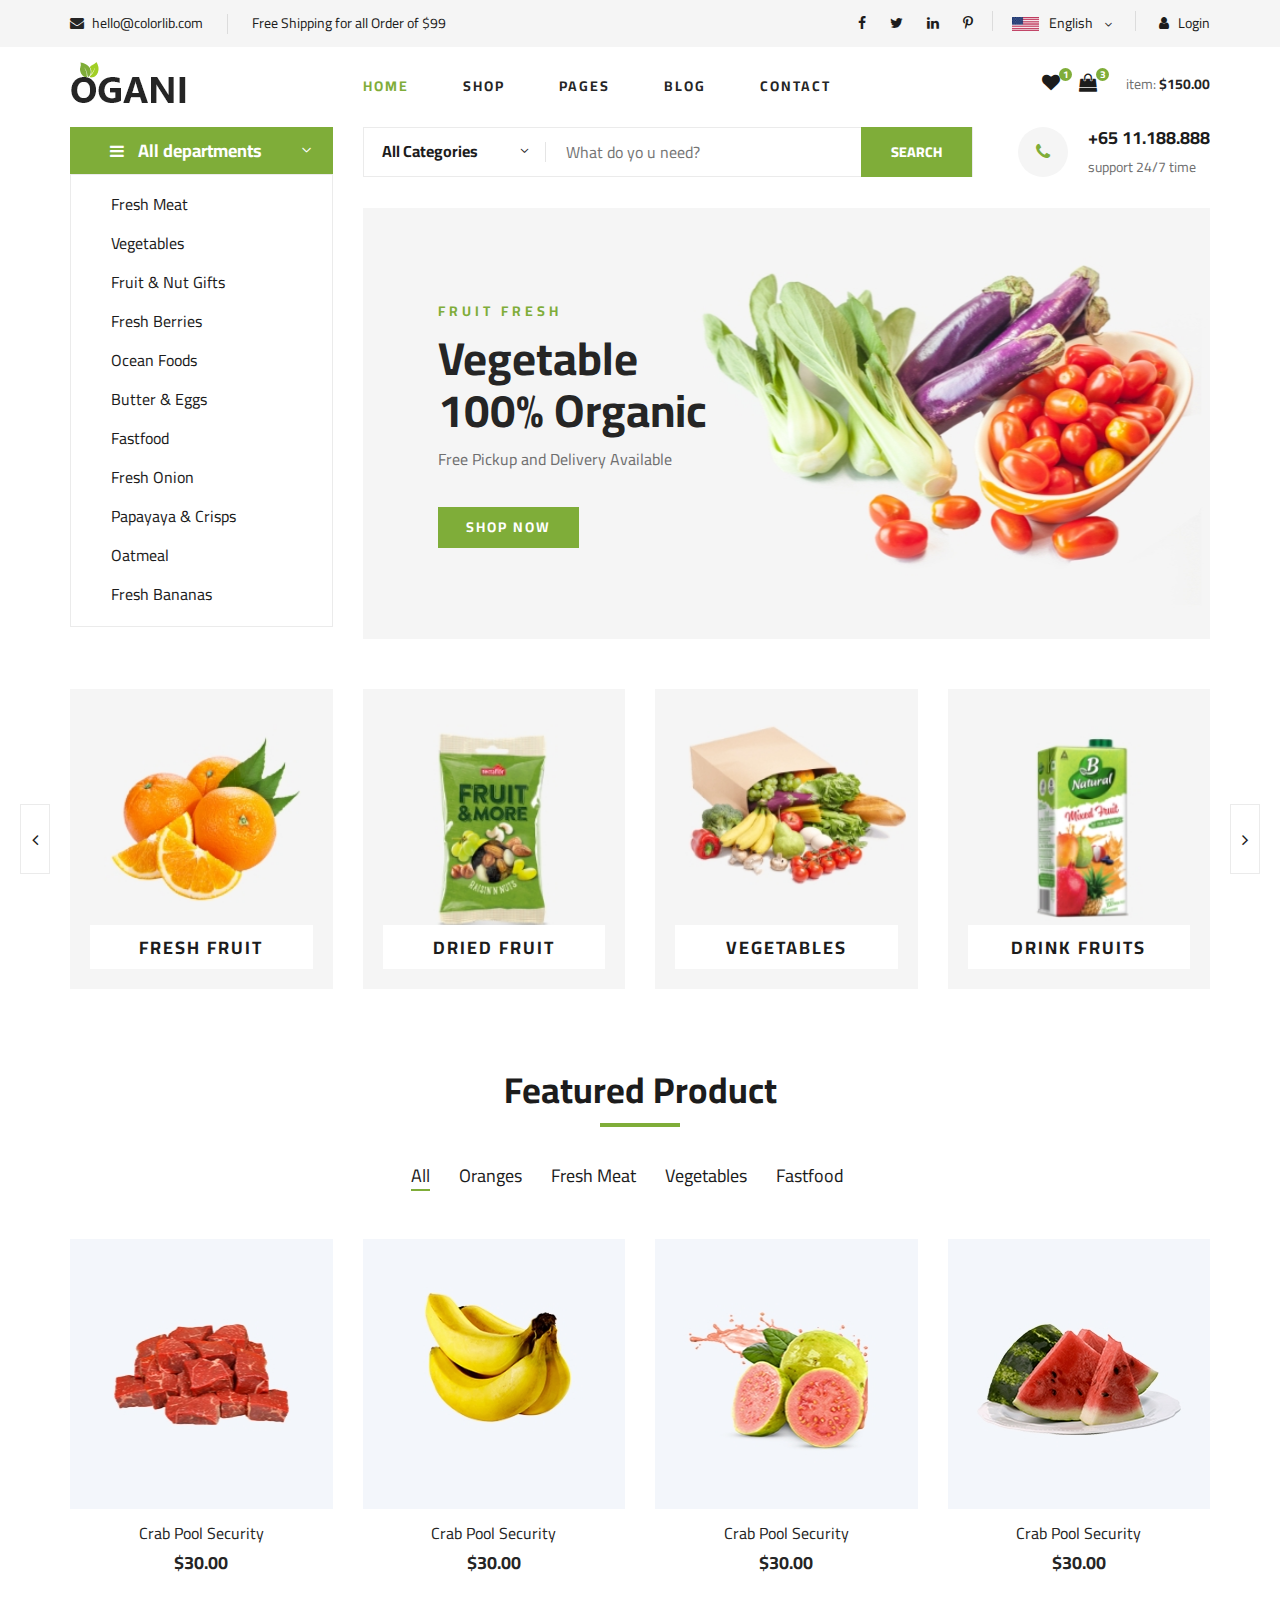
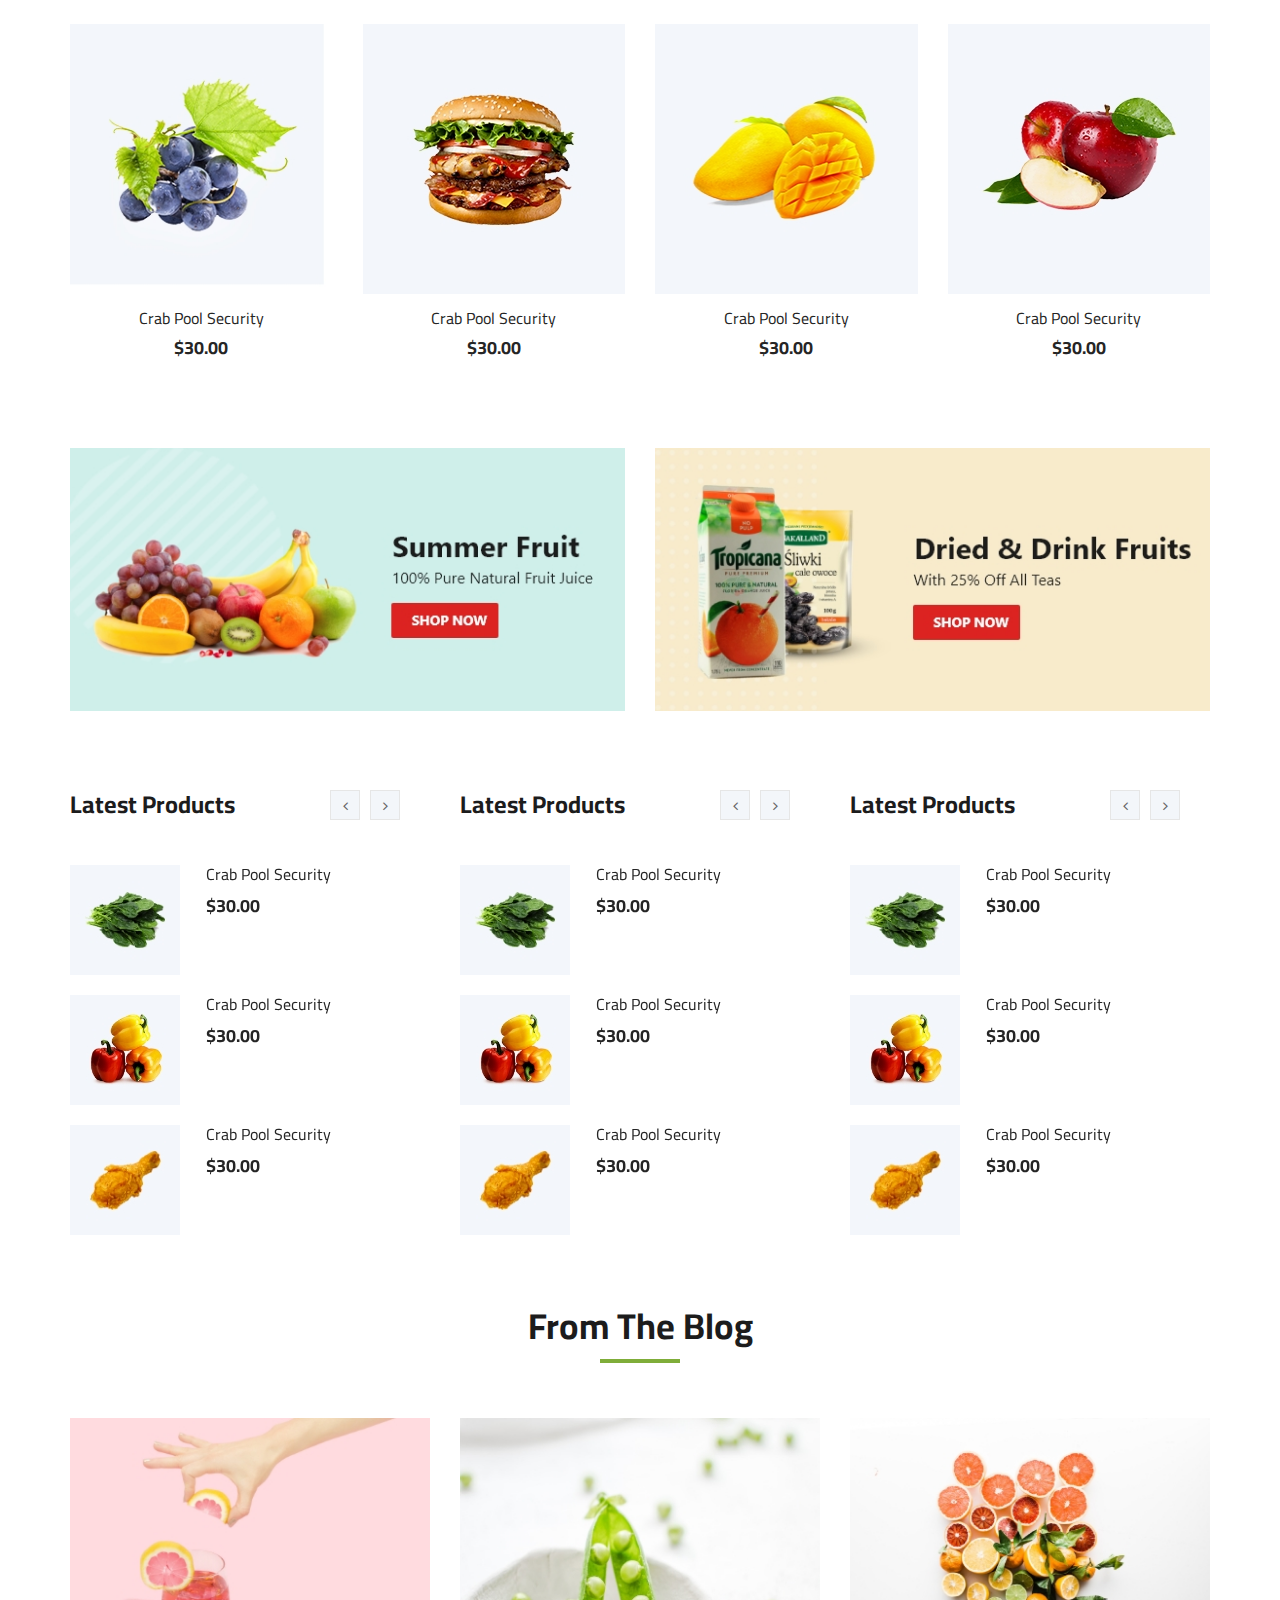
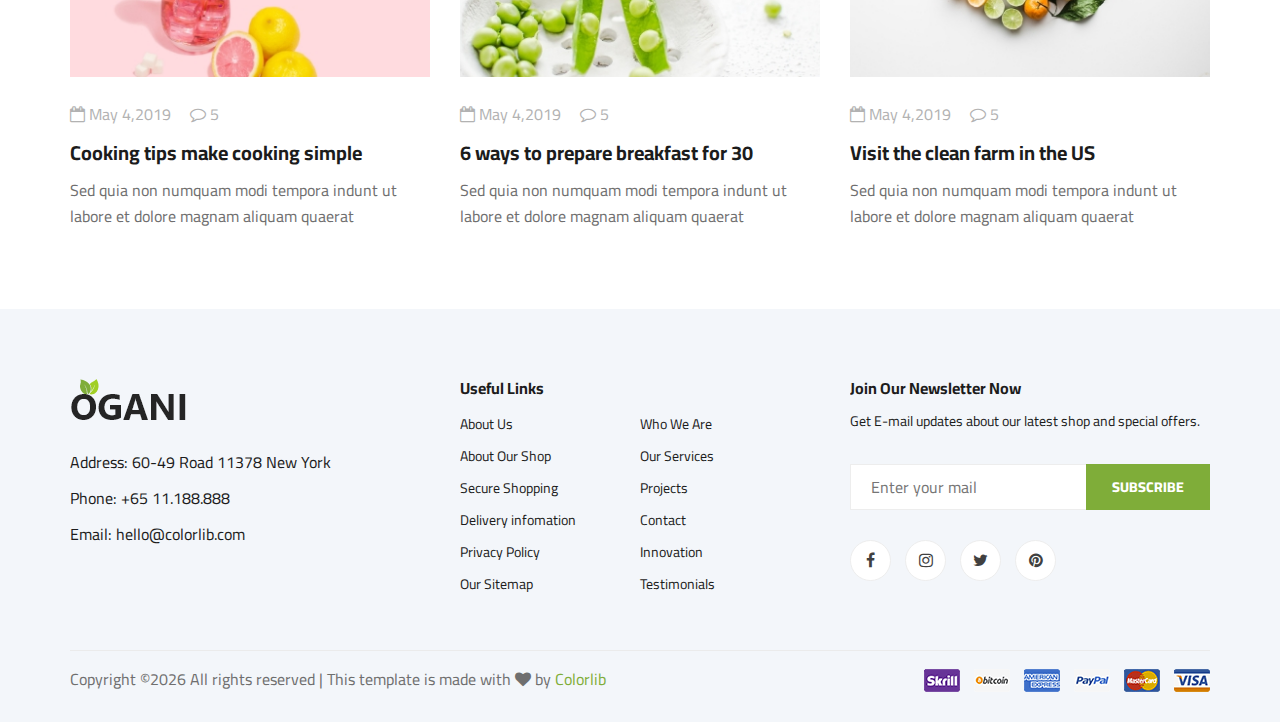
<file: index.html>
<!DOCTYPE html>
<html lang="zxx">

<head>
    <meta charset="UTF-8">
    <meta name="description" content="Ogani Template">
    <meta name="keywords" content="Ogani, unica, creative, html">
    <meta name="viewport" content="width=device-width, initial-scale=1.0">
    <meta http-equiv="X-UA-Compatible" content="ie=edge">
    <title>Ogani | Template</title>

    <!-- Google Font -->
    <link href="https://fonts.googleapis.com/css2?family=Cairo:wght@200;300;400;600;900&display=swap" rel="stylesheet">

    <!-- Css Styles -->
    <link rel="stylesheet" href="css/bootstrap.min.css" type="text/css">
    <link rel="stylesheet" href="css/font-awesome.min.css" type="text/css">
    <link rel="stylesheet" href="css/elegant-icons.css" type="text/css">
    <link rel="stylesheet" href="css/nice-select.css" type="text/css">
    <link rel="stylesheet" href="css/jquery-ui.min.css" type="text/css">
    <link rel="stylesheet" href="css/owl.carousel.min.css" type="text/css">
    <link rel="stylesheet" href="css/slicknav.min.css" type="text/css">
    <link rel="stylesheet" href="css/style.css" type="text/css">
</head>
    <!-- Humberger Begin -->
    <div class="humberger__menu__overlay"></div>
    <div class="humberger__menu__wrapper">
        <div class="humberger__menu__logo">
            <a href="#"><img src="img/logo.png" alt=""></a>
        </div>
        <div class="header__cart header__cart__price">
            <ul>
                <li><a href="#"><i class="fa fa-heart"></i> <span>1</span></a></li>
                <li><a href="#"><i class="fa fa-shopping-bag"></i> <span>3</span></a></li>
            </ul>
            <div class="header__cart__price">
                item: <span>$150.00</span>
            </div>
        </div>
        <div class="humberger__menu__widget">
            <div class="header__top__right__language">
                <img src="img/language.png" alt="">
                <div>English</div>
                <span class="arrow_carrot-down"></span>
                <ul>
                    <li><a href="#">Spanis</a></li>
                    <li><a href="#">English</a></li>
                </ul>
            </div>
            <div class="header__top__right__auth">
                <a href="#"><i class="fa fa-user"></i> Login</a>
            </div>
        </div>
        <nav class="humberger__menu__nav mobile-menu">
            <ul>
                <li class="active"><a href="./index.html">Home</a></li>
                <li><a href="./shop-grid.html">Shop</a></li>
                <li class="slicknav_parent"><a href="#">Pages <span class="slicknav_arrow">►</span></a>
                    <ul class="header__menu__dropdown">
                        <li><a href="./shop-details.html" role="menuitem" tabindex="-1">Shop Details</a></li>
                        <li><a href="./shoping-cart.html" role="menuitem" tabindex="-1">Shoping Cart</a></li>
                        <li><a href="./checkout.html" role="menuitem" tabindex="-1">Check Out</a></li>
                        <li><a href="./blog-details.html" role="menuitem" tabindex="-1">Blog Details</a></li>
                    </ul>
                </li>
                </li>
                <li><a href="./blog.html">Blog</a></li>
                <li><a href="./contact.html">Contact</a></li>
            </ul>
        </nav>
        <div class="header__top__right__social">
            <a href="#"><i class="fa fa-facebook"></i></a>
            <a href="#"><i class="fa fa-twitter"></i></a>
            <a href="#"><i class="fa fa-linkedin"></i></a>
            <a href="#"><i class="fa fa-pinterest-p"></i></a>
        </div>
        <div class="humberger__menu__contact">
            <ul>
                <li><i class="fa fa-envelope"></i> hello@colorlib.com</li>
                <li>Free Shipping for all Order of $99</li>
            </ul>
        </div>
    </div>
    <!-- Humberger End -->

    <!-- Header Section Begin -->
    <header class="header">
        <div class="header__top">
            <div class="container">
                <div class="row">
                    <div class="col-lg-6">
                        <div class="header__top__left">
                            <ul>
                                <li><i class="fa fa-envelope"></i> hello@colorlib.com</li>
                                <li>Free Shipping for all Order of $99</li>
                            </ul>
                        </div>
                    </div>
                    <div class="col-lg-6">
                        <div class="header__top__right">
                            <div class="header__top__right__social">
                                <a href="#"><i class="fa fa-facebook"></i></a>
                                <a href="#"><i class="fa fa-twitter"></i></a>
                                <a href="#"><i class="fa fa-linkedin"></i></a>
                                <a href="#"><i class="fa fa-pinterest-p"></i></a>
                            </div>
                            <div class="header__top__right__language">
                                <img src="img/language.png" alt="">
                                <div>English</div>
                                <span class="arrow_carrot-down"></span>
                                <ul>
                                    <li><a href="#">Spanis</a></li>
                                    <li><a href="#">English</a></li>
                                </ul>
                            </div>
                            <div class="header__top__right__auth">
                                <a href="#"><i class="fa fa-user"></i> Login</a>
                            </div>
                        </div>
                    </div>
                </div>
            </div>
        </div>
        <div class="container">
            <div class="row">
                <div class="col-lg-3">
                    <div class="header__logo">
                        <a href="#">
                            <img src="img/logo.png" alt="">
                        </a>
                        <div class="humberger__open">
                            <i class="fa fa-bars"></i>
                        </div>
                    </div>
                </div>
                <div class="col-lg-6">
                    <nav class="header__menu">
                        <ul>
                            <li class="active"><a href="#">Home</a></li>
                            <li><a href="shop-grid.html">Shop</a></li>
                            <li><a href="#">Pages</a>
                                <ul class="header__menu__dropdown">
                                    <li><a href="shop-details.html">Shop Details</a></li>
                                    <li><a href="shoping-cart.html">Shoping Cart</a></li>
                                    <li><a href="#">Check Out</a></li>
                                    <li><a href="blog-details.html">Blog Details</a></li>
                                </ul>
                            </li>
                            <li><a href="blog.html">Blog</a></li>
                            <li><a href="contact.html">Contact</a></li>
                        </ul>
                    </nav>
                </div>
                <div class="col-lg-3">
                    <div class="header__cart">
                        <ul>
                            <li><a href="#"><i class="fa fa-heart"></i> <span>1</span></a></li>
                            <li><a href="#"><i class="fa fa-shopping-bag"></i> <span>3</span></a></li>
                        </ul>
                        <div class="header__cart__price">
                            item: <span>$150.00</span>
                        </div>
                    </div>
                </div>
            </div>
        </div>
    </header>
    <!-- Header Section End -->

    <!-- Hero Section Begin -->
    <section class="hero">
        <div class="container">
            <div class="row">
                <div class="col-lg-3">
                    <div class="hero__categories">
                        <div class="hero__categories__all">
                            <i class="fa fa-bars"></i>
                            <span>All departments</span>
                        </div>
                        <ul>
                            <li><a href="#">Fresh Meat</a></li>
                            <li><a href="#">Vegetables</a></li>
                            <li><a href="#">Fruit & Nut Gifts</a></li>
                            <li><a href="#">Fresh Berries</a></li>
                            <li><a href="#">Ocean Foods</a></li>
                            <li><a href="#">Butter & Eggs</a></li>
                            <li><a href="#">Fastfood</a></li>
                            <li><a href="#">Fresh Onion</a></li>
                            <li><a href="#">Papayaya & Crisps</a></li>
                            <li><a href="#">Oatmeal</a></li>
                            <li><a href="#">Fresh Bananas</a></li>
                        </ul>
                    </div>
                </div>
                <div class="col-lg-9">
                    <div class="hero__search">
                        <div class="hero__search__form">
                            <form action="#">
                                <div class="hero__search__categories">
                                    All Categories
                                    <span class="arrow_carrot-down"></span>
                                </div>
                                <input type="text" placeholder="What do yo u need?">
                                <button type="submit" class="site-btn">SEARCH</button>
                            </form>
                        </div>
                        <div class="hero__search__phone">
                            <div class="hero__search__phone__icon">
                                <i class="fa fa-phone"></i>
                            </div>
                            <div class="hero__search__phone__text">
                                <h5>+65 11.188.888</h5>
                                <span>support 24/7 time</span>
                            </div>
                        </div>
                    </div>
                    <div class="hero__item set-bg" data-setbg="img/hero/banner.jpg">
                        <div class="hero__text">
                            <span>FRUIT FRESH</span>
                            <h2>Vegetable <br />100% Organic</h2>
                            <p>Free Pickup and Delivery Available</p>
                            <a href="#" class="primary-btn">SHOP NOW</a>
                        </div>
                    </div>
                </div>
            </div>
        </div>
    </section>
    <!-- Hero Section End -->

    <!-- Categories Section Begin -->
    <section class="categories">
        <div class="container">
            <div class="row">
                <div class="categories__slider owl-carousel">
                    <div class="col-lg-3">
                        <div class="categories__item set-bg" data-setbg="img/categories/cat-1.jpg">
                            <h5><a href="#">Fresh Fruit</a></h5>
                        </div>
                    </div>
                    <div class="col-lg-3">
                        <div class="categories__item set-bg" data-setbg="img/categories/cat-2.jpg">
                            <h5><a href="#">Dried Fruit</a></h5>
                        </div>
                    </div>
                    <div class="col-lg-3">
                        <div class="categories__item set-bg" data-setbg="img/categories/cat-3.jpg">
                            <h5><a href="#">Vegetables</a></h5>
                        </div>
                    </div>
                    <div class="col-lg-3">
                        <div class="categories__item set-bg" data-setbg="img/categories/cat-4.jpg">
                            <h5><a href="#">drink fruits</a></h5>
                        </div>
                    </div>
                    <div class="col-lg-3">
                        <div class="categories__item set-bg" data-setbg="img/categories/cat-5.jpg">
                            <h5><a href="#">drink fruits</a></h5>
                        </div>
                    </div>
                </div>
            </div>
        </div>
    </section>
    <!-- Categories Section End -->

    <!-- Featured Section Begin -->
    <section class="featured spad">
        <div class="container">
            <div class="row">
                <div class="col-lg-12">
                    <div class="section-title">
                        <h2>Featured Product</h2>
                    </div>
                    <div class="featured__controls">
                        <ul>
                            <li class="active" data-filter="*">All</li>
                            <li data-filter=".oranges">Oranges</li>
                            <li data-filter=".fresh-meat">Fresh Meat</li>
                            <li data-filter=".vegetables">Vegetables</li>
                            <li data-filter=".fastfood">Fastfood</li>
                        </ul>
                    </div>
                </div>
            </div>
            <div class="row featured__filter" id="MixItUpF83940">
                <div class="col-lg-3 col-md-4 col-sm-6 mix oranges fresh-meat">
                    <div class="featured__item">
                        <div class="featured__item__pic set-bg" data-setbg="img/featured/feature-1.jpg" style="background-image: url(&quot;img/featured/feature-1.jpg&quot;);">
                            <ul class="featured__item__pic__hover">
                                <li><a href="#"><i class="fa fa-heart"></i></a></li>
                                <li><a href="#"><i class="fa fa-retweet"></i></a></li>
                                <li><a href="#"><i class="fa fa-shopping-cart"></i></a></li>
                            </ul>
                        </div>
                        <div class="featured__item__text">
                            <h6><a href="#">Crab Pool Security</a></h6>
                            <h5>$30.00</h5>
                        </div>
                    </div>
                </div>
                <div class="col-lg-3 col-md-4 col-sm-6 mix vegetables fastfood">
                    <div class="featured__item">
                        <div class="featured__item__pic set-bg" data-setbg="img/featured/feature-2.jpg" style="background-image: url(&quot;img/featured/feature-2.jpg&quot;);">
                            <ul class="featured__item__pic__hover">
                                <li><a href="#"><i class="fa fa-heart"></i></a></li>
                                <li><a href="#"><i class="fa fa-retweet"></i></a></li>
                                <li><a href="#"><i class="fa fa-shopping-cart"></i></a></li>
                            </ul>
                        </div>
                        <div class="featured__item__text">
                            <h6><a href="#">Crab Pool Security</a></h6>
                            <h5>$30.00</h5>
                        </div>
                    </div>
                </div>
                <div class="col-lg-3 col-md-4 col-sm-6 mix vegetables fresh-meat">
                    <div class="featured__item">
                        <div class="featured__item__pic set-bg" data-setbg="img/featured/feature-3.jpg" style="background-image: url(&quot;img/featured/feature-3.jpg&quot;);">
                            <ul class="featured__item__pic__hover">
                                <li><a href="#"><i class="fa fa-heart"></i></a></li>
                                <li><a href="#"><i class="fa fa-retweet"></i></a></li>
                                <li><a href="#"><i class="fa fa-shopping-cart"></i></a></li>
                            </ul>
                        </div>
                        <div class="featured__item__text">
                            <h6><a href="#">Crab Pool Security</a></h6>
                            <h5>$30.00</h5>
                        </div>
                    </div>
                </div>
                <div class="col-lg-3 col-md-4 col-sm-6 mix fastfood oranges">
                    <div class="featured__item">
                        <div class="featured__item__pic set-bg" data-setbg="img/featured/feature-4.jpg" style="background-image: url(&quot;img/featured/feature-4.jpg&quot;);">
                            <ul class="featured__item__pic__hover">
                                <li><a href="#"><i class="fa fa-heart"></i></a></li>
                                <li><a href="#"><i class="fa fa-retweet"></i></a></li>
                                <li><a href="#"><i class="fa fa-shopping-cart"></i></a></li>
                            </ul>
                        </div>
                        <div class="featured__item__text">
                            <h6><a href="#">Crab Pool Security</a></h6>
                            <h5>$30.00</h5>
                        </div>
                    </div>
                </div>
                <div class="col-lg-3 col-md-4 col-sm-6 mix fresh-meat vegetables">
                    <div class="featured__item">
                        <div class="featured__item__pic set-bg" data-setbg="img/featured/feature-5.jpg" style="background-image: url(&quot;img/featured/feature-5.jpg&quot;);">
                            <ul class="featured__item__pic__hover">
                                <li><a href="#"><i class="fa fa-heart"></i></a></li>
                                <li><a href="#"><i class="fa fa-retweet"></i></a></li>
                                <li><a href="#"><i class="fa fa-shopping-cart"></i></a></li>
                            </ul>
                        </div>
                        <div class="featured__item__text">
                            <h6><a href="#">Crab Pool Security</a></h6>
                            <h5>$30.00</h5>
                        </div>
                    </div>
                </div>
                <div class="col-lg-3 col-md-4 col-sm-6 mix oranges fastfood">
                    <div class="featured__item">
                        <div class="featured__item__pic set-bg" data-setbg="img/featured/feature-6.jpg" style="background-image: url(&quot;img/featured/feature-6.jpg&quot;);">
                            <ul class="featured__item__pic__hover">
                                <li><a href="#"><i class="fa fa-heart"></i></a></li>
                                <li><a href="#"><i class="fa fa-retweet"></i></a></li>
                                <li><a href="#"><i class="fa fa-shopping-cart"></i></a></li>
                            </ul>
                        </div>
                        <div class="featured__item__text">
                            <h6><a href="#">Crab Pool Security</a></h6>
                            <h5>$30.00</h5>
                        </div>
                    </div>
                </div>
                <div class="col-lg-3 col-md-4 col-sm-6 mix fresh-meat vegetables">
                    <div class="featured__item">
                        <div class="featured__item__pic set-bg" data-setbg="img/featured/feature-7.jpg" style="background-image: url(&quot;img/featured/feature-7.jpg&quot;);">
                            <ul class="featured__item__pic__hover">
                                <li><a href="#"><i class="fa fa-heart"></i></a></li>
                                <li><a href="#"><i class="fa fa-retweet"></i></a></li>
                                <li><a href="#"><i class="fa fa-shopping-cart"></i></a></li>
                            </ul>
                        </div>
                        <div class="featured__item__text">
                            <h6><a href="#">Crab Pool Security</a></h6>
                            <h5>$30.00</h5>
                        </div>
                    </div>
                </div>
                <div class="col-lg-3 col-md-4 col-sm-6 mix fastfood vegetables">
                    <div class="featured__item">
                        <div class="featured__item__pic set-bg" data-setbg="img/featured/feature-8.jpg" style="background-image: url(&quot;img/featured/feature-8.jpg&quot;);">
                            <ul class="featured__item__pic__hover">
                                <li><a href="#"><i class="fa fa-heart"></i></a></li>
                                <li><a href="#"><i class="fa fa-retweet"></i></a></li>
                                <li><a href="#"><i class="fa fa-shopping-cart"></i></a></li>
                            </ul>
                        </div>
                        <div class="featured__item__text">
                            <h6><a href="#">Crab Pool Security</a></h6>
                            <h5>$30.00</h5>
                        </div>
                    </div>
                </div>
            </div>
        </div>
    </section>
    <!-- Featured Section End -->

    <!-- Banner Begin -->
    <div class="banner">
        <div class="container">
            <div class="row">
                <div class="col-lg-6 col-md-6 col-sm-6">
                    <div class="banner__pic">
                        <img src="img/banner/banner-1.jpg" alt="">
                    </div>
                </div>
                <div class="col-lg-6 col-md-6 col-sm-6">
                    <div class="banner__pic">
                        <img src="img/banner/banner-2.jpg" alt="">
                    </div>
                </div>
            </div>
        </div>
    </div>
    <!-- Banner End -->

    <!-- Latest Product Section Begin -->
    <section class="latest-product spad">
        <div class="container">
            <div class="row">
                <div class="col-lg-4 col-md-6">
                    <div class="latest-product__text">
                        <h4>Latest Products</h4>
                        <div class="latest-product__slider owl-carousel">
                            <div class="latest-prdouct__slider__item">
                                <a href="#" class="latest-product__item">
                                    <div class="latest-product__item__pic">
                                        <img src="img/latest-product/lp-1.jpg" alt="">
                                    </div>
                                    <div class="latest-product__item__text">
                                        <h6>Crab Pool Security</h6>
                                        <span>$30.00</span>
                                    </div>
                                </a>
                                <a href="#" class="latest-product__item">
                                    <div class="latest-product__item__pic">
                                        <img src="img/latest-product/lp-2.jpg" alt="">
                                    </div>
                                    <div class="latest-product__item__text">
                                        <h6>Crab Pool Security</h6>
                                        <span>$30.00</span>
                                    </div>
                                </a>
                                <a href="#" class="latest-product__item">
                                    <div class="latest-product__item__pic">
                                        <img src="img/latest-product/lp-3.jpg" alt="">
                                    </div>
                                    <div class="latest-product__item__text">
                                        <h6>Crab Pool Security</h6>
                                        <span>$30.00</span>
                                    </div>
                                </a>
                            </div>
                            <div class="latest-prdouct__slider__item">
                                <a href="#" class="latest-product__item">
                                    <div class="latest-product__item__pic">
                                        <img src="img/latest-product/lp-1.jpg" alt="">
                                    </div>
                                    <div class="latest-product__item__text">
                                        <h6>Crab Pool Security</h6>
                                        <span>$30.00</span>
                                    </div>
                                </a>
                                <a href="#" class="latest-product__item">
                                    <div class="latest-product__item__pic">
                                        <img src="img/latest-product/lp-2.jpg" alt="">
                                    </div>
                                    <div class="latest-product__item__text">
                                        <h6>Crab Pool Security</h6>
                                        <span>$30.00</span>
                                    </div>
                                </a>
                                <a href="#" class="latest-product__item">
                                    <div class="latest-product__item__pic">
                                        <img src="img/latest-product/lp-3.jpg" alt="">
                                    </div>
                                    <div class="latest-product__item__text">
                                        <h6>Crab Pool Security</h6>
                                        <span>$30.00</span>
                                    </div>
                                </a>
                            </div>
                        </div>
                    </div>
                </div>
                <div class="col-lg-4 col-md-6">
                    <div class="latest-product__text">
                        <h4>Latest Products</h4>
                        <div class="latest-product__slider owl-carousel">
                            <div class="latest-prdouct__slider__item">
                                <a href="#" class="latest-product__item">
                                    <div class="latest-product__item__pic">
                                        <img src="img/latest-product/lp-1.jpg" alt="">
                                    </div>
                                    <div class="latest-product__item__text">
                                        <h6>Crab Pool Security</h6>
                                        <span>$30.00</span>
                                    </div>
                                </a>
                                <a href="#" class="latest-product__item">
                                    <div class="latest-product__item__pic">
                                        <img src="img/latest-product/lp-2.jpg" alt="">
                                    </div>
                                    <div class="latest-product__item__text">
                                        <h6>Crab Pool Security</h6>
                                        <span>$30.00</span>
                                    </div>
                                </a>
                                <a href="#" class="latest-product__item">
                                    <div class="latest-product__item__pic">
                                        <img src="img/latest-product/lp-3.jpg" alt="">
                                    </div>
                                    <div class="latest-product__item__text">
                                        <h6>Crab Pool Security</h6>
                                        <span>$30.00</span>
                                    </div>
                                </a>
                            </div>
                            <div class="latest-prdouct__slider__item">
                                <a href="#" class="latest-product__item">
                                    <div class="latest-product__item__pic">
                                        <img src="img/latest-product/lp-1.jpg" alt="">
                                    </div>
                                    <div class="latest-product__item__text">
                                        <h6>Crab Pool Security</h6>
                                        <span>$30.00</span>
                                    </div>
                                </a>
                                <a href="#" class="latest-product__item">
                                    <div class="latest-product__item__pic">
                                        <img src="img/latest-product/lp-2.jpg" alt="">
                                    </div>
                                    <div class="latest-product__item__text">
                                        <h6>Crab Pool Security</h6>
                                        <span>$30.00</span>
                                    </div>
                                </a>
                                <a href="#" class="latest-product__item">
                                    <div class="latest-product__item__pic">
                                        <img src="img/latest-product/lp-3.jpg" alt="">
                                    </div>
                                    <div class="latest-product__item__text">
                                        <h6>Crab Pool Security</h6>
                                        <span>$30.00</span>
                                    </div>
                                </a>
                            </div>
                        </div>
                    </div>
                </div>
                <div class="col-lg-4 col-md-6">
                   <div class="latest-product__text">
                        <h4>Latest Products</h4>
                        <div class="latest-product__slider owl-carousel">
                            <div class="latest-prdouct__slider__item">
                                <a href="#" class="latest-product__item">
                                    <div class="latest-product__item__pic">
                                        <img src="img/latest-product/lp-1.jpg" alt="">
                                    </div>
                                    <div class="latest-product__item__text">
                                        <h6>Crab Pool Security</h6>
                                        <span>$30.00</span>
                                    </div>
                                </a>
                                <a href="#" class="latest-product__item">
                                    <div class="latest-product__item__pic">
                                        <img src="img/latest-product/lp-2.jpg" alt="">
                                    </div>
                                    <div class="latest-product__item__text">
                                        <h6>Crab Pool Security</h6>
                                        <span>$30.00</span>
                                    </div>
                                </a>
                                <a href="#" class="latest-product__item">
                                    <div class="latest-product__item__pic">
                                        <img src="img/latest-product/lp-3.jpg" alt="">
                                    </div>
                                    <div class="latest-product__item__text">
                                        <h6>Crab Pool Security</h6>
                                        <span>$30.00</span>
                                    </div>
                                </a>
                            </div>
                            <div class="latest-prdouct__slider__item">
                                <a href="#" class="latest-product__item">
                                    <div class="latest-product__item__pic">
                                        <img src="img/latest-product/lp-1.jpg" alt="">
                                    </div>
                                    <div class="latest-product__item__text">
                                        <h6>Crab Pool Security</h6>
                                        <span>$30.00</span>
                                    </div>
                                </a>
                                <a href="#" class="latest-product__item">
                                    <div class="latest-product__item__pic">
                                        <img src="img/latest-product/lp-2.jpg" alt="">
                                    </div>
                                    <div class="latest-product__item__text">
                                        <h6>Crab Pool Security</h6>
                                        <span>$30.00</span>
                                    </div>
                                </a>
                                <a href="#" class="latest-product__item">
                                    <div class="latest-product__item__pic">
                                        <img src="img/latest-product/lp-3.jpg" alt="">
                                    </div>
                                    <div class="latest-product__item__text">
                                        <h6>Crab Pool Security</h6>
                                        <span>$30.00</span>
                                    </div>
                                </a>
                            </div>
                        </div>
                    </div>
                </div>
            </div>
        </div>
    </section>
    <!-- Latest Product Section End -->

    <!-- Blog Section Begin -->
    <section class="from-blog spad">
        <div class="container">
            <div class="row">
                <div class="col-lg-12">
                    <div class="section-title from-blog__title">
                        <h2>From The Blog</h2>
                    </div>
                </div>
            </div>
            <div class="row">
                <div class="col-lg-4 col-md-4 col-sm-6">
                    <div class="blog__item">
                        <div class="blog__item__pic">
                            <img src="img/blog/blog-1.jpg" alt="">
                        </div>
                        <div class="blog__item__text">
                            <ul>
                                <li><i class="fa fa-calendar-o"></i> May 4,2019</li>
                                <li><i class="fa fa-comment-o"></i> 5</li>
                            </ul>
                            <h5><a href="#">Cooking tips make cooking simple</a></h5>
                            <p>Sed quia non numquam modi tempora indunt ut labore et dolore magnam aliquam quaerat </p>
                        </div>
                    </div>
                </div>
                <div class="col-lg-4 col-md-4 col-sm-6">
                    <div class="blog__item">
                        <div class="blog__item__pic">
                            <img src="img/blog/blog-2.jpg" alt="">
                        </div>
                        <div class="blog__item__text">
                            <ul>
                                <li><i class="fa fa-calendar-o"></i> May 4,2019</li>
                                <li><i class="fa fa-comment-o"></i> 5</li>
                            </ul>
                            <h5><a href="#">6 ways to prepare breakfast for 30</a></h5>
                            <p>Sed quia non numquam modi tempora indunt ut labore et dolore magnam aliquam quaerat </p>
                        </div>
                    </div>
                </div>
                <div class="col-lg-4 col-md-4 col-sm-6">
                    <div class="blog__item">
                        <div class="blog__item__pic">
                            <img src="img/blog/blog-3.jpg" alt="">
                        </div>
                        <div class="blog__item__text">
                            <ul>
                                <li><i class="fa fa-calendar-o"></i> May 4,2019</li>
                                <li><i class="fa fa-comment-o"></i> 5</li>
                            </ul>
                            <h5><a href="#">Visit the clean farm in the US</a></h5>
                            <p>Sed quia non numquam modi tempora indunt ut labore et dolore magnam aliquam quaerat </p>
                        </div>
                    </div>
                </div>
            </div>
        </div>
    </section>
    <!-- Blog Section End -->

    <!-- Footer Section Begin -->
    <footer class="footer spad">
        <div class="container">
            <div class="row">
                <div class="col-lg-3 col-md-6 col-sm-6">
                    <div class="footer__about">
                        <div class="footer__about__logo">
                            <a href="./index.html"><img src="img/logo.png" alt=""></a>
                        </div>
                        <ul>
                            <li>Address: 60-49 Road 11378 New York</li>
                            <li>Phone: +65 11.188.888</li>
                            <li>Email: hello@colorlib.com</li>
                        </ul>
                    </div>
                </div>
                <div class="col-lg-4 col-md-6 col-sm-6 offset-lg-1">
                    <div class="footer__widget">
                        <h6>Useful Links</h6>
                        <ul>
                            <li><a href="#">About Us</a></li>
                            <li><a href="#">About Our Shop</a></li>
                            <li><a href="#">Secure Shopping</a></li>
                            <li><a href="#">Delivery infomation</a></li>
                            <li><a href="#">Privacy Policy</a></li>
                            <li><a href="#">Our Sitemap</a></li>
                        </ul>
                        <ul>
                            <li><a href="#">Who We Are</a></li>
                            <li><a href="#">Our Services</a></li>
                            <li><a href="#">Projects</a></li>
                            <li><a href="#">Contact</a></li>
                            <li><a href="#">Innovation</a></li>
                            <li><a href="#">Testimonials</a></li>
                        </ul>
                    </div>
                </div>
                <div class="col-lg-4 col-md-12">
                    <div class="footer__widget">
                        <h6>Join Our Newsletter Now</h6>
                        <p>Get E-mail updates about our latest shop and special offers.</p>
                        <form action="#">
                            <input type="text" placeholder="Enter your mail">
                            <button type="submit" class="site-btn">Subscribe</button>
                        </form>
                        <div class="footer__widget__social">
                            <a href="#"><i class="fa fa-facebook"></i></a>
                            <a href="#"><i class="fa fa-instagram"></i></a>
                            <a href="#"><i class="fa fa-twitter"></i></a>
                            <a href="#"><i class="fa fa-pinterest"></i></a>
                        </div>
                    </div>
                </div>
            </div>
            <div class="row">
                <div class="col-lg-12">
                    <div class="footer__copyright">
                        <div class="footer__copyright__text">
                            <p>
                                Copyright &copy;<script>document.write(new Date().getFullYear());</script> All rights reserved | This template is made with <i class="fa fa-heart" aria-hidden="true"></i> by 
                                <a href="https://colorlib.com" target="_blank">Colorlib</a>
                            </p>
                        </div>
                        <div class="footer__copyright__payment"><img src="img/payment-item.png" alt=""></div>
                    </div>
                </div>
            </div>
        </div>
    </footer>
    <!-- Footer Section End -->

<body>
    <!-- Js Plugins -->
    <script src="js/jquery-3.3.1.min.js"></script>
    <script src="js/bootstrap.min.js"></script>
    <script src="js/jquery.nice-select.min.js"></script>
    <script src="js/jquery-ui.min.js"></script>
    <script src="js/jquery.slicknav.js"></script>
    <script src="js/mixitup.min.js"></script>
    <script src="js/owl.carousel.min.js"></script>
    <script src="js/main.js"></script>
</body>

</html>
</file>
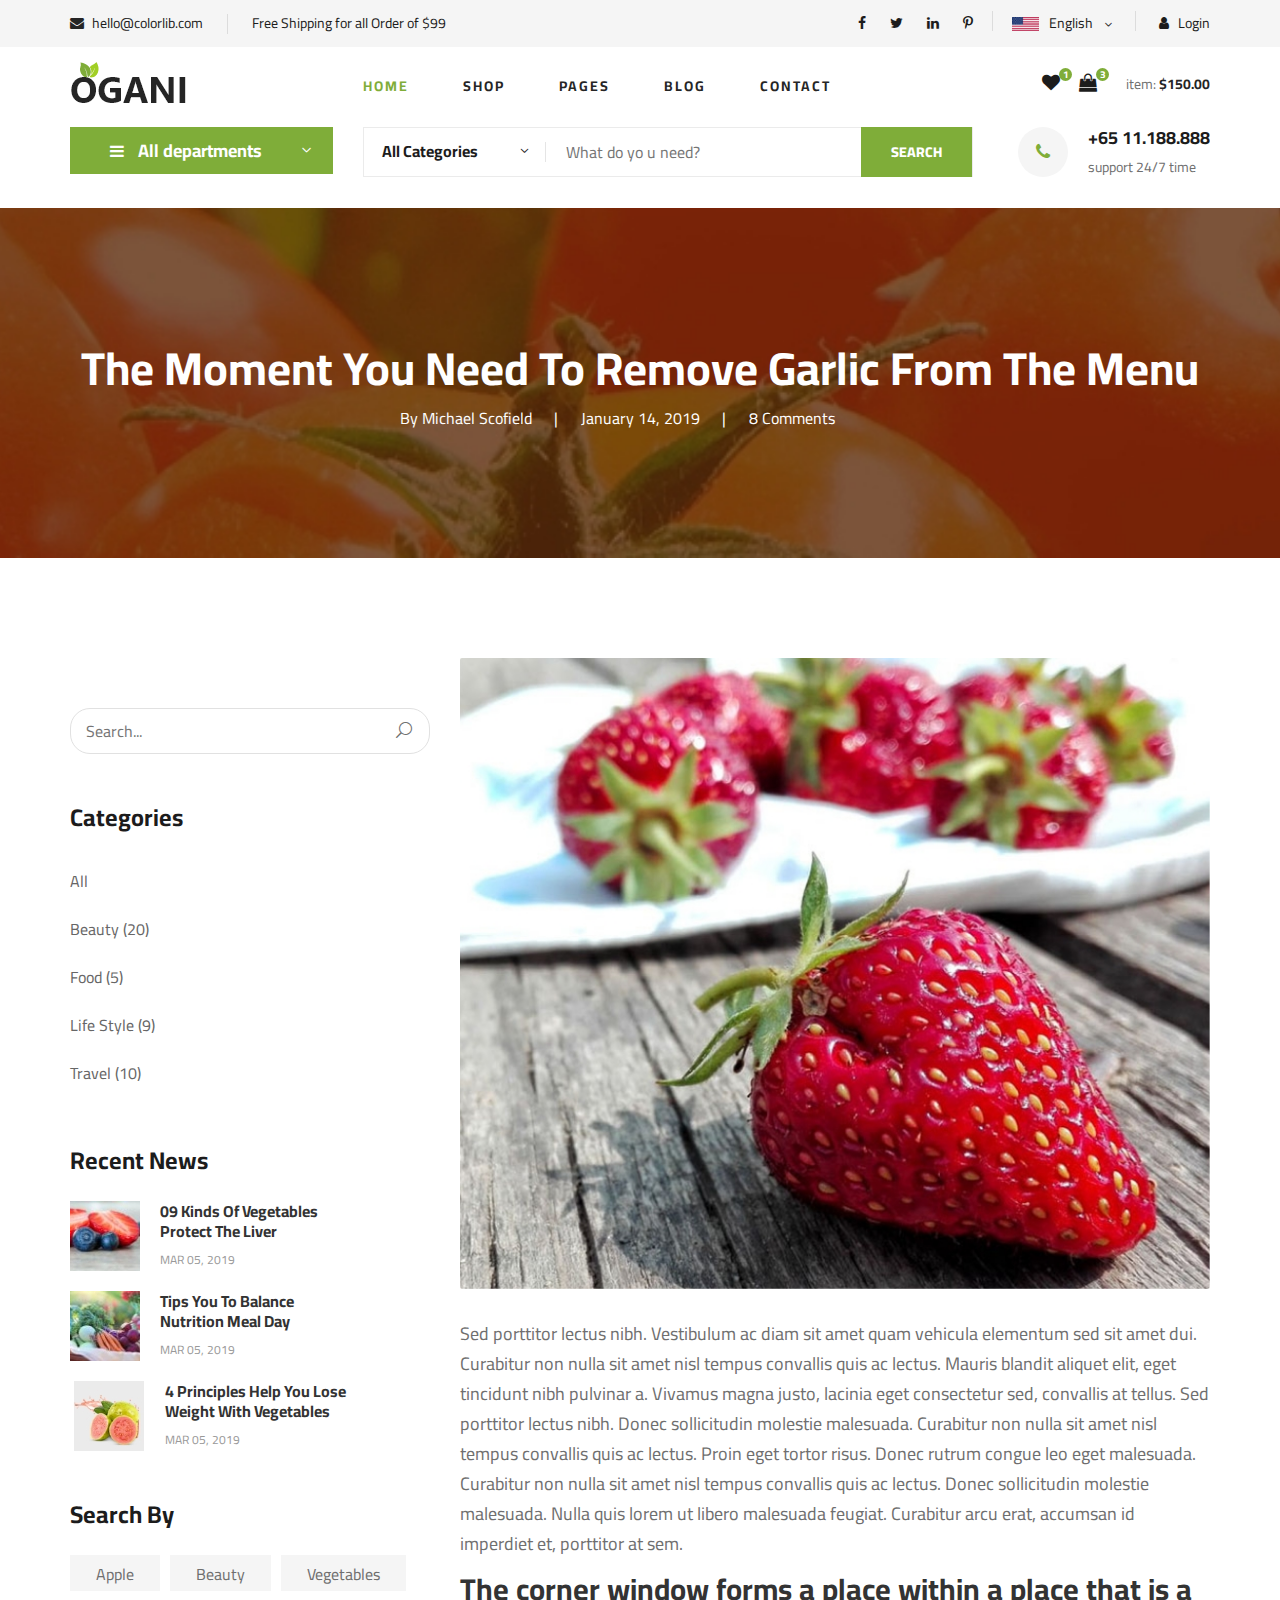
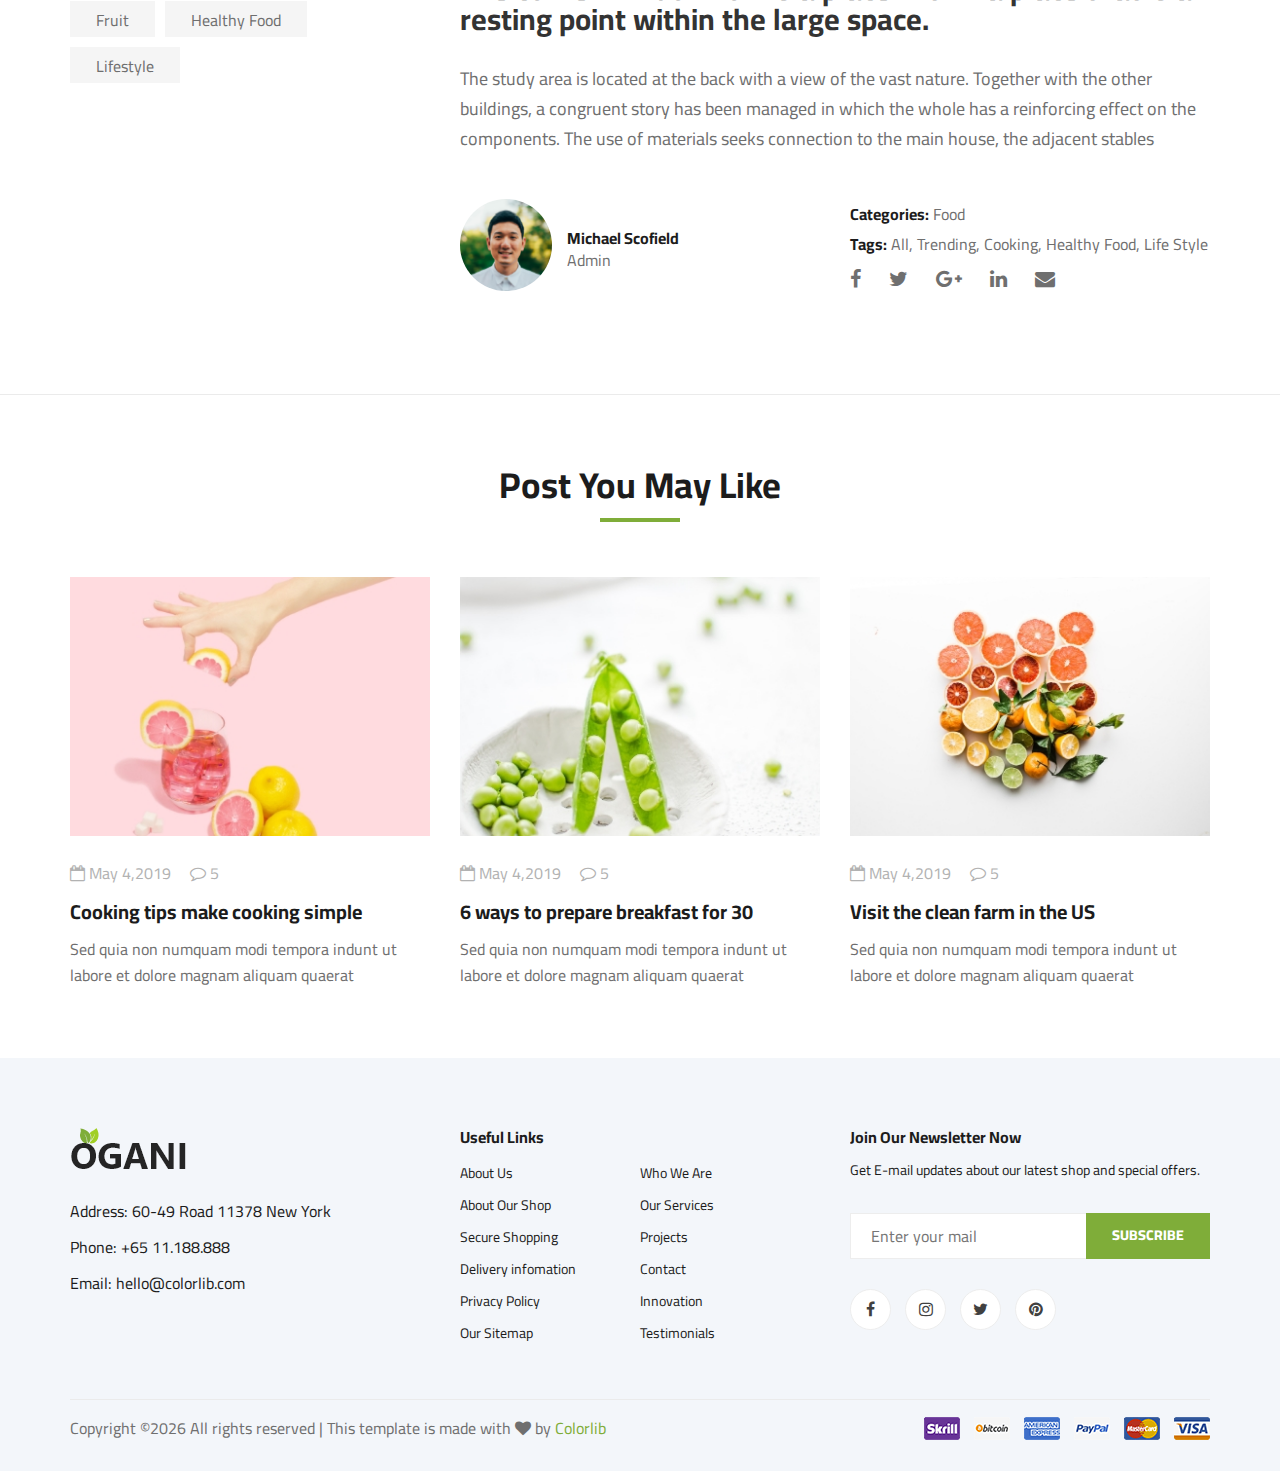
<file: blog-details.html>
<!DOCTYPE html>
<html lang="zxx">

<head>
    <meta charset="UTF-8">
    <meta name="description" content="Ogani Template">
    <meta name="keywords" content="Ogani, unica, creative, html">
    <meta name="viewport" content="width=device-width, initial-scale=1.0">
    <meta http-equiv="X-UA-Compatible" content="ie=edge">
    <title>Ogani | Template</title>

    <!-- Google Font -->
    <link href="https://fonts.googleapis.com/css2?family=Cairo:wght@200;300;400;600;900&display=swap" rel="stylesheet">

    <!-- Css Styles -->
    <link rel="stylesheet" href="css/bootstrap.min.css" type="text/css">
    <link rel="stylesheet" href="css/font-awesome.min.css" type="text/css">
    <link rel="stylesheet" href="css/elegant-icons.css" type="text/css">
    <link rel="stylesheet" href="css/nice-select.css" type="text/css">
    <link rel="stylesheet" href="css/jquery-ui.min.css" type="text/css">
    <link rel="stylesheet" href="css/owl.carousel.min.css" type="text/css">
    <link rel="stylesheet" href="css/slicknav.min.css" type="text/css">
    <link rel="stylesheet" href="css/style.css" type="text/css">
</head>

<body>
        <!-- Humberger Begin -->
    <div class="humberger__menu__overlay"></div>
    <div class="humberger__menu__wrapper">
        <div class="humberger__menu__logo">
            <a href="#"><img src="img/logo.png" alt=""></a>
        </div>
        <div class="header__cart header__cart__price">
            <ul>
                <li><a href="#"><i class="fa fa-heart"></i> <span>1</span></a></li>
                <li><a href="#"><i class="fa fa-shopping-bag"></i> <span>3</span></a></li>
            </ul>
            <div class="header__cart__price">
                item: <span>$150.00</span>
            </div>
        </div>
        <div class="humberger__menu__widget">
            <div class="header__top__right__language">
                <img src="img/language.png" alt="">
                <div>English</div>
                <span class="arrow_carrot-down"></span>
                <ul>
                    <li><a href="#">Spanis</a></li>
                    <li><a href="#">English</a></li>
                </ul>
            </div>
            <div class="header__top__right__auth">
                <a href="#"><i class="fa fa-user"></i> Login</a>
            </div>
        </div>
        <nav class="humberger__menu__nav mobile-menu">
            <ul>
                <li class="active"><a href="./index.html">Home</a></li>
                <li><a href="./shop-grid.html">Shop</a></li>
                <li class="slicknav_parent"><a href="#">Pages <span class="slicknav_arrow">►</span></a>
                    <ul class="header__menu__dropdown">
                        <li><a href="./shop-details.html" role="menuitem" tabindex="-1">Shop Details</a></li>
                        <li><a href="./shoping-cart.html" role="menuitem" tabindex="-1">Shoping Cart</a></li>
                        <li><a href="./checkout.html" role="menuitem" tabindex="-1">Check Out</a></li>
                        <li><a href="./blog-details.html" role="menuitem" tabindex="-1">Blog Details</a></li>
                    </ul>
                </li>
                </li>
                <li><a href="./blog.html">Blog</a></li>
                <li><a href="./contact.html">Contact</a></li>
            </ul>
        </nav>
        <div class="header__top__right__social">
            <a href="#"><i class="fa fa-facebook"></i></a>
            <a href="#"><i class="fa fa-twitter"></i></a>
            <a href="#"><i class="fa fa-linkedin"></i></a>
            <a href="#"><i class="fa fa-pinterest-p"></i></a>
        </div>
        <div class="humberger__menu__contact">
            <ul>
                <li><i class="fa fa-envelope"></i> hello@colorlib.com</li>
                <li>Free Shipping for all Order of $99</li>
            </ul>
        </div>
    </div>
    <!-- Humberger End -->
    <!-- Header Section Begin -->
    <header class="header">
        <div class="header__top">
            <div class="container">
                <div class="row">
                    <div class="col-lg-6">
                        <div class="header__top__left">
                            <ul>
                                <li><i class="fa fa-envelope"></i> hello@colorlib.com</li>
                                <li>Free Shipping for all Order of $99</li>
                            </ul>
                        </div>
                    </div>
                    <div class="col-lg-6">
                        <div class="header__top__right">
                            <div class="header__top__right__social">
                                <a href="#"><i class="fa fa-facebook"></i></a>
                                <a href="#"><i class="fa fa-twitter"></i></a>
                                <a href="#"><i class="fa fa-linkedin"></i></a>
                                <a href="#"><i class="fa fa-pinterest-p"></i></a>
                            </div>
                            <div class="header__top__right__language">
                                <img src="img/language.png" alt="">
                                <div>English</div>
                                <span class="arrow_carrot-down"></span>
                                <ul>
                                    <li><a href="#">Spanis</a></li>
                                    <li><a href="#">English</a></li>
                                </ul>
                            </div>
                            <div class="header__top__right__auth">
                                <a href="#"><i class="fa fa-user"></i> Login</a>
                            </div>
                        </div>
                    </div>
                </div>
            </div>
        </div>
        <div class="container">
            <div class="row">
                <div class="col-lg-3">
                    <div class="header__logo">
                        <a href="#">
                            <img src="img/logo.png" alt="">
                        </a>
                        <div class="humberger__open">
                            <i class="fa fa-bars"></i>
                        </div>
                    </div>
                </div>
                <div class="col-lg-6">
                    <nav class="header__menu">
                        <ul>
                            <li class="active"><a href="index.html">Home</a></li>
                            <li><a href="shop-grid.html">Shop</a></li>
                            <li><a href="shop-grid.html">Pages</a>
                                <ul class="header__menu__dropdown">
                                    <li><a href="shop-details.html">Shop Details</a></li>
                                    <li><a href="shoping-cart.html">Shoping Cart</a></li>
                                    <li><a href="#">Check Out</a></li>
                                    <li><a href="blog-details.html">Blog Details</a></li>
                                </ul>
                            </li>
                            <li><a href="blog.html">Blog</a></li>
                            <li><a href="contact.html">Contact</a></li>
                        </ul>
                    </nav>
                </div>
                <div class="col-lg-3">
                    <div class="header__cart">
                        <ul>
                            <li><a href="#"><i class="fa fa-heart"></i> <span>1</span></a></li>
                            <li><a href="#"><i class="fa fa-shopping-bag"></i> <span>3</span></a></li>
                        </ul>
                        <div class="header__cart__price">item: <span>$150.00</span></div>
                    </div>
                </div>
            </div>
        </div>
    </header>
    <!-- Header Section End -->

    <!-- Hero Section Begin -->
    <section class="hero hero-normal">
        <div class="container">
            <div class="row">
                <div class="col-lg-3">
                    <div class="hero__categories">
                        <div class="hero__categories__all">
                            <i class="fa fa-bars"></i>
                            <span>All departments</span>
                        </div>
                        <ul>
                            <li><a href="#">Fresh Meat</a></li>
                            <li><a href="#">Vegetables</a></li>
                            <li><a href="#">Fruit & Nut Gifts</a></li>
                            <li><a href="#">Fresh Berries</a></li>
                            <li><a href="#">Ocean Foods</a></li>
                            <li><a href="#">Butter & Eggs</a></li>
                            <li><a href="#">Fastfood</a></li>
                            <li><a href="#">Fresh Onion</a></li>
                            <li><a href="#">Papayaya & Crisps</a></li>
                            <li><a href="#">Oatmeal</a></li>
                            <li><a href="#">Fresh Bananas</a></li>
                        </ul>
                    </div>
                </div>
                <div class="col-lg-9">
                    <div class="hero__search">
                        <div class="hero__search__form">
                            <form action="#">
                                <div class="hero__search__categories">
                                    All Categories
                                    <span class="arrow_carrot-down"></span>
                                </div>
                                <input type="text" placeholder="What do yo u need?">
                                <button type="submit" class="site-btn">SEARCH</button>
                            </form>
                        </div>
                        <div class="hero__search__phone">
                            <div class="hero__search__phone__icon">
                                <i class="fa fa-phone"></i>
                            </div>
                            <div class="hero__search__phone__text">
                                <h5>+65 11.188.888</h5>
                                <span>support 24/7 time</span>
                            </div>
                        </div>
                    </div>
                </div>
            </div>
        </div>
    </section>
    <!-- Hero Section End -->

    <!-- Breadcrumb Section Begin -->
    <section class="breadcrumb-section blog-details-hero set-bg" data-setbg="img/breadcrumb.jpg">
        <div class="container">
            <div class="row">
                <div class="col-lg-12 text-center">
                    <div class="blog__details__hero__text">
                        <h2>The Moment You Need To Remove Garlic From The Menu</h2>
                        <div class="blog__details__hero__text">
                            <ul>
                                <li>By Michael Scofield</li>
                                <li>January 14, 2019</li>
                                <li>8 Comments</li>
                            </ul>
                        </div>
                    </div>
                </div>
            </div>
        </div>
    </section>
    <!-- Breadcrumb Section End -->

    <!-- Blog Section Begin -->
    <section class="blog spad">
        <div class="container">
            <div class="row">
                <div class="col-lg-4 col-md-5 order-md-1 order-2">
                    <div class="blog__sidebar">
                        <div class="blog__sidebar__search">
                            <form action="#">
                                <input type="text" placeholder="Search...">
                                <button type="submit"><span class="icon_search"></span></button>
                            </form>
                        </div>
                        <div class="blog__sidebar__item">
                            <h4>Categories</h4>
                            <ul>
                                <li><a href="#">All</a></li>
                                <li><a href="#">Beauty (20)</a></li>
                                <li><a href="#">Food (5)</a></li>
                                <li><a href="#">Life Style (9)</a></li>
                                <li><a href="#">Travel (10)</a></li>
                            </ul>
                        </div>
                        <div class="blog__sidebar__item">
                            <h4>Recent News</h4>
                            <div class="blog__sidebar__recent">
                                <a href="#" class="blog__sidebar__recent__item">
                                    <div class="blog__sidebar__recent__item__pic">
                                        <img src="img/blog/sidebar/sr-1.jpg" alt="">
                                    </div>
                                    <div class="blog__sidebar__recent__item__text">
                                        <h6>09 Kinds Of Vegetables<br> Protect The Liver</h6>
                                        <span>MAR 05, 2019</span>
                                    </div>
                                </a>
                                <a href="#" class="blog__sidebar__recent__item">
                                    <div class="blog__sidebar__recent__item__pic">
                                        <img src="img/blog/sidebar/sr-2.jpg" alt="">
                                    </div>
                                    <div class="blog__sidebar__recent__item__text">
                                        <h6>Tips You To Balance<br> Nutrition Meal Day</h6>
                                        <span>MAR 05, 2019</span>
                                    </div>
                                </a>
                                <a href="#" class="blog__sidebar__recent__item">
                                    <div class="blog__sidebar__recent__item__pic">
                                        <img src="img/blog/sidebar/sr-3.jpg" alt="">
                                    </div>
                                    <div class="blog__sidebar__recent__item__text">
                                        <h6>4 Principles Help You Lose <br>Weight With Vegetables</h6>
                                        <span>MAR 05, 2019</span>
                                    </div>
                                </a>
                            </div>
                        </div>
                        <div class="blog__sidebar__item">
                            <h4>Search By</h4>
                            <div class="blog__sidebar__item__tags">
                                <a href="#">Apple</a>
                                <a href="#">Beauty</a>
                                <a href="#">Vegetables</a>
                                <a href="#">Fruit</a>
                                <a href="#">Healthy Food</a>
                                <a href="#">Lifestyle</a>
                            </div>
                        </div>
                    </div>
                </div>
                <div class="col-lg-8 col-md-7 order-md-1 order-1">
                    <div class="blog__details__text">
                        <img src="img/blog/details/details-pic.jpg" alt="">
                        <p>Sed porttitor lectus nibh. Vestibulum ac diam sit amet quam vehicula elementum sed sit amet
                            dui. Curabitur non nulla sit amet nisl tempus convallis quis ac lectus. Mauris blandit
                            aliquet elit, eget tincidunt nibh pulvinar a. Vivamus magna justo, lacinia eget consectetur
                            sed, convallis at tellus. Sed porttitor lectus nibh. Donec sollicitudin molestie malesuada.
                            Curabitur non nulla sit amet nisl tempus convallis quis ac lectus. Proin eget tortor risus.
                            Donec rutrum congue leo eget malesuada. Curabitur non nulla sit amet nisl tempus convallis
                            quis ac lectus. Donec sollicitudin molestie malesuada. Nulla quis lorem ut libero malesuada
                            feugiat. Curabitur arcu erat, accumsan id imperdiet et, porttitor at sem.</p>
                        <h3>The corner window forms a place within a place that is a resting point within the large
                            space.</h3>
                        <p>The study area is located at the back with a view of the vast nature. Together with the other
                            buildings, a congruent story has been managed in which the whole has a reinforcing effect on
                            the components. The use of materials seeks connection to the main house, the adjacent
                            stables</p>
                    </div>
                    <div class="blog__details__content">
                        <div class="row">
                            <div class="col-lg-6">
                                <div class="blog__details__author">
                                    <div class="blog__details__author__pic">
                                        <img src="img/blog/details/details-author.jpg" alt="">
                                    </div>
                                    <div class="blog__details__author__text">
                                        <h6>Michael Scofield</h6>
                                        <span>Admin</span>
                                    </div>
                                </div>
                            </div>
                            <div class="col-lg-6">
                                <div class="blog__details__widget">
                                    <ul>
                                        <li><span>Categories:</span> Food</li>
                                        <li><span>Tags:</span> All, Trending, Cooking, Healthy Food, Life Style</li>
                                    </ul>
                                    <div class="blog__details__social">
                                        <a href="#"><i class="fa fa-facebook"></i></a>
                                        <a href="#"><i class="fa fa-twitter"></i></a>
                                        <a href="#"><i class="fa fa-google-plus"></i></a>
                                        <a href="#"><i class="fa fa-linkedin"></i></a>
                                        <a href="#"><i class="fa fa-envelope"></i></a>
                                    </div>
                                </div>
                            </div>
                        </div>
                    </div>
                    <!-- <div class="row">
                        <div class="col-lg-6 col-md-6 col-sm-6">
                            <div class="blog__item">
                                <div class="blog__item__pic">
                                    <img src="img/blog/blog-2.jpg" alt="">
                                </div>
                                <div class="blog__item__text">
                                    <ul>
                                        <li><i class="fa fa-calendar-o"></i> May 4,2019</li>
                                        <li><i class="fa fa-comment-o"></i> 5</li>
                                    </ul>
                                    <h5><a href="#">6 ways to prepare breakfast for 30</a></h5>
                                    <p>Sed quia non numquam modi tempora indunt ut labore et dolore magnam aliquam
                                        quaerat </p>
                                    <a href="#" class="blog__btn">READ MORE <span class="arrow_right"></span></a>
                                </div>
                            </div>
                        </div>
                        <div class="col-lg-6 col-md-6 col-sm-6">
                            <div class="blog__item">
                                <div class="blog__item__pic">
                                    <img src="img/blog/blog-3.jpg" alt="">
                                </div>
                                <div class="blog__item__text">
                                    <ul>
                                        <li><i class="fa fa-calendar-o"></i> May 4,2019</li>
                                        <li><i class="fa fa-comment-o"></i> 5</li>
                                    </ul>
                                    <h5><a href="#">Visit the clean farm in the US</a></h5>
                                    <p>Sed quia non numquam modi tempora indunt ut labore et dolore magnam aliquam
                                        quaerat </p>
                                    <a href="#" class="blog__btn">READ MORE <span class="arrow_right"></span></a>
                                </div>
                            </div>
                        </div>
                        <div class="col-lg-6 col-md-6 col-sm-6">
                            <div class="blog__item">
                                <div class="blog__item__pic">
                                    <img src="img/blog/blog-1.jpg" alt="">
                                </div>
                                <div class="blog__item__text">
                                    <ul>
                                        <li><i class="fa fa-calendar-o"></i> May 4,2019</li>
                                        <li><i class="fa fa-comment-o"></i> 5</li>
                                    </ul>
                                    <h5><a href="#">Cooking tips make cooking simple</a></h5>
                                    <p>Sed quia non numquam modi tempora indunt ut labore et dolore magnam aliquam
                                        quaerat </p>
                                    <a href="#" class="blog__btn">READ MORE <span class="arrow_right"></span></a>
                                </div>
                            </div>
                        </div>
                        <div class="col-lg-6 col-md-6 col-sm-6">
                            <div class="blog__item">
                                <div class="blog__item__pic">
                                    <img src="img/blog/blog-4.jpg" alt="">
                                </div>
                                <div class="blog__item__text">
                                    <ul>
                                        <li><i class="fa fa-calendar-o"></i> May 4,2019</li>
                                        <li><i class="fa fa-comment-o"></i> 5</li>
                                    </ul>
                                    <h5><a href="#">Cooking tips make cooking simple</a></h5>
                                    <p>Sed quia non numquam modi tempora indunt ut labore et dolore magnam aliquam
                                        quaerat </p>
                                    <a href="#" class="blog__btn">READ MORE <span class="arrow_right"></span></a>
                                </div>
                            </div>
                        </div>
                        <div class="col-lg-6 col-md-6 col-sm-6">
                            <div class="blog__item">
                                <div class="blog__item__pic">
                                    <img src="img/blog/blog-4.jpg" alt="">
                                </div>
                                <div class="blog__item__text">
                                    <ul>
                                        <li><i class="fa fa-calendar-o"></i> May 4,2019</li>
                                        <li><i class="fa fa-comment-o"></i> 5</li>
                                    </ul>
                                    <h5><a href="#">The Moment You Need To Remove Garlic From The Menu</a></h5>
                                    <p>Sed quia non numquam modi tempora indunt ut labore et dolore magnam aliquam
                                        quaerat </p>
                                    <a href="#" class="blog__btn">READ MORE <span class="arrow_right"></span></a>
                                </div>
                            </div>
                        </div>
                        <div class="col-lg-6 col-md-6 col-sm-6">
                            <div class="blog__item">
                                <div class="blog__item__pic">
                                    <img src="img/blog/blog-6.jpg" alt="">
                                </div>
                                <div class="blog__item__text">
                                    <ul>
                                        <li><i class="fa fa-calendar-o"></i> May 4,2019</li>
                                        <li><i class="fa fa-comment-o"></i> 5</li>
                                    </ul>
                                    <h5><a href="#">Cooking tips make cooking simple</a></h5>
                                    <p>Sed quia non numquam modi tempora indunt ut labore et dolore magnam aliquam
                                        quaerat </p>
                                    <a href="#" class="blog__btn">READ MORE <span class="arrow_right"></span></a>
                                </div>
                            </div>
                        </div>
                    </div> -->
                </div>
            </div>
        </div>
    </section>
    <!-- Blog Section End -->

    <section class="related-blog spad">
        <div class="container">
            <div class="row">
                <div class="col-lg-12">
                    <div class="section-title related-blog-title">
                        <h2>Post You May Like</h2>
                    </div>
                </div>
            </div>
            <div class="row">
                <div class="col-lg-4 col-md-4 col-sm-6">
                    <div class="blog__item">
                        <div class="blog__item__pic">
                            <img src="img/blog/blog-1.jpg" alt="">
                        </div>
                        <div class="blog__item__text">
                            <ul>
                                <li><i class="fa fa-calendar-o"></i> May 4,2019</li>
                                <li><i class="fa fa-comment-o"></i> 5</li>
                            </ul>
                            <h5><a href="#">Cooking tips make cooking simple</a></h5>
                            <p>Sed quia non numquam modi tempora indunt ut labore et dolore magnam aliquam quaerat </p>
                        </div>
                    </div>
                </div>
                <div class="col-lg-4 col-md-4 col-sm-6">
                    <div class="blog__item">
                        <div class="blog__item__pic">
                            <img src="img/blog/blog-2.jpg" alt="">
                        </div>
                        <div class="blog__item__text">
                            <ul>
                                <li><i class="fa fa-calendar-o"></i> May 4,2019</li>
                                <li><i class="fa fa-comment-o"></i> 5</li>
                            </ul>
                            <h5><a href="#">6 ways to prepare breakfast for 30</a></h5>
                            <p>Sed quia non numquam modi tempora indunt ut labore et dolore magnam aliquam quaerat </p>
                        </div>
                    </div>
                </div>
                <div class="col-lg-4 col-md-4 col-sm-6">
                    <div class="blog__item">
                        <div class="blog__item__pic">
                            <img src="img/blog/blog-3.jpg" alt="">
                        </div>
                        <div class="blog__item__text">
                            <ul>
                                <li><i class="fa fa-calendar-o"></i> May 4,2019</li>
                                <li><i class="fa fa-comment-o"></i> 5</li>
                            </ul>
                            <h5><a href="#">Visit the clean farm in the US</a></h5>
                            <p>Sed quia non numquam modi tempora indunt ut labore et dolore magnam aliquam quaerat </p>
                        </div>
                    </div>
                </div>
            </div>
        </div>
    </section>

    <!-- Footer Section Begin -->
    <footer class="footer spad">
        <div class="container">
            <div class="row">
                <div class="col-lg-3 col-md-6 col-sm-6">
                    <div class="footer__about">
                        <div class="footer__about__logo">
                            <a href="./index.html"><img src="img/logo.png" alt=""></a>
                        </div>
                        <ul>
                            <li>Address: 60-49 Road 11378 New York</li>
                            <li>Phone: +65 11.188.888</li>
                            <li>Email: hello@colorlib.com</li>
                        </ul>
                    </div>
                </div>
                <div class="col-lg-4 col-md-6 col-sm-6 offset-lg-1">
                    <div class="footer__widget">
                        <h6>Useful Links</h6>
                        <ul>
                            <li><a href="#">About Us</a></li>
                            <li><a href="#">About Our Shop</a></li>
                            <li><a href="#">Secure Shopping</a></li>
                            <li><a href="#">Delivery infomation</a></li>
                            <li><a href="#">Privacy Policy</a></li>
                            <li><a href="#">Our Sitemap</a></li>
                        </ul>
                        <ul>
                            <li><a href="#">Who We Are</a></li>
                            <li><a href="#">Our Services</a></li>
                            <li><a href="#">Projects</a></li>
                            <li><a href="#">Contact</a></li>
                            <li><a href="#">Innovation</a></li>
                            <li><a href="#">Testimonials</a></li>
                        </ul>
                    </div>
                </div>
                <div class="col-lg-4 col-md-12">
                    <div class="footer__widget">
                        <h6>Join Our Newsletter Now</h6>
                        <p>Get E-mail updates about our latest shop and special offers.</p>
                        <form action="#">
                            <input type="text" placeholder="Enter your mail">
                            <button type="submit" class="site-btn">Subscribe</button>
                        </form>
                        <div class="footer__widget__social">
                            <a href="#"><i class="fa fa-facebook"></i></a>
                            <a href="#"><i class="fa fa-instagram"></i></a>
                            <a href="#"><i class="fa fa-twitter"></i></a>
                            <a href="#"><i class="fa fa-pinterest"></i></a>
                        </div>
                    </div>
                </div>
            </div>
            <div class="row">
                <div class="col-lg-12">
                    <div class="footer__copyright">
                        <div class="footer__copyright__text">
                            <p>
                                Copyright &copy;<script>document.write(new Date().getFullYear());</script> All rights reserved | This template is made with <i class="fa fa-heart" aria-hidden="true"></i> by <a href="https://colorlib.com" target="_blank">Colorlib</a>
                            </p>
                        </div>
                        <div class="footer__copyright__payment"><img src="img/payment-item.png" alt=""></div>
                    </div>
                </div>
            </div>
        </div>
    </footer>
    <!-- Footer Section End -->

    <!-- Js Plugins -->
    <script src="js/jquery-3.3.1.min.js"></script>
    <script src="js/bootstrap.min.js"></script>
    <script src="js/jquery.nice-select.min.js"></script>
    <script src="js/jquery-ui.min.js"></script>
    <script src="js/jquery.slicknav.js"></script>
    <script src="js/mixitup.min.js"></script>
    <script src="js/owl.carousel.min.js"></script>
    <script src="js/main.js"></script>
</body>

</html>
</file>
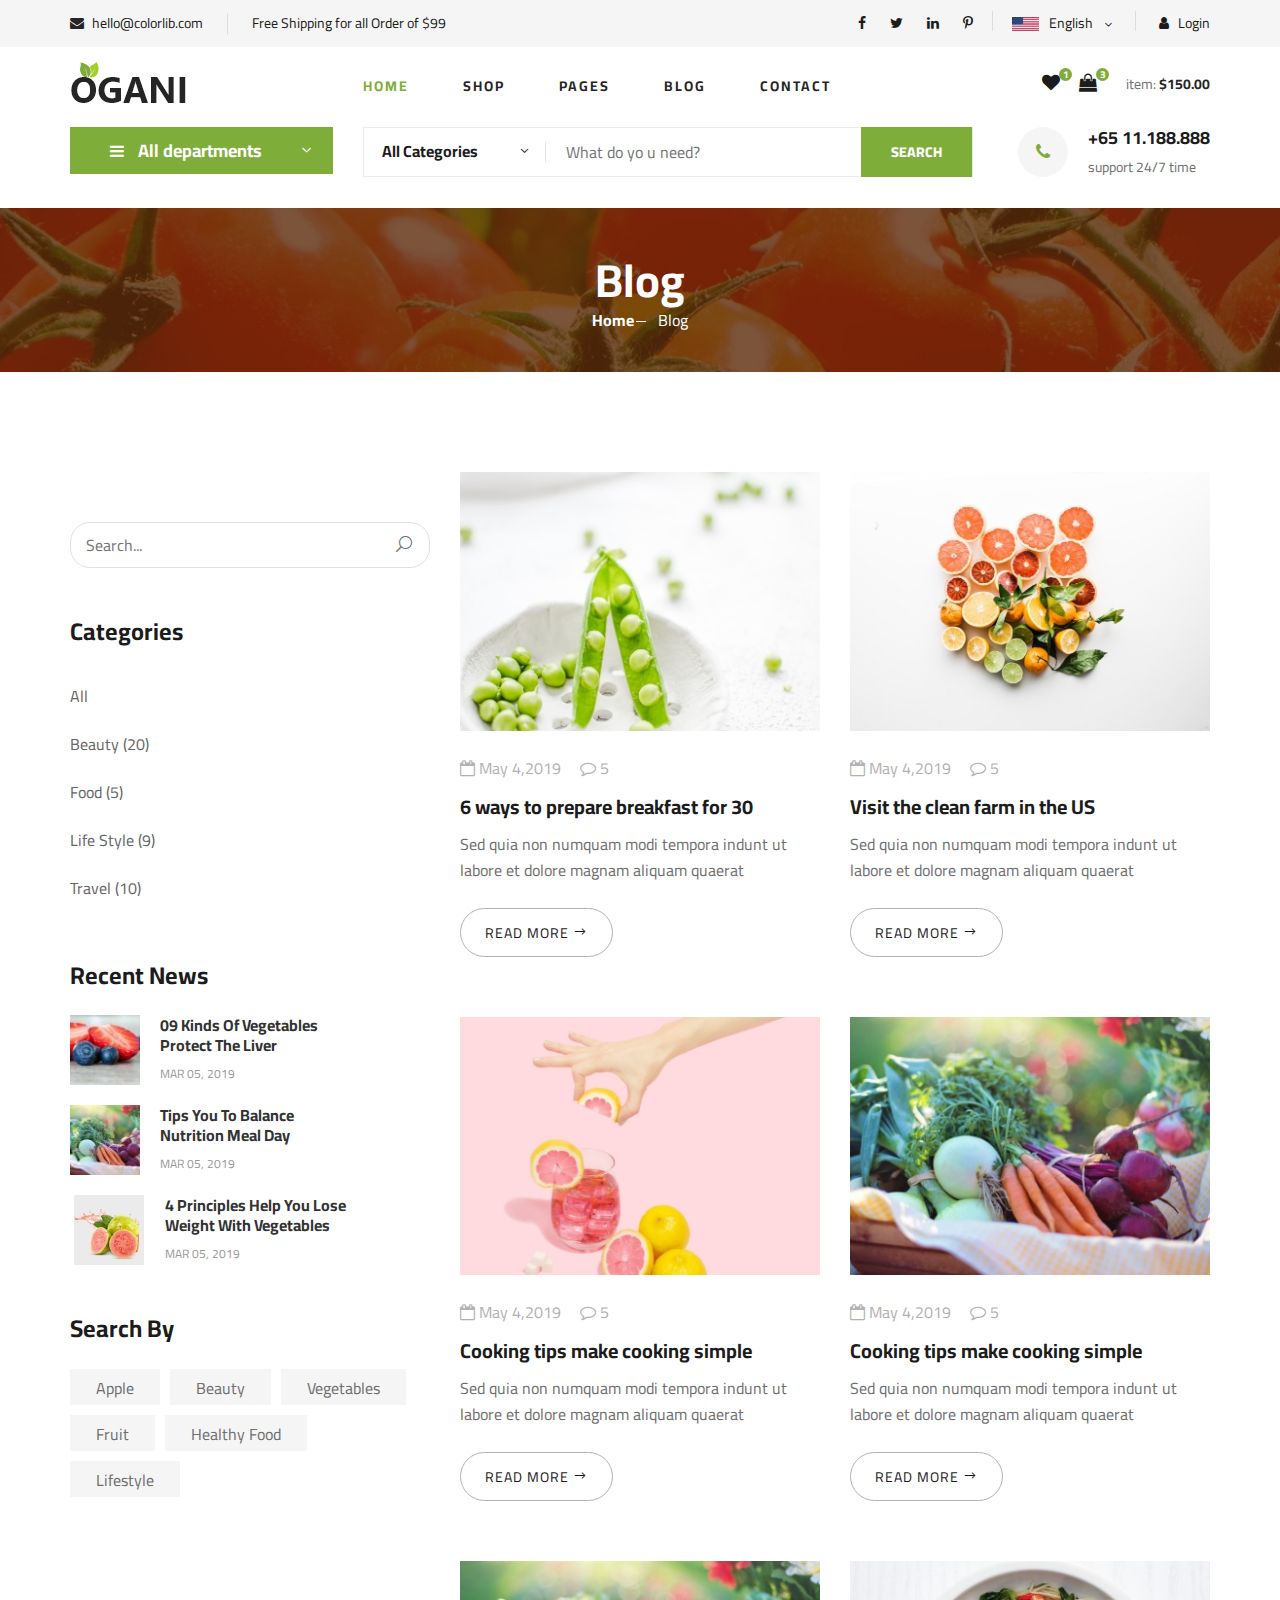
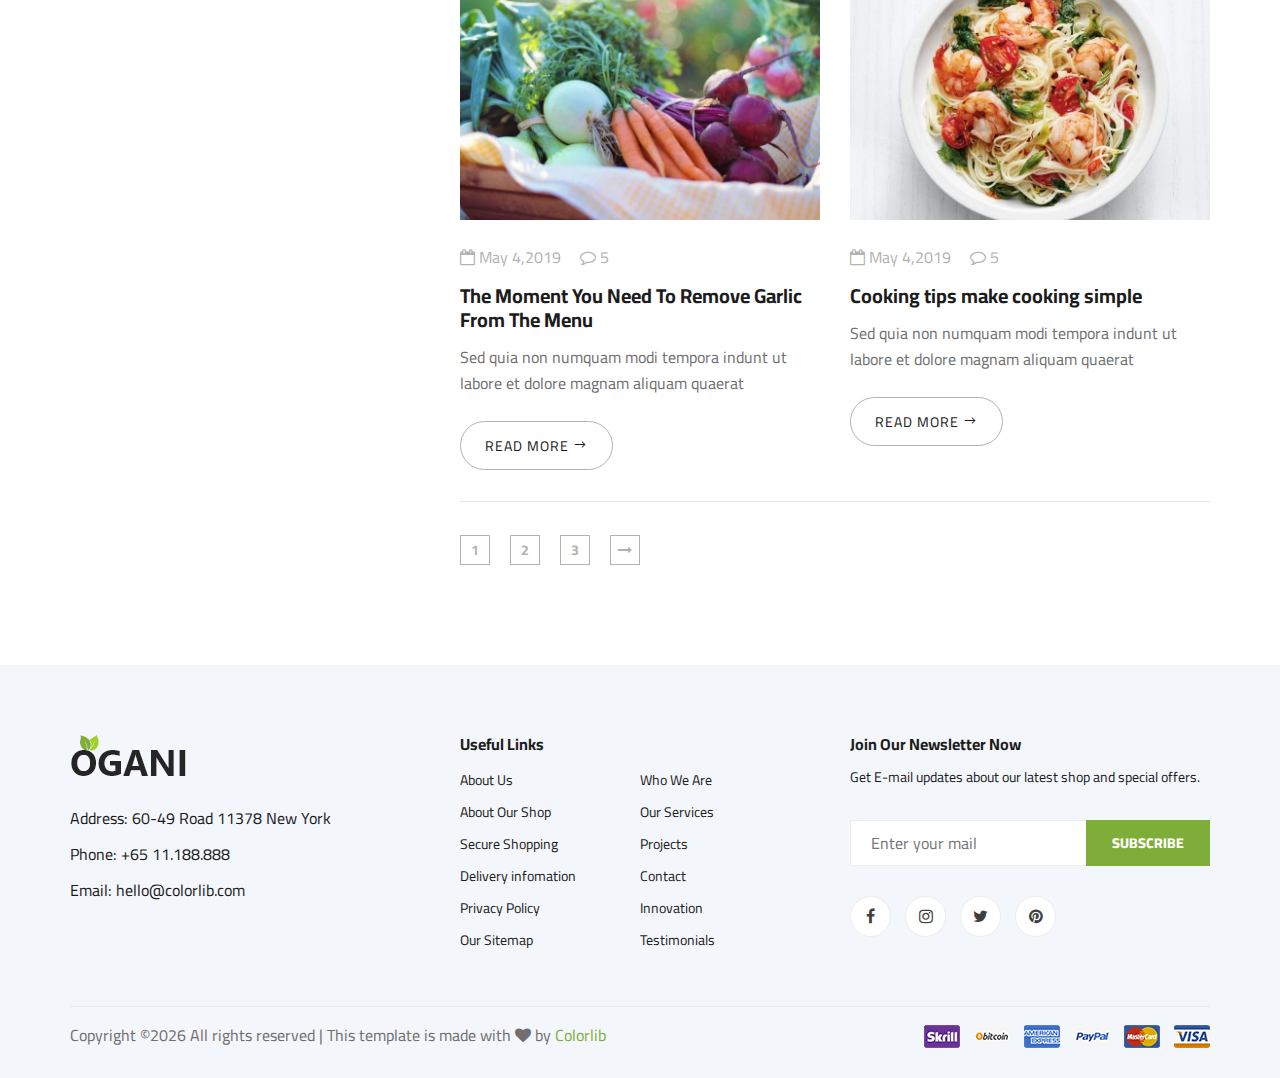
<file: blog.html>
<!DOCTYPE html>
<html lang="zxx">

<head>
    <meta charset="UTF-8">
    <meta name="description" content="Ogani Template">
    <meta name="keywords" content="Ogani, unica, creative, html">
    <meta name="viewport" content="width=device-width, initial-scale=1.0">
    <meta http-equiv="X-UA-Compatible" content="ie=edge">
    <title>Ogani | Template</title>

    <!-- Google Font -->
    <link href="https://fonts.googleapis.com/css2?family=Cairo:wght@200;300;400;600;900&display=swap" rel="stylesheet">

    <!-- Css Styles -->
    <link rel="stylesheet" href="css/bootstrap.min.css" type="text/css">
    <link rel="stylesheet" href="css/font-awesome.min.css" type="text/css">
    <link rel="stylesheet" href="css/elegant-icons.css" type="text/css">
    <link rel="stylesheet" href="css/nice-select.css" type="text/css">
    <link rel="stylesheet" href="css/jquery-ui.min.css" type="text/css">
    <link rel="stylesheet" href="css/owl.carousel.min.css" type="text/css">
    <link rel="stylesheet" href="css/slicknav.min.css" type="text/css">
    <link rel="stylesheet" href="css/style.css" type="text/css">
</head>

<body>
        <!-- Humberger Begin -->
    <div class="humberger__menu__overlay"></div>
    <div class="humberger__menu__wrapper">
        <div class="humberger__menu__logo">
            <a href="#"><img src="img/logo.png" alt=""></a>
        </div>
        <div class="header__cart header__cart__price">
            <ul>
                <li><a href="#"><i class="fa fa-heart"></i> <span>1</span></a></li>
                <li><a href="#"><i class="fa fa-shopping-bag"></i> <span>3</span></a></li>
            </ul>
            <div class="header__cart__price">
                item: <span>$150.00</span>
            </div>
        </div>
        <div class="humberger__menu__widget">
            <div class="header__top__right__language">
                <img src="img/language.png" alt="">
                <div>English</div>
                <span class="arrow_carrot-down"></span>
                <ul>
                    <li><a href="#">Spanis</a></li>
                    <li><a href="#">English</a></li>
                </ul>
            </div>
            <div class="header__top__right__auth">
                <a href="#"><i class="fa fa-user"></i> Login</a>
            </div>
        </div>
        <nav class="humberger__menu__nav mobile-menu">
            <ul>
                <li class="active"><a href="./index.html">Home</a></li>
                <li><a href="./shop-grid.html">Shop</a></li>
                <li class="slicknav_parent"><a href="#">Pages <span class="slicknav_arrow">►</span></a>
                    <ul class="header__menu__dropdown">
                        <li><a href="./shop-details.html" role="menuitem" tabindex="-1">Shop Details</a></li>
                        <li><a href="./shoping-cart.html" role="menuitem" tabindex="-1">Shoping Cart</a></li>
                        <li><a href="./checkout.html" role="menuitem" tabindex="-1">Check Out</a></li>
                        <li><a href="./blog-details.html" role="menuitem" tabindex="-1">Blog Details</a></li>
                    </ul>
                </li>
                </li>
                <li><a href="./blog.html">Blog</a></li>
                <li><a href="./contact.html">Contact</a></li>
            </ul>
        </nav>
        <div class="header__top__right__social">
            <a href="#"><i class="fa fa-facebook"></i></a>
            <a href="#"><i class="fa fa-twitter"></i></a>
            <a href="#"><i class="fa fa-linkedin"></i></a>
            <a href="#"><i class="fa fa-pinterest-p"></i></a>
        </div>
        <div class="humberger__menu__contact">
            <ul>
                <li><i class="fa fa-envelope"></i> hello@colorlib.com</li>
                <li>Free Shipping for all Order of $99</li>
            </ul>
        </div>
    </div>
    <!-- Humberger End -->
    <!-- Header Section Begin -->
    <header class="header">
        <div class="header__top">
            <div class="container">
                <div class="row">
                    <div class="col-lg-6">
                        <div class="header__top__left">
                            <ul>
                                <li><i class="fa fa-envelope"></i> hello@colorlib.com</li>
                                <li>Free Shipping for all Order of $99</li>
                            </ul>
                        </div>
                    </div>
                    <div class="col-lg-6">
                        <div class="header__top__right">
                            <div class="header__top__right__social">
                                <a href="#"><i class="fa fa-facebook"></i></a>
                                <a href="#"><i class="fa fa-twitter"></i></a>
                                <a href="#"><i class="fa fa-linkedin"></i></a>
                                <a href="#"><i class="fa fa-pinterest-p"></i></a>
                            </div>
                            <div class="header__top__right__language">
                                <img src="img/language.png" alt="">
                                <div>English</div>
                                <span class="arrow_carrot-down"></span>
                                <ul>
                                    <li><a href="#">Spanis</a></li>
                                    <li><a href="#">English</a></li>
                                </ul>
                            </div>
                            <div class="header__top__right__auth">
                                <a href="#"><i class="fa fa-user"></i> Login</a>
                            </div>
                        </div>
                    </div>
                </div>
            </div>
        </div>
        <div class="container">
            <div class="row">
                <div class="col-lg-3">
                    <div class="header__logo">
                        <a href="#">
                            <img src="img/logo.png" alt="">
                        </a>
                        <div class="humberger__open">
                            <i class="fa fa-bars"></i>
                        </div>
                    </div>
                </div>
                <div class="col-lg-6">
                    <nav class="header__menu">
                        <ul>
                            <li class="active"><a href="index.html">Home</a></li>
                            <li><a href="shop-grid.html">Shop</a></li>
                            <li><a href="shop-grid.html">Pages</a>
                                <ul class="header__menu__dropdown">
                                    <li><a href="shop-details.html">Shop Details</a></li>
                                    <li><a href="shoping-cart.html">Shoping Cart</a></li>
                                    <li><a href="#">Check Out</a></li>
                                    <li><a href="blog-details.html">Blog Details</a></li>
                                </ul>
                            </li>
                            <li><a href="blog.html">Blog</a></li>
                            <li><a href="contact.html">Contact</a></li>
                        </ul>
                    </nav>
                </div>
                <div class="col-lg-3">
                    <div class="header__cart">
                        <ul>
                            <li><a href="#"><i class="fa fa-heart"></i> <span>1</span></a></li>
                            <li><a href="#"><i class="fa fa-shopping-bag"></i> <span>3</span></a></li>
                        </ul>
                        <div class="header__cart__price">item: <span>$150.00</span></div>
                    </div>
                </div>
            </div>
        </div>
    </header>
    <!-- Header Section End -->

    <!-- Hero Section Begin -->
    <section class="hero hero-normal">
        <div class="container">
            <div class="row">
                <div class="col-lg-3">
                    <div class="hero__categories">
                        <div class="hero__categories__all">
                            <i class="fa fa-bars"></i>
                            <span>All departments</span>
                        </div>
                        <ul>
                            <li><a href="#">Fresh Meat</a></li>
                            <li><a href="#">Vegetables</a></li>
                            <li><a href="#">Fruit & Nut Gifts</a></li>
                            <li><a href="#">Fresh Berries</a></li>
                            <li><a href="#">Ocean Foods</a></li>
                            <li><a href="#">Butter & Eggs</a></li>
                            <li><a href="#">Fastfood</a></li>
                            <li><a href="#">Fresh Onion</a></li>
                            <li><a href="#">Papayaya & Crisps</a></li>
                            <li><a href="#">Oatmeal</a></li>
                            <li><a href="#">Fresh Bananas</a></li>
                        </ul>
                    </div>
                </div>
                <div class="col-lg-9">
                    <div class="hero__search">
                        <div class="hero__search__form">
                            <form action="#">
                                <div class="hero__search__categories">
                                    All Categories
                                    <span class="arrow_carrot-down"></span>
                                </div>
                                <input type="text" placeholder="What do yo u need?">
                                <button type="submit" class="site-btn">SEARCH</button>
                            </form>
                        </div>
                        <div class="hero__search__phone">
                            <div class="hero__search__phone__icon">
                                <i class="fa fa-phone"></i>
                            </div>
                            <div class="hero__search__phone__text">
                                <h5>+65 11.188.888</h5>
                                <span>support 24/7 time</span>
                            </div>
                        </div>
                    </div>
                </div>
            </div>
        </div>
    </section>
    <!-- Hero Section End -->

    <!-- Breadcrumb Section Begin -->
    <section class="breadcrumb-section set-bg" data-setbg="img/breadcrumb.jpg">
        <div class="container">
            <div class="row">
                <div class="col-lg-12 text-center">
                    <div class="breadcrumb__text">
                        <h2>Blog</h2>
                        <div class="breadcrumb__option">
                            <a href="./index.html">Home</a>
                            <span>Blog</span>
                        </div>
                    </div>
                </div>
            </div>
        </div>
    </section>
    <!-- Breadcrumb Section End -->

    <!-- Blog Section Begin -->
    <section class="blog spad">
        <div class="container">
            <div class="row">
                <div class="col-lg-4 col-md-5">
                    <div class="blog__sidebar">
                        <div class="blog__sidebar__search">
                            <form action="#">
                                <input type="text" placeholder="Search...">
                                <button type="submit"><span class="icon_search"></span></button>
                            </form>
                        </div>
                        <div class="blog__sidebar__item">
                            <h4>Categories</h4>
                            <ul>
                                <li><a href="#">All</a></li>
                                <li><a href="#">Beauty (20)</a></li>
                                <li><a href="#">Food (5)</a></li>
                                <li><a href="#">Life Style (9)</a></li>
                                <li><a href="#">Travel (10)</a></li>
                            </ul>
                        </div>
                        <div class="blog__sidebar__item">
                            <h4>Recent News</h4>
                            <div class="blog__sidebar__recent">
                                <a href="#" class="blog__sidebar__recent__item">
                                    <div class="blog__sidebar__recent__item__pic">
                                        <img src="img/blog/sidebar/sr-1.jpg" alt="">
                                    </div>
                                    <div class="blog__sidebar__recent__item__text">
                                        <h6>09 Kinds Of Vegetables<br> Protect The Liver</h6>
                                        <span>MAR 05, 2019</span>
                                    </div>
                                </a>
                                <a href="#" class="blog__sidebar__recent__item">
                                    <div class="blog__sidebar__recent__item__pic">
                                        <img src="img/blog/sidebar/sr-2.jpg" alt="">
                                    </div>
                                    <div class="blog__sidebar__recent__item__text">
                                        <h6>Tips You To Balance<br> Nutrition Meal Day</h6>
                                        <span>MAR 05, 2019</span>
                                    </div>
                                </a>
                                <a href="#" class="blog__sidebar__recent__item">
                                    <div class="blog__sidebar__recent__item__pic">
                                        <img src="img/blog/sidebar/sr-3.jpg" alt="">
                                    </div>
                                    <div class="blog__sidebar__recent__item__text">
                                        <h6>4 Principles Help You Lose <br>Weight With Vegetables</h6>
                                        <span>MAR 05, 2019</span>
                                    </div>
                                </a>
                            </div>
                        </div>
                        <div class="blog__sidebar__item">
                            <h4>Search By</h4>
                            <div class="blog__sidebar__item__tags">
                                <a href="#">Apple</a>
                                <a href="#">Beauty</a>
                                <a href="#">Vegetables</a>
                                <a href="#">Fruit</a>
                                <a href="#">Healthy Food</a>
                                <a href="#">Lifestyle</a>
                            </div>
                        </div>
                    </div>
                </div>
                <div class="col-lg-8 col-md-7">
                    <div class="row">
                        <div class="col-lg-6 col-md-6 col-sm-6">
                            <div class="blog__item">
                                <div class="blog__item__pic">
                                    <img src="img/blog/blog-2.jpg" alt="">
                                </div>
                                <div class="blog__item__text">
                                    <ul>
                                        <li><i class="fa fa-calendar-o"></i> May 4,2019</li>
                                        <li><i class="fa fa-comment-o"></i> 5</li>
                                    </ul>
                                    <h5><a href="#">6 ways to prepare breakfast for 30</a></h5>
                                    <p>Sed quia non numquam modi tempora indunt ut labore et dolore magnam aliquam
                                        quaerat </p>
                                    <a href="#" class="blog__btn">READ MORE <span class="arrow_right"></span></a>
                                </div>
                            </div>
                        </div>
                        <div class="col-lg-6 col-md-6 col-sm-6">
                            <div class="blog__item">
                                <div class="blog__item__pic">
                                    <img src="img/blog/blog-3.jpg" alt="">
                                </div>
                                <div class="blog__item__text">
                                    <ul>
                                        <li><i class="fa fa-calendar-o"></i> May 4,2019</li>
                                        <li><i class="fa fa-comment-o"></i> 5</li>
                                    </ul>
                                    <h5><a href="#">Visit the clean farm in the US</a></h5>
                                    <p>Sed quia non numquam modi tempora indunt ut labore et dolore magnam aliquam
                                        quaerat </p>
                                    <a href="#" class="blog__btn">READ MORE <span class="arrow_right"></span></a>
                                </div>
                            </div>
                        </div>
                        <div class="col-lg-6 col-md-6 col-sm-6">
                            <div class="blog__item">
                                <div class="blog__item__pic">
                                    <img src="img/blog/blog-1.jpg" alt="">
                                </div>
                                <div class="blog__item__text">
                                    <ul>
                                        <li><i class="fa fa-calendar-o"></i> May 4,2019</li>
                                        <li><i class="fa fa-comment-o"></i> 5</li>
                                    </ul>
                                    <h5><a href="#">Cooking tips make cooking simple</a></h5>
                                    <p>Sed quia non numquam modi tempora indunt ut labore et dolore magnam aliquam
                                        quaerat </p>
                                    <a href="#" class="blog__btn">READ MORE <span class="arrow_right"></span></a>
                                </div>
                            </div>
                        </div>
                        <div class="col-lg-6 col-md-6 col-sm-6">
                            <div class="blog__item">
                                <div class="blog__item__pic">
                                    <img src="img/blog/blog-4.jpg" alt="">
                                </div>
                                <div class="blog__item__text">
                                    <ul>
                                        <li><i class="fa fa-calendar-o"></i> May 4,2019</li>
                                        <li><i class="fa fa-comment-o"></i> 5</li>
                                    </ul>
                                    <h5><a href="#">Cooking tips make cooking simple</a></h5>
                                    <p>Sed quia non numquam modi tempora indunt ut labore et dolore magnam aliquam
                                        quaerat </p>
                                    <a href="#" class="blog__btn">READ MORE <span class="arrow_right"></span></a>
                                </div>
                            </div>
                        </div>
                        <div class="col-lg-6 col-md-6 col-sm-6">
                            <div class="blog__item">
                                <div class="blog__item__pic">
                                    <img src="img/blog/blog-4.jpg" alt="">
                                </div>
                                <div class="blog__item__text">
                                    <ul>
                                        <li><i class="fa fa-calendar-o"></i> May 4,2019</li>
                                        <li><i class="fa fa-comment-o"></i> 5</li>
                                    </ul>
                                    <h5><a href="#">The Moment You Need To Remove Garlic From The Menu</a></h5>
                                    <p>Sed quia non numquam modi tempora indunt ut labore et dolore magnam aliquam
                                        quaerat </p>
                                    <a href="#" class="blog__btn">READ MORE <span class="arrow_right"></span></a>
                                </div>
                            </div>
                        </div>
                        <div class="col-lg-6 col-md-6 col-sm-6">
                            <div class="blog__item">
                                <div class="blog__item__pic">
                                    <img src="img/blog/blog-6.jpg" alt="">
                                </div>
                                <div class="blog__item__text">
                                    <ul>
                                        <li><i class="fa fa-calendar-o"></i> May 4,2019</li>
                                        <li><i class="fa fa-comment-o"></i> 5</li>
                                    </ul>
                                    <h5><a href="#">Cooking tips make cooking simple</a></h5>
                                    <p>Sed quia non numquam modi tempora indunt ut labore et dolore magnam aliquam
                                        quaerat </p>
                                    <a href="#" class="blog__btn">READ MORE <span class="arrow_right"></span></a>
                                </div>
                            </div>
                        </div>
                        <div class="col-lg-12">
                            <div class="product__pagination blog__pagination">
                                <a href="#">1</a>
                                <a href="#">2</a>
                                <a href="#">3</a>
                                <a href="#"><i class="fa fa-long-arrow-right"></i></a>
                            </div>
                        </div>
                    </div>
                </div>
            </div>
        </div>
    </section>
    <!-- Blog Section End -->

    <!-- Footer Section Begin -->
    <footer class="footer spad">
        <div class="container">
            <div class="row">
                <div class="col-lg-3 col-md-6 col-sm-6">
                    <div class="footer__about">
                        <div class="footer__about__logo">
                            <a href="./index.html"><img src="img/logo.png" alt=""></a>
                        </div>
                        <ul>
                            <li>Address: 60-49 Road 11378 New York</li>
                            <li>Phone: +65 11.188.888</li>
                            <li>Email: hello@colorlib.com</li>
                        </ul>
                    </div>
                </div>
                <div class="col-lg-4 col-md-6 col-sm-6 offset-lg-1">
                    <div class="footer__widget">
                        <h6>Useful Links</h6>
                        <ul>
                            <li><a href="#">About Us</a></li>
                            <li><a href="#">About Our Shop</a></li>
                            <li><a href="#">Secure Shopping</a></li>
                            <li><a href="#">Delivery infomation</a></li>
                            <li><a href="#">Privacy Policy</a></li>
                            <li><a href="#">Our Sitemap</a></li>
                        </ul>
                        <ul>
                            <li><a href="#">Who We Are</a></li>
                            <li><a href="#">Our Services</a></li>
                            <li><a href="#">Projects</a></li>
                            <li><a href="#">Contact</a></li>
                            <li><a href="#">Innovation</a></li>
                            <li><a href="#">Testimonials</a></li>
                        </ul>
                    </div>
                </div>
                <div class="col-lg-4 col-md-12">
                    <div class="footer__widget">
                        <h6>Join Our Newsletter Now</h6>
                        <p>Get E-mail updates about our latest shop and special offers.</p>
                        <form action="#">
                            <input type="text" placeholder="Enter your mail">
                            <button type="submit" class="site-btn">Subscribe</button>
                        </form>
                        <div class="footer__widget__social">
                            <a href="#"><i class="fa fa-facebook"></i></a>
                            <a href="#"><i class="fa fa-instagram"></i></a>
                            <a href="#"><i class="fa fa-twitter"></i></a>
                            <a href="#"><i class="fa fa-pinterest"></i></a>
                        </div>
                    </div>
                </div>
            </div>
            <div class="row">
                <div class="col-lg-12">
                    <div class="footer__copyright">
                        <div class="footer__copyright__text">
                            <p>
                                Copyright &copy;<script>document.write(new Date().getFullYear());</script> All rights reserved | This template is made with <i class="fa fa-heart" aria-hidden="true"></i> by <a href="https://colorlib.com" target="_blank">Colorlib</a>
                            </p>
                        </div>
                        <div class="footer__copyright__payment"><img src="img/payment-item.png" alt=""></div>
                    </div>
                </div>
            </div>
        </div>
    </footer>
    <!-- Footer Section End -->

    <!-- Js Plugins -->
    <script src="js/jquery-3.3.1.min.js"></script>
    <script src="js/bootstrap.min.js"></script>
    <script src="js/jquery.nice-select.min.js"></script>
    <script src="js/jquery-ui.min.js"></script>
    <script src="js/jquery.slicknav.js"></script>
    <script src="js/mixitup.min.js"></script>
    <script src="js/owl.carousel.min.js"></script>
    <script src="js/main.js"></script>
</body>

</html>
</file>
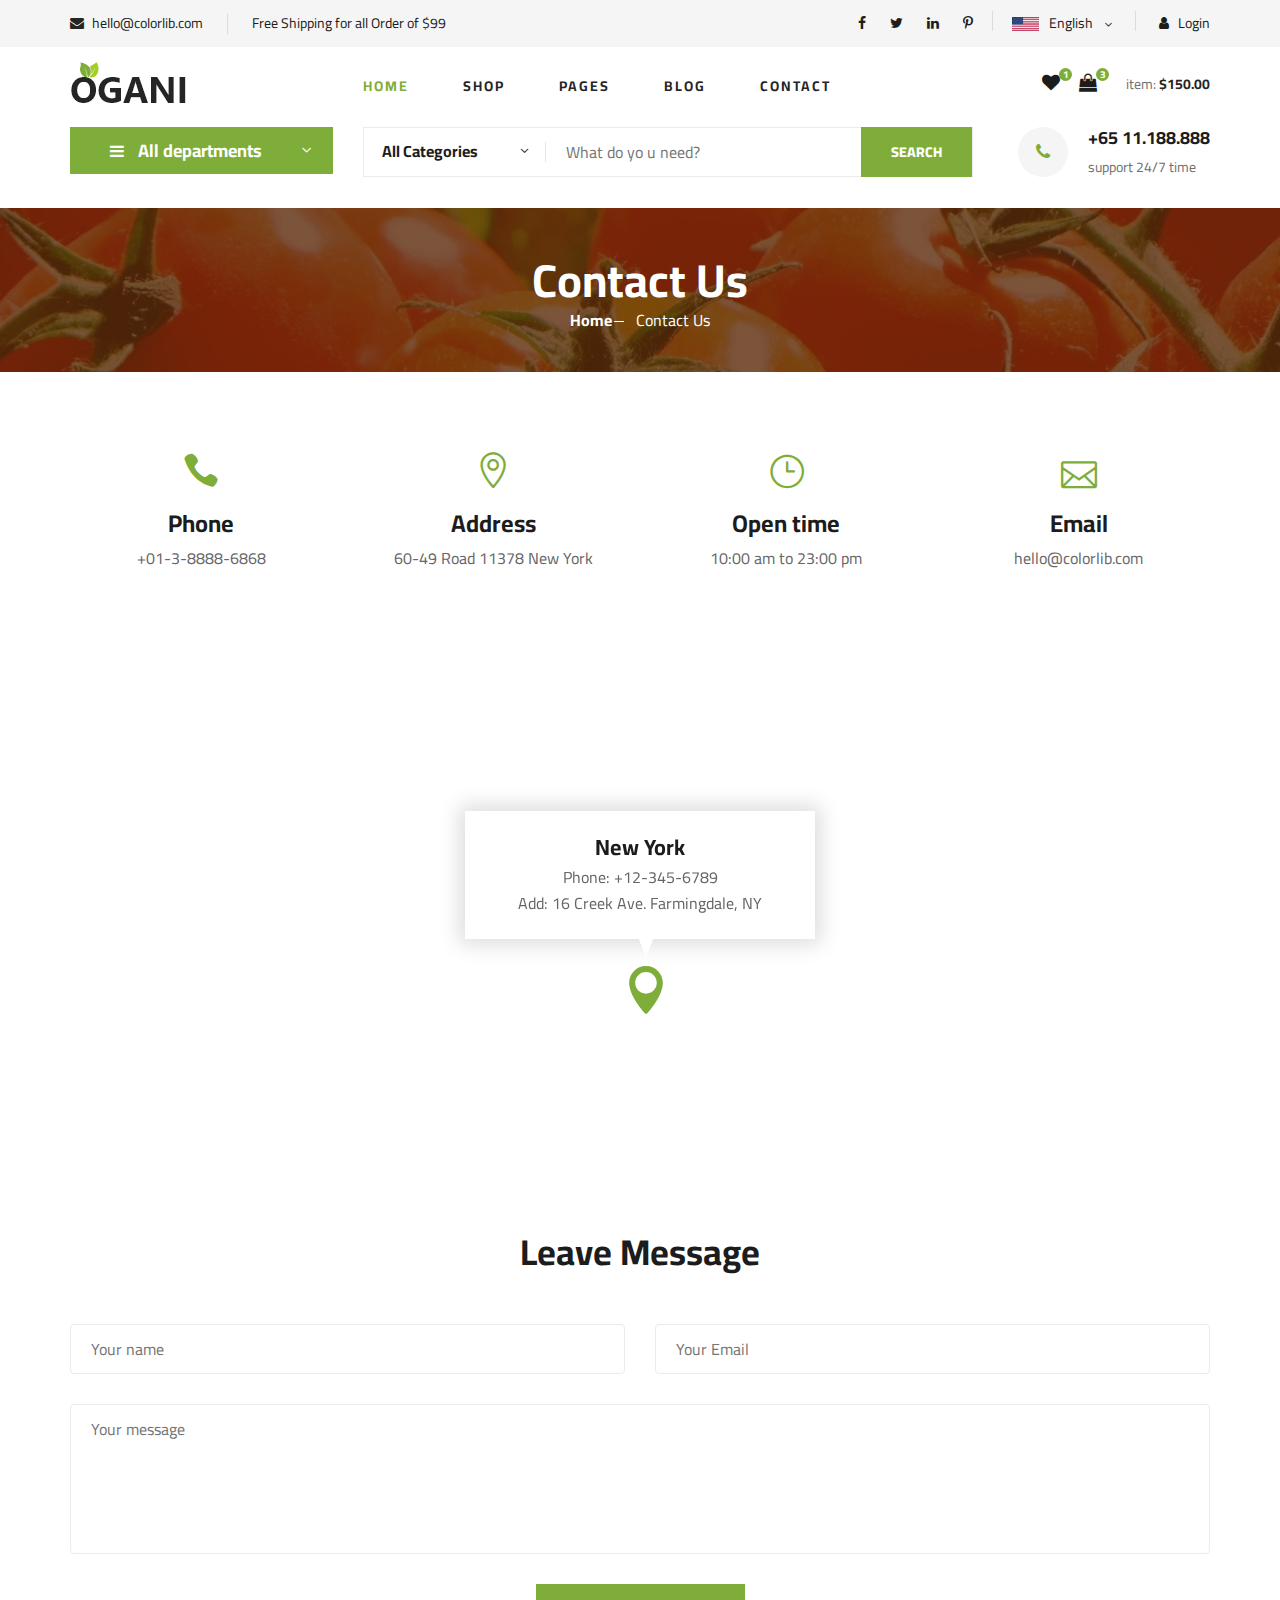
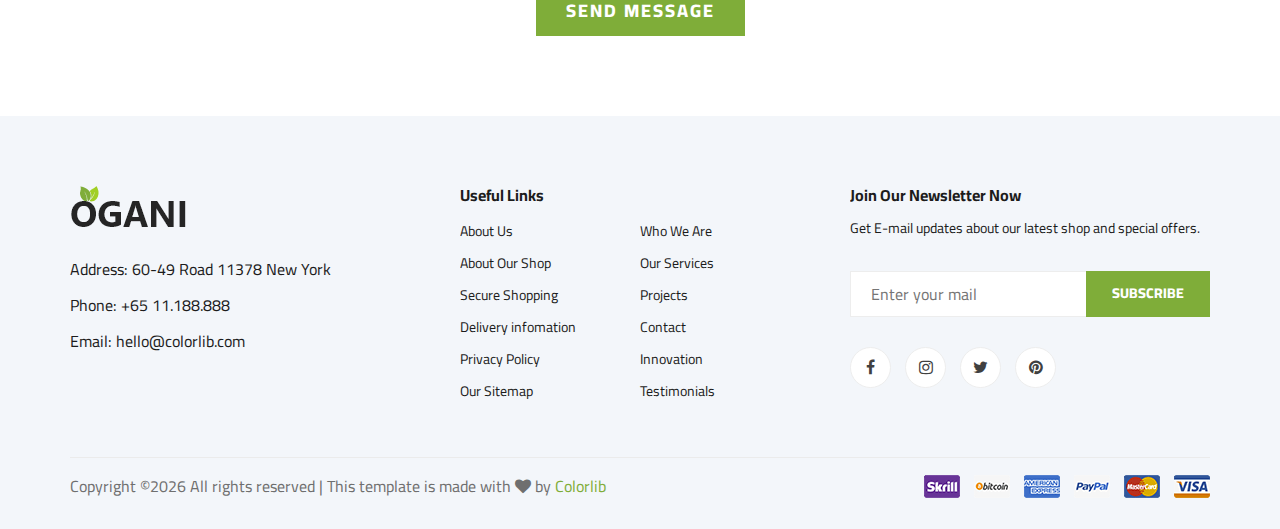
<file: contact.html>
<!DOCTYPE html>
<html lang="zxx">

<head>
    <meta charset="UTF-8">
    <meta name="description" content="Ogani Template">
    <meta name="keywords" content="Ogani, unica, creative, html">
    <meta name="viewport" content="width=device-width, initial-scale=1.0">
    <meta http-equiv="X-UA-Compatible" content="ie=edge">
    <title>Ogani | Template</title>

    <!-- Google Font -->
    <link href="https://fonts.googleapis.com/css2?family=Cairo:wght@200;300;400;600;900&display=swap" rel="stylesheet">

    <!-- Css Styles -->
    <link rel="stylesheet" href="css/bootstrap.min.css" type="text/css">
    <link rel="stylesheet" href="css/font-awesome.min.css" type="text/css">
    <link rel="stylesheet" href="css/elegant-icons.css" type="text/css">
    <link rel="stylesheet" href="css/nice-select.css" type="text/css">
    <link rel="stylesheet" href="css/jquery-ui.min.css" type="text/css">
    <link rel="stylesheet" href="css/owl.carousel.min.css" type="text/css">
    <link rel="stylesheet" href="css/slicknav.min.css" type="text/css">
    <link rel="stylesheet" href="css/style.css" type="text/css">
</head>

<body>
        <!-- Humberger Begin -->
    <div class="humberger__menu__overlay"></div>
    <div class="humberger__menu__wrapper">
        <div class="humberger__menu__logo">
            <a href="#"><img src="img/logo.png" alt=""></a>
        </div>
        <div class="header__cart header__cart__price">
            <ul>
                <li><a href="#"><i class="fa fa-heart"></i> <span>1</span></a></li>
                <li><a href="#"><i class="fa fa-shopping-bag"></i> <span>3</span></a></li>
            </ul>
            <div class="header__cart__price">
                item: <span>$150.00</span>
            </div>
        </div>
        <div class="humberger__menu__widget">
            <div class="header__top__right__language">
                <img src="img/language.png" alt="">
                <div>English</div>
                <span class="arrow_carrot-down"></span>
                <ul>
                    <li><a href="#">Spanis</a></li>
                    <li><a href="#">English</a></li>
                </ul>
            </div>
            <div class="header__top__right__auth">
                <a href="#"><i class="fa fa-user"></i> Login</a>
            </div>
        </div>
        <nav class="humberger__menu__nav mobile-menu">
            <ul>
                <li class="active"><a href="./index.html">Home</a></li>
                <li><a href="./shop-grid.html">Shop</a></li>
                <li class="slicknav_parent"><a href="#">Pages <span class="slicknav_arrow">►</span></a>
                    <ul class="header__menu__dropdown">
                        <li><a href="./shop-details.html" role="menuitem" tabindex="-1">Shop Details</a></li>
                        <li><a href="./shoping-cart.html" role="menuitem" tabindex="-1">Shoping Cart</a></li>
                        <li><a href="./checkout.html" role="menuitem" tabindex="-1">Check Out</a></li>
                        <li><a href="./blog-details.html" role="menuitem" tabindex="-1">Blog Details</a></li>
                    </ul>
                </li>
                </li>
                <li><a href="./blog.html">Blog</a></li>
                <li><a href="./contact.html">Contact</a></li>
            </ul>
        </nav>
        <div class="header__top__right__social">
            <a href="#"><i class="fa fa-facebook"></i></a>
            <a href="#"><i class="fa fa-twitter"></i></a>
            <a href="#"><i class="fa fa-linkedin"></i></a>
            <a href="#"><i class="fa fa-pinterest-p"></i></a>
        </div>
        <div class="humberger__menu__contact">
            <ul>
                <li><i class="fa fa-envelope"></i> hello@colorlib.com</li>
                <li>Free Shipping for all Order of $99</li>
            </ul>
        </div>
    </div>
    <!-- Humberger End -->
    <!-- Header Section Begin -->
    <header class="header">
        <div class="header__top">
            <div class="container">
                <div class="row">
                    <div class="col-lg-6">
                        <div class="header__top__left">
                            <ul>
                                <li><i class="fa fa-envelope"></i> hello@colorlib.com</li>
                                <li>Free Shipping for all Order of $99</li>
                            </ul>
                        </div>
                    </div>
                    <div class="col-lg-6">
                        <div class="header__top__right">
                            <div class="header__top__right__social">
                                <a href="#"><i class="fa fa-facebook"></i></a>
                                <a href="#"><i class="fa fa-twitter"></i></a>
                                <a href="#"><i class="fa fa-linkedin"></i></a>
                                <a href="#"><i class="fa fa-pinterest-p"></i></a>
                            </div>
                            <div class="header__top__right__language">
                                <img src="img/language.png" alt="">
                                <div>English</div>
                                <span class="arrow_carrot-down"></span>
                                <ul>
                                    <li><a href="#">Spanis</a></li>
                                    <li><a href="#">English</a></li>
                                </ul>
                            </div>
                            <div class="header__top__right__auth">
                                <a href="#"><i class="fa fa-user"></i> Login</a>
                            </div>
                        </div>
                    </div>
                </div>
            </div>
        </div>
        <div class="container">
            <div class="row">
                <div class="col-lg-3">
                    <div class="header__logo">
                        <a href="#">
                            <img src="img/logo.png" alt="">
                        </a>
                        <div class="humberger__open">
                            <i class="fa fa-bars"></i>
                        </div>
                    </div>
                </div>
                <div class="col-lg-6">
                    <nav class="header__menu">
                        <ul>
                            <li class="active"><a href="index.html">Home</a></li>
                            <li><a href="shop-grid.html">Shop</a></li>
                            <li><a href="shop-grid.html">Pages</a>
                                <ul class="header__menu__dropdown">
                                    <li><a href="shop-details.html">Shop Details</a></li>
                                    <li><a href="shoping-cart.html">Shoping Cart</a></li>
                                    <li><a href="#">Check Out</a></li>
                                    <li><a href="blog-details.html">Blog Details</a></li>
                                </ul>
                            </li>
                            <li><a href="blog.html">Blog</a></li>
                            <li><a href="contact.html">Contact</a></li>
                        </ul>
                    </nav>
                </div>
                <div class="col-lg-3">
                    <div class="header__cart">
                        <ul>
                            <li><a href="#"><i class="fa fa-heart"></i> <span>1</span></a></li>
                            <li><a href="#"><i class="fa fa-shopping-bag"></i> <span>3</span></a></li>
                        </ul>
                        <div class="header__cart__price">item: <span>$150.00</span></div>
                    </div>
                </div>
            </div>
        </div>
    </header>
    <!-- Header Section End -->

    <!-- Hero Section Begin -->
    <section class="hero hero-normal">
        <div class="container">
            <div class="row">
                <div class="col-lg-3">
                    <div class="hero__categories">
                        <div class="hero__categories__all">
                            <i class="fa fa-bars"></i>
                            <span>All departments</span>
                        </div>
                        <ul>
                            <li><a href="#">Fresh Meat</a></li>
                            <li><a href="#">Vegetables</a></li>
                            <li><a href="#">Fruit & Nut Gifts</a></li>
                            <li><a href="#">Fresh Berries</a></li>
                            <li><a href="#">Ocean Foods</a></li>
                            <li><a href="#">Butter & Eggs</a></li>
                            <li><a href="#">Fastfood</a></li>
                            <li><a href="#">Fresh Onion</a></li>
                            <li><a href="#">Papayaya & Crisps</a></li>
                            <li><a href="#">Oatmeal</a></li>
                            <li><a href="#">Fresh Bananas</a></li>
                        </ul>
                    </div>
                </div>
                <div class="col-lg-9">
                    <div class="hero__search">
                        <div class="hero__search__form">
                            <form action="#">
                                <div class="hero__search__categories">
                                    All Categories
                                    <span class="arrow_carrot-down"></span>
                                </div>
                                <input type="text" placeholder="What do yo u need?">
                                <button type="submit" class="site-btn">SEARCH</button>
                            </form>
                        </div>
                        <div class="hero__search__phone">
                            <div class="hero__search__phone__icon">
                                <i class="fa fa-phone"></i>
                            </div>
                            <div class="hero__search__phone__text">
                                <h5>+65 11.188.888</h5>
                                <span>support 24/7 time</span>
                            </div>
                        </div>
                    </div>
                </div>
            </div>
        </div>
    </section>
    <!-- Hero Section End -->

    <!-- Breadcrumb Section Begin -->
    <section class="breadcrumb-section set-bg" data-setbg="img/breadcrumb.jpg">
        <div class="container">
            <div class="row">
                <div class="col-lg-12 text-center">
                    <div class="breadcrumb__text">
                        <h2>Contact Us</h2>
                        <div class="breadcrumb__option">
                            <a href="./index.html">Home</a>
                            <span>Contact Us</span>
                        </div>
                    </div>
                </div>
            </div>
        </div>
    </section>
    <!-- Breadcrumb Section End -->

    <!-- Contact Section Begin -->
    <section class="contact spad">
        <div class="container">
            <div class="row">
                <div class="col-lg-3 col-md-3 col-sm-6 text-center">
                    <div class="contact__widget">
                        <span class="icon_phone"></span>
                        <h4>Phone</h4>
                        <p>+01-3-8888-6868</p>
                    </div>
                </div>
                <div class="col-lg-3 col-md-3 col-sm-6 text-center">
                    <div class="contact__widget">
                        <span class="icon_pin_alt"></span>
                        <h4>Address</h4>
                        <p>60-49 Road 11378 New York</p>
                    </div>
                </div>
                <div class="col-lg-3 col-md-3 col-sm-6 text-center">
                    <div class="contact__widget">
                        <span class="icon_clock_alt"></span>
                        <h4>Open time</h4>
                        <p>10:00 am to 23:00 pm</p>
                    </div>
                </div>
                <div class="col-lg-3 col-md-3 col-sm-6 text-center">
                    <div class="contact__widget">
                        <span class="icon_mail_alt"></span>
                        <h4>Email</h4>
                        <p>hello@colorlib.com</p>
                    </div>
                </div>
            </div>
        </div>
    </section>
    <!-- Contact Section End -->

    <!-- Map Begin -->
    <div class="map">
        <iframe src="https://www.google.com/maps/embed?pb=!1m18!1m12!1m3!1d49116.39176087041!2d-86.41867791216099!3d39.69977417971648!2m3!1f0!2f0!3f0!3m2!1i1024!2i768!4f13.1!3m3!1m2!1s0x886ca48c841038a1%3A0x70cfba96bf847f0!2sPlainfield%2C%20IN%2C%20USA!5e0!3m2!1sen!2sbd!4v1586106673811!5m2!1sen!2sbd" height="500" style="border:0;" allowfullscreen="" aria-hidden="false" tabindex="0"></iframe>
        <div class="map-inside">
            <i class="icon_pin"></i>
            <div class="inside-widget">
                <h4>New York</h4>
                <ul>
                    <li>Phone: +12-345-6789</li>
                    <li>Add: 16 Creek Ave. Farmingdale, NY</li>
                </ul>
            </div>
        </div>
    </div>
    <!-- Map End -->

    <!-- Contact Form Begin -->
    <section class="contact-form spad">
        <div class="container">
            <div class="row">
                <div class="col-lg-12">
                    <div class="contact__form__title">
                        <h2>Leave Message</h2>
                    </div>
                </div>
            </div>
            <form action="#">
                <div class="row">
                    <div class="col-lg-6 col-md-6">
                        <input type="text" placeholder="Your name">
                    </div>
                    <div class="col-lg-6 col-md-6">
                        <input type="text" placeholder="Your Email">
                    </div>
                    <div class="col-lg-12 text-center">
                        <textarea placeholder="Your message"></textarea>
                        <button type="submit" class="site-btn">SEND MESSAGE</button>
                    </div>
                </div>
            </form>
        </div>
    </section>
    <!-- Contact Form End -->

    <!-- Footer Section Begin -->
    <footer class="footer spad">
        <div class="container">
            <div class="row">
                <div class="col-lg-3 col-md-6 col-sm-6">
                    <div class="footer__about">
                        <div class="footer__about__logo">
                            <a href="./index.html"><img src="img/logo.png" alt=""></a>
                        </div>
                        <ul>
                            <li>Address: 60-49 Road 11378 New York</li>
                            <li>Phone: +65 11.188.888</li>
                            <li>Email: hello@colorlib.com</li>
                        </ul>
                    </div>
                </div>
                <div class="col-lg-4 col-md-6 col-sm-6 offset-lg-1">
                    <div class="footer__widget">
                        <h6>Useful Links</h6>
                        <ul>
                            <li><a href="#">About Us</a></li>
                            <li><a href="#">About Our Shop</a></li>
                            <li><a href="#">Secure Shopping</a></li>
                            <li><a href="#">Delivery infomation</a></li>
                            <li><a href="#">Privacy Policy</a></li>
                            <li><a href="#">Our Sitemap</a></li>
                        </ul>
                        <ul>
                            <li><a href="#">Who We Are</a></li>
                            <li><a href="#">Our Services</a></li>
                            <li><a href="#">Projects</a></li>
                            <li><a href="#">Contact</a></li>
                            <li><a href="#">Innovation</a></li>
                            <li><a href="#">Testimonials</a></li>
                        </ul>
                    </div>
                </div>
                <div class="col-lg-4 col-md-12">
                    <div class="footer__widget">
                        <h6>Join Our Newsletter Now</h6>
                        <p>Get E-mail updates about our latest shop and special offers.</p>
                        <form action="#">
                            <input type="text" placeholder="Enter your mail">
                            <button type="submit" class="site-btn">Subscribe</button>
                        </form>
                        <div class="footer__widget__social">
                            <a href="#"><i class="fa fa-facebook"></i></a>
                            <a href="#"><i class="fa fa-instagram"></i></a>
                            <a href="#"><i class="fa fa-twitter"></i></a>
                            <a href="#"><i class="fa fa-pinterest"></i></a>
                        </div>
                    </div>
                </div>
            </div>
            <div class="row">
                <div class="col-lg-12">
                    <div class="footer__copyright">
                        <div class="footer__copyright__text">
                            <p>
                                Copyright &copy;<script>document.write(new Date().getFullYear());</script> All rights reserved | This template is made with <i class="fa fa-heart" aria-hidden="true"></i> by <a href="https://colorlib.com" target="_blank">Colorlib</a>
                            </p>
                        </div>
                        <div class="footer__copyright__payment"><img src="img/payment-item.png" alt=""></div>
                    </div>
                </div>
            </div>
        </div>
    </footer>
    <!-- Footer Section End -->

    <!-- Js Plugins -->
    <script src="js/jquery-3.3.1.min.js"></script>
    <script src="js/bootstrap.min.js"></script>
    <script src="js/jquery.nice-select.min.js"></script>
    <script src="js/jquery-ui.min.js"></script>
    <script src="js/jquery.slicknav.js"></script>
    <script src="js/mixitup.min.js"></script>
    <script src="js/owl.carousel.min.js"></script>
    <script src="js/main.js"></script>
</body>

</html>
</file>
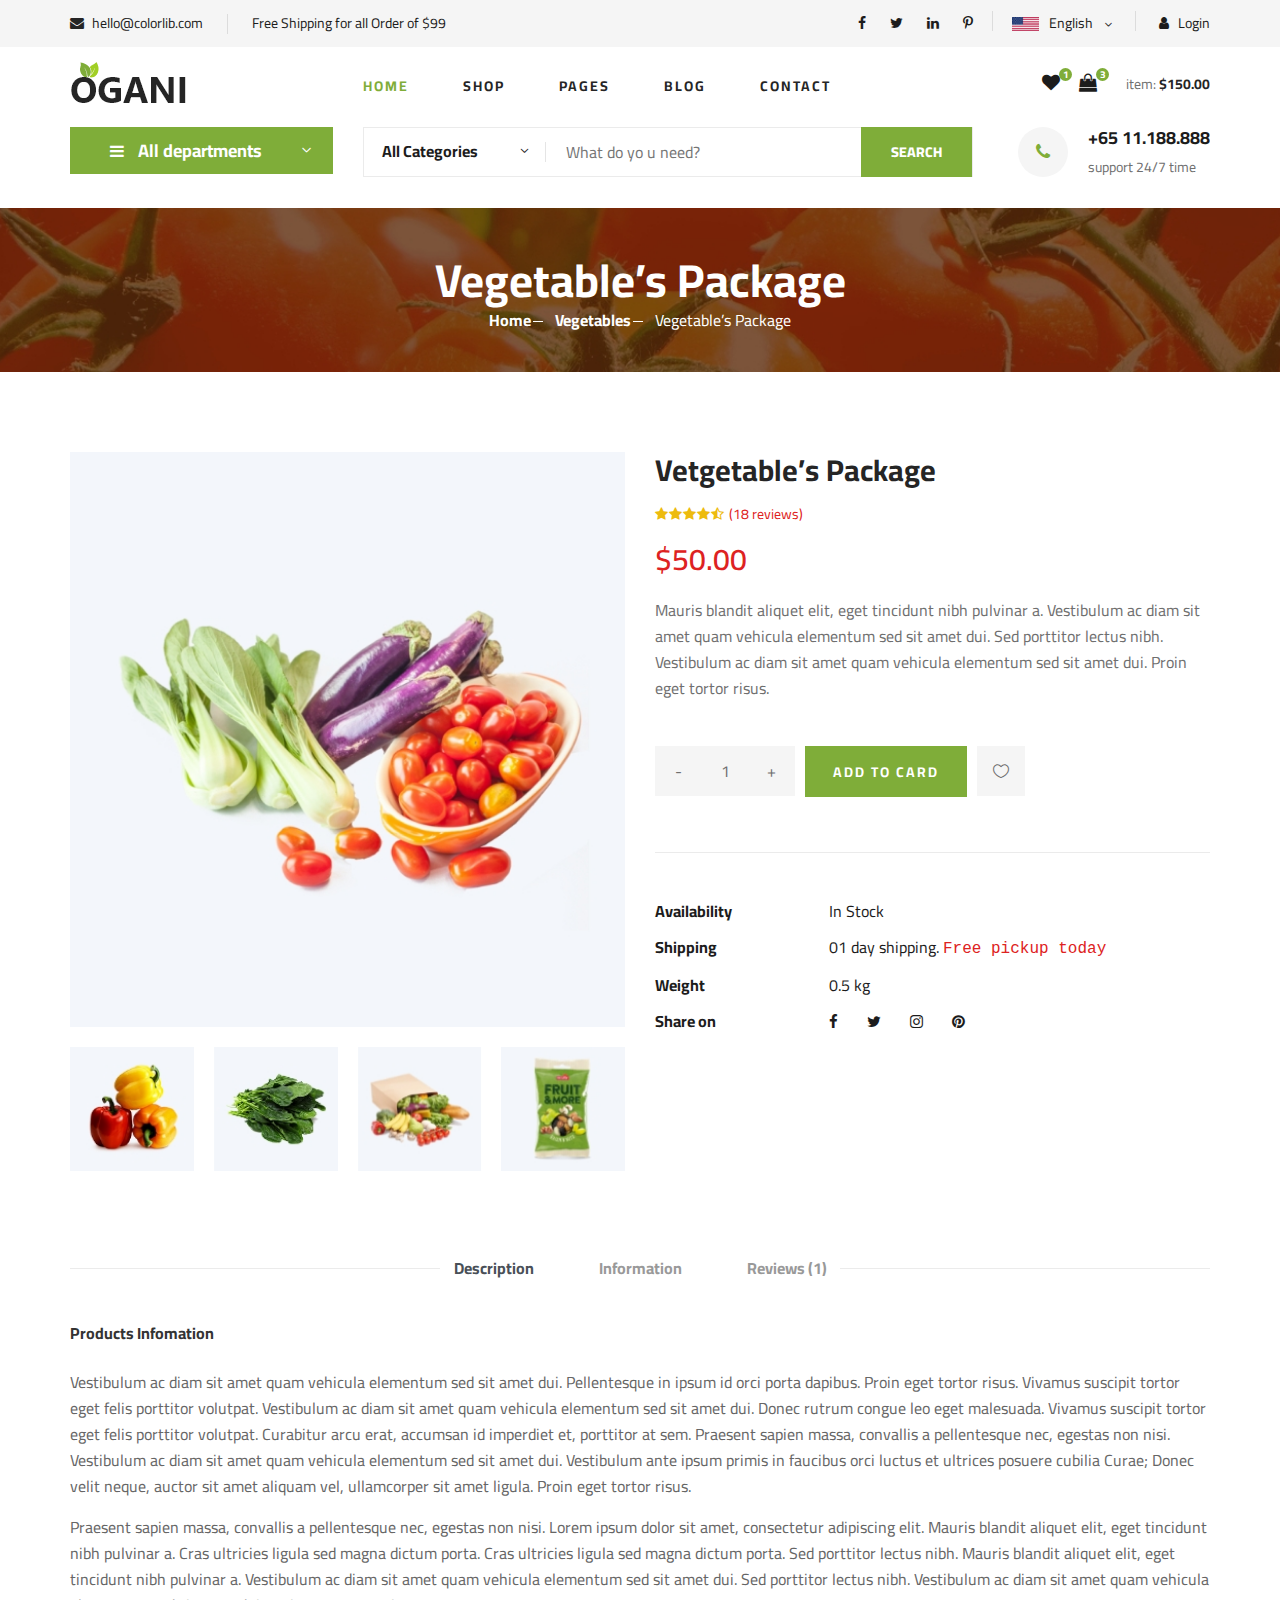
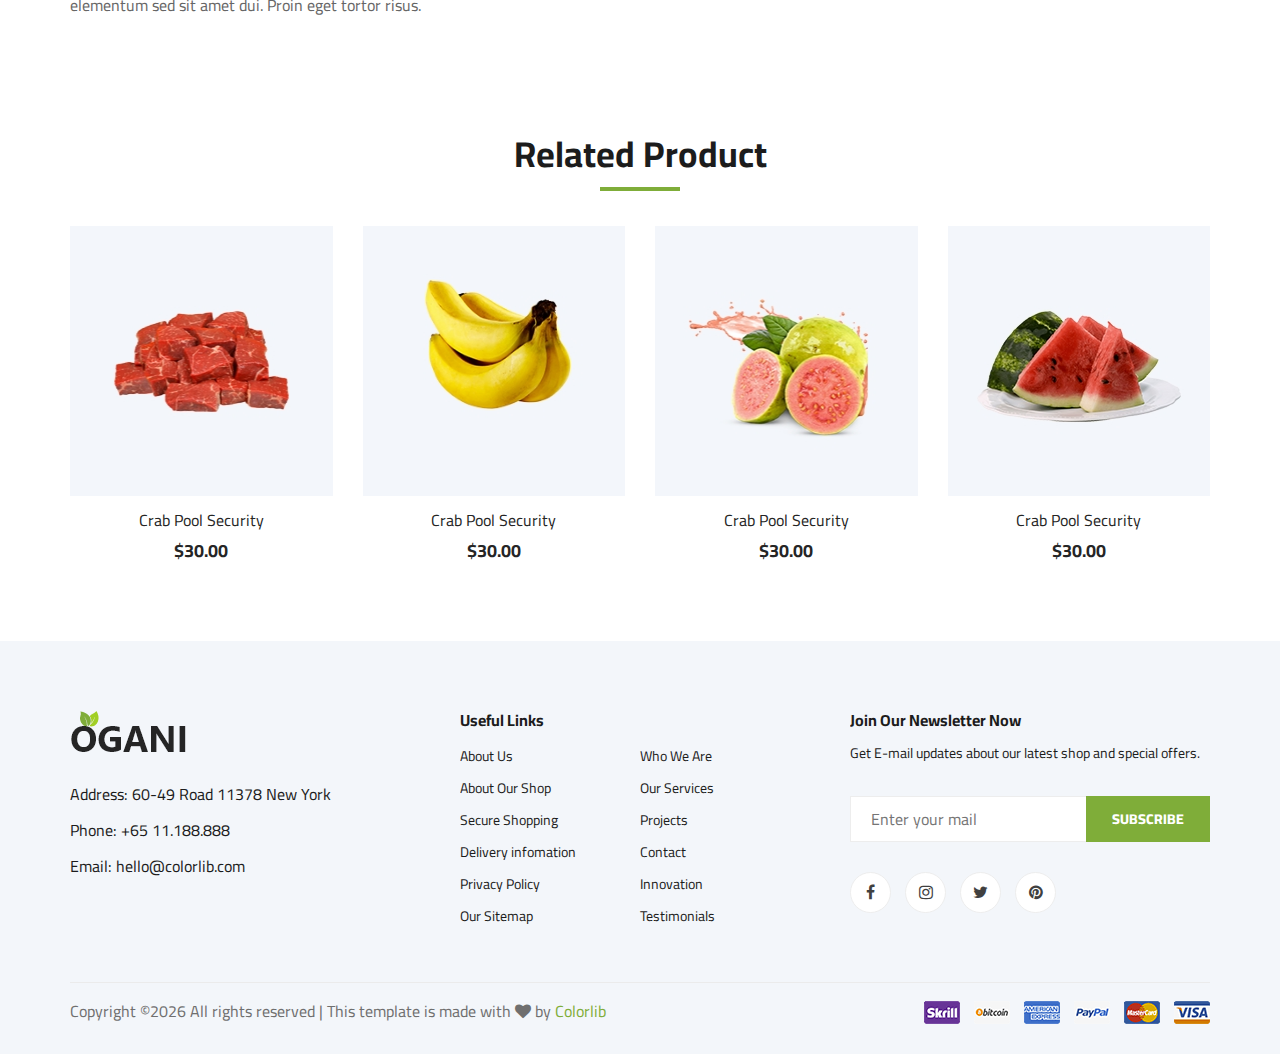
<file: shop-details.html>
<!DOCTYPE html>
<html lang="zxx">

<head>
    <meta charset="UTF-8">
    <meta name="description" content="Ogani Template">
    <meta name="keywords" content="Ogani, unica, creative, html">
    <meta name="viewport" content="width=device-width, initial-scale=1.0">
    <meta http-equiv="X-UA-Compatible" content="ie=edge">
    <title>Ogani | Template</title>

    <!-- Google Font -->
    <link href="https://fonts.googleapis.com/css2?family=Cairo:wght@200;300;400;600;900&display=swap" rel="stylesheet">

    <!-- Css Styles -->
    <link rel="stylesheet" href="css/bootstrap.min.css" type="text/css">
    <link rel="stylesheet" href="css/font-awesome.min.css" type="text/css">
    <link rel="stylesheet" href="css/elegant-icons.css" type="text/css">
    <link rel="stylesheet" href="css/nice-select.css" type="text/css">
    <link rel="stylesheet" href="css/jquery-ui.min.css" type="text/css">
    <link rel="stylesheet" href="css/owl.carousel.min.css" type="text/css">
    <link rel="stylesheet" href="css/slicknav.min.css" type="text/css">
    <link rel="stylesheet" href="css/style.css" type="text/css">
</head>

<body>
        <!-- Humberger Begin -->
    <div class="humberger__menu__overlay"></div>
    <div class="humberger__menu__wrapper">
        <div class="humberger__menu__logo">
            <a href="#"><img src="img/logo.png" alt=""></a>
        </div>
        <div class="header__cart header__cart__price">
            <ul>
                <li><a href="#"><i class="fa fa-heart"></i> <span>1</span></a></li>
                <li><a href="#"><i class="fa fa-shopping-bag"></i> <span>3</span></a></li>
            </ul>
            <div class="header__cart__price">
                item: <span>$150.00</span>
            </div>
        </div>
        <div class="humberger__menu__widget">
            <div class="header__top__right__language">
                <img src="img/language.png" alt="">
                <div>English</div>
                <span class="arrow_carrot-down"></span>
                <ul>
                    <li><a href="#">Spanis</a></li>
                    <li><a href="#">English</a></li>
                </ul>
            </div>
            <div class="header__top__right__auth">
                <a href="#"><i class="fa fa-user"></i> Login</a>
            </div>
        </div>
        <nav class="humberger__menu__nav mobile-menu">
            <ul>
                <li class="active"><a href="./index.html">Home</a></li>
                <li><a href="./shop-grid.html">Shop</a></li>
                <li class="slicknav_parent"><a href="#">Pages <span class="slicknav_arrow">►</span></a>
                    <ul class="header__menu__dropdown">
                        <li><a href="./shop-details.html" role="menuitem" tabindex="-1">Shop Details</a></li>
                        <li><a href="./shoping-cart.html" role="menuitem" tabindex="-1">Shoping Cart</a></li>
                        <li><a href="./checkout.html" role="menuitem" tabindex="-1">Check Out</a></li>
                        <li><a href="./blog-details.html" role="menuitem" tabindex="-1">Blog Details</a></li>
                    </ul>
                </li>
                </li>
                <li><a href="./blog.html">Blog</a></li>
                <li><a href="./contact.html">Contact</a></li>
            </ul>
        </nav>
        <div class="header__top__right__social">
            <a href="#"><i class="fa fa-facebook"></i></a>
            <a href="#"><i class="fa fa-twitter"></i></a>
            <a href="#"><i class="fa fa-linkedin"></i></a>
            <a href="#"><i class="fa fa-pinterest-p"></i></a>
        </div>
        <div class="humberger__menu__contact">
            <ul>
                <li><i class="fa fa-envelope"></i> hello@colorlib.com</li>
                <li>Free Shipping for all Order of $99</li>
            </ul>
        </div>
    </div>
    <!-- Humberger End -->
    <!-- Header Section Begin -->
    <header class="header">
        <div class="header__top">
            <div class="container">
                <div class="row">
                    <div class="col-lg-6">
                        <div class="header__top__left">
                            <ul>
                                <li><i class="fa fa-envelope"></i> hello@colorlib.com</li>
                                <li>Free Shipping for all Order of $99</li>
                            </ul>
                        </div>
                    </div>
                    <div class="col-lg-6">
                        <div class="header__top__right">
                            <div class="header__top__right__social">
                                <a href="#"><i class="fa fa-facebook"></i></a>
                                <a href="#"><i class="fa fa-twitter"></i></a>
                                <a href="#"><i class="fa fa-linkedin"></i></a>
                                <a href="#"><i class="fa fa-pinterest-p"></i></a>
                            </div>
                            <div class="header__top__right__language">
                                <img src="img/language.png" alt="">
                                <div>English</div>
                                <span class="arrow_carrot-down"></span>
                                <ul>
                                    <li><a href="#">Spanis</a></li>
                                    <li><a href="#">English</a></li>
                                </ul>
                            </div>
                            <div class="header__top__right__auth">
                                <a href="#"><i class="fa fa-user"></i> Login</a>
                            </div>
                        </div>
                    </div>
                </div>
            </div>
        </div>
        <div class="container">
            <div class="row">
               <div class="col-lg-3">
                    <div class="header__logo">
                        <a href="#">
                            <img src="img/logo.png" alt="">
                        </a>
                        <div class="humberger__open">
                            <i class="fa fa-bars"></i>
                        </div>
                    </div>
                </div>
                <div class="col-lg-6">
                    <nav class="header__menu">
                        <ul>
                            <li class="active"><a href="index.html">Home</a></li>
                            <li><a href="shop-grid.html">Shop</a></li>
                            <li><a href="shop-grid.html">Pages</a>
                                <ul class="header__menu__dropdown">
                                    <li><a href="shop-details.html">Shop Details</a></li>
                                    <li><a href="shoping-cart.html">Shoping Cart</a></li>
                                    <li><a href="#">Check Out</a></li>
                                    <li><a href="blog-details.html">Blog Details</a></li>
                                </ul>
                            </li>
                            <li><a href="blog.html">Blog</a></li>
                            <li><a href="contact.html">Contact</a></li>
                        </ul>
                    </nav>
                </div>
                <div class="col-lg-3">
                    <div class="header__cart">
                        <ul>
                            <li><a href="#"><i class="fa fa-heart"></i> <span>1</span></a></li>
                            <li><a href="#"><i class="fa fa-shopping-bag"></i> <span>3</span></a></li>
                        </ul>
                        <div class="header__cart__price">item: <span>$150.00</span></div>
                    </div>
                </div>
            </div>
        </div>
    </header>
    <!-- Header Section End -->

    <!-- Hero Section Begin -->
    <section class="hero hero-normal">
        <div class="container">
            <div class="row">
                <div class="col-lg-3">
                    <div class="hero__categories">
                        <div class="hero__categories__all">
                            <i class="fa fa-bars"></i>
                            <span>All departments</span>
                        </div>
                        <ul>
                            <li><a href="#">Fresh Meat</a></li>
                            <li><a href="#">Vegetables</a></li>
                            <li><a href="#">Fruit & Nut Gifts</a></li>
                            <li><a href="#">Fresh Berries</a></li>
                            <li><a href="#">Ocean Foods</a></li>
                            <li><a href="#">Butter & Eggs</a></li>
                            <li><a href="#">Fastfood</a></li>
                            <li><a href="#">Fresh Onion</a></li>
                            <li><a href="#">Papayaya & Crisps</a></li>
                            <li><a href="#">Oatmeal</a></li>
                            <li><a href="#">Fresh Bananas</a></li>
                        </ul>
                    </div>
                </div>
                <div class="col-lg-9">
                    <div class="hero__search">
                        <div class="hero__search__form">
                            <form action="#">
                                <div class="hero__search__categories">
                                    All Categories
                                    <span class="arrow_carrot-down"></span>
                                </div>
                                <input type="text" placeholder="What do yo u need?">
                                <button type="submit" class="site-btn">SEARCH</button>
                            </form>
                        </div>
                        <div class="hero__search__phone">
                            <div class="hero__search__phone__icon">
                                <i class="fa fa-phone"></i>
                            </div>
                            <div class="hero__search__phone__text">
                                <h5>+65 11.188.888</h5>
                                <span>support 24/7 time</span>
                            </div>
                        </div>
                    </div>
                </div>
            </div>
        </div>
    </section>
    <!-- Hero Section End -->

    <!-- Breadcrumb Section Begin -->
    <section class="breadcrumb-section set-bg" data-setbg="img/breadcrumb.jpg">
        <div class="container">
            <div class="row">
                <div class="col-lg-12 text-center">
                    <div class="breadcrumb__text">
                        <h2>Vegetable’s Package</h2>
                        <div class="breadcrumb__option">
                            <a href="./index.html">Home</a>
                            <a href="">Vegetables</a>
                            <span>Vegetable’s Package</span>
                        </div>
                    </div>
                </div>
            </div>
        </div>
    </section>
    <!-- Breadcrumb Section End -->

    <!-- Product Details Section Begin -->
    <section class="product-details spad">
        <div class="container">
            <div class="row">
                <div class="col-lg-6 col-md-6">
                    <div class="product__details__pic">
                        <div class="product__details__pic__item">
                            <img class="product__details__pic__item--large"
                                src="img/product/details/product-details-1.jpg" alt="">
                        </div>
                        <div class="product__details__pic__slider owl-carousel">
                            <img data-imgbigurl="img/product/details/product-details-2.jpg"
                                src="img/product/details/thumb-1.jpg" alt="">
                            <img data-imgbigurl="img/product/details/product-details-3.jpg"
                                src="img/product/details/thumb-2.jpg" alt="">
                            <img data-imgbigurl="img/product/details/product-details-5.jpg"
                                src="img/product/details/thumb-3.jpg" alt="">
                            <img data-imgbigurl="img/product/details/product-details-4.jpg"
                                src="img/product/details/thumb-4.jpg" alt="">
                        </div>
                    </div>
                </div>
                <div class="col-lg-6 col-md-6">
                    <div class="product__details__text">
                        <h3>Vetgetable’s Package</h3>
                        <div class="product__details__rating">
                            <i class="fa fa-star"></i>
                            <i class="fa fa-star"></i>
                            <i class="fa fa-star"></i>
                            <i class="fa fa-star"></i>
                            <i class="fa fa-star-half-o"></i>
                            <span>(18 reviews)</span>
                        </div>
                        <div class="product__details__price">$50.00</div>
                        <p>Mauris blandit aliquet elit, eget tincidunt nibh pulvinar a. Vestibulum ac diam sit amet quam
                            vehicula elementum sed sit amet dui. Sed porttitor lectus nibh. Vestibulum ac diam sit amet
                            quam vehicula elementum sed sit amet dui. Proin eget tortor risus.</p>
                        <div class="product__details__quantity">
                            <div class="quantity">
                                <div class="pro-qty">
                                    <input type="text" value="1">
                                </div>
                            </div>
                        </div>
                        <a href="#" class="primary-btn">ADD TO CARD</a>
                        <a href="#" class="heart-icon"><span class="icon_heart_alt"></span></a>
                        <ul>
                            <li><b>Availability</b> <span>In Stock</span></li>
                            <li><b>Shipping</b> <span>01 day shipping. <samp>Free pickup today</samp></span></li>
                            <li><b>Weight</b> <span>0.5 kg</span></li>
                            <li><b>Share on</b>
                                <div class="share">
                                    <a href="#"><i class="fa fa-facebook"></i></a>
                                    <a href="#"><i class="fa fa-twitter"></i></a>
                                    <a href="#"><i class="fa fa-instagram"></i></a>
                                    <a href="#"><i class="fa fa-pinterest"></i></a>
                                </div>
                            </li>
                        </ul>
                    </div>
                </div>
                <div class="col-lg-12">
                    <div class="product__details__tab">
                        <ul class="nav nav-tabs" role="tablist">
                            <li class="nav-item">
                                <a class="nav-link active" data-toggle="tab" href="#tabs-1" role="tab"
                                    aria-selected="true">Description</a>
                            </li>
                            <li class="nav-item">
                                <a class="nav-link" data-toggle="tab" href="#tabs-2" role="tab"
                                    aria-selected="false">Information</a>
                            </li>
                            <li class="nav-item">
                                <a class="nav-link" data-toggle="tab" href="#tabs-3" role="tab"
                                    aria-selected="false">Reviews <span>(1)</span></a>
                            </li>
                        </ul>
                        <div class="tab-content">
                            <div class="tab-pane active" id="tabs-1" role="tabpanel">
                                <div class="product__details__tab__desc">
                                    <h6>Products Infomation</h6>
                                    <p>Vestibulum ac diam sit amet quam vehicula elementum sed sit amet dui.
                                        Pellentesque in ipsum id orci porta dapibus. Proin eget tortor risus. Vivamus
                                        suscipit tortor eget felis porttitor volutpat. Vestibulum ac diam sit amet quam
                                        vehicula elementum sed sit amet dui. Donec rutrum congue leo eget malesuada.
                                        Vivamus suscipit tortor eget felis porttitor volutpat. Curabitur arcu erat,
                                        accumsan id imperdiet et, porttitor at sem. Praesent sapien massa, convallis a
                                        pellentesque nec, egestas non nisi. Vestibulum ac diam sit amet quam vehicula
                                        elementum sed sit amet dui. Vestibulum ante ipsum primis in faucibus orci luctus
                                        et ultrices posuere cubilia Curae; Donec velit neque, auctor sit amet aliquam
                                        vel, ullamcorper sit amet ligula. Proin eget tortor risus.</p>
                                        <p>Praesent sapien massa, convallis a pellentesque nec, egestas non nisi. Lorem
                                        ipsum dolor sit amet, consectetur adipiscing elit. Mauris blandit aliquet
                                        elit, eget tincidunt nibh pulvinar a. Cras ultricies ligula sed magna dictum
                                        porta. Cras ultricies ligula sed magna dictum porta. Sed porttitor lectus
                                        nibh. Mauris blandit aliquet elit, eget tincidunt nibh pulvinar a.
                                        Vestibulum ac diam sit amet quam vehicula elementum sed sit amet dui. Sed
                                        porttitor lectus nibh. Vestibulum ac diam sit amet quam vehicula elementum
                                        sed sit amet dui. Proin eget tortor risus.</p>
                                </div>
                            </div>
                            <div class="tab-pane" id="tabs-2" role="tabpanel">
                                <div class="product__details__tab__desc">
                                    <h6>Products Infomation</h6>
                                    <p>Vestibulum ac diam sit amet quam vehicula elementum sed sit amet dui.
                                        Pellentesque in ipsum id orci porta dapibus. Proin eget tortor risus.
                                        Vivamus suscipit tortor eget felis porttitor volutpat. Vestibulum ac diam
                                        sit amet quam vehicula elementum sed sit amet dui. Donec rutrum congue leo
                                        eget malesuada. Vivamus suscipit tortor eget felis porttitor volutpat.
                                        Curabitur arcu erat, accumsan id imperdiet et, porttitor at sem. Praesent
                                        sapien massa, convallis a pellentesque nec, egestas non nisi. Vestibulum ac
                                        diam sit amet quam vehicula elementum sed sit amet dui. Vestibulum ante
                                        ipsum primis in faucibus orci luctus et ultrices posuere cubilia Curae;
                                        Donec velit neque, auctor sit amet aliquam vel, ullamcorper sit amet ligula.
                                        Proin eget tortor risus.</p>
                                    <p>Praesent sapien massa, convallis a pellentesque nec, egestas non nisi. Lorem
                                        ipsum dolor sit amet, consectetur adipiscing elit. Mauris blandit aliquet
                                        elit, eget tincidunt nibh pulvinar a. Cras ultricies ligula sed magna dictum
                                        porta. Cras ultricies ligula sed magna dictum porta. Sed porttitor lectus
                                        nibh. Mauris blandit aliquet elit, eget tincidunt nibh pulvinar a.</p>
                                </div>
                            </div>
                            <div class="tab-pane" id="tabs-3" role="tabpanel">
                                <div class="product__details__tab__desc">
                                    <h6>Products Infomation</h6>
                                    <p>Vestibulum ac diam sit amet quam vehicula elementum sed sit amet dui.
                                        Pellentesque in ipsum id orci porta dapibus. Proin eget tortor risus.
                                        Vivamus suscipit tortor eget felis porttitor volutpat. Vestibulum ac diam
                                        sit amet quam vehicula elementum sed sit amet dui. Donec rutrum congue leo
                                        eget malesuada. Vivamus suscipit tortor eget felis porttitor volutpat.
                                        Curabitur arcu erat, accumsan id imperdiet et, porttitor at sem. Praesent
                                        sapien massa, convallis a pellentesque nec, egestas non nisi. Vestibulum ac
                                        diam sit amet quam vehicula elementum sed sit amet dui. Vestibulum ante
                                        ipsum primis in faucibus orci luctus et ultrices posuere cubilia Curae;
                                        Donec velit neque, auctor sit amet aliquam vel, ullamcorper sit amet ligula.
                                        Proin eget tortor risus.</p>
                                </div>
                            </div>
                        </div>
                    </div>
                </div>
            </div>
        </div>
    </section>
    <!-- Product Details Section End -->

    <!-- Related Product Section Begin -->
    <section class="related-product">
        <div class="container">
            <div class="row">
                <div class="col-lg-12">
                    <div class="section-title related__product__title">
                        <h2>Related Product</h2>
                    </div>
                </div>
            </div>
            <div class="row">
                <div class="col-lg-3 col-md-4 col-sm-6">
                    <div class="featured__item">
                        <div class="featured__item__pic set-bg" data-setbg="img/featured/feature-1.jpg" style="background-image: url(&quot;img/featured/feature-1.jpg&quot;);">
                            <ul class="featured__item__pic__hover">
                                <li><a href="#"><i class="fa fa-heart"></i></a></li>
                                <li><a href="#"><i class="fa fa-retweet"></i></a></li>
                                <li><a href="#"><i class="fa fa-shopping-cart"></i></a></li>
                            </ul>
                        </div>
                        <div class="featured__item__text">
                            <h6><a href="#">Crab Pool Security</a></h6>
                            <h5>$30.00</h5>
                        </div>
                    </div>
                </div>
                <div class="col-lg-3 col-md-4 col-sm-6">
                    <div class="featured__item">
                        <div class="featured__item__pic set-bg" data-setbg="img/featured/feature-2.jpg" style="background-image: url(&quot;img/featured/feature-1.jpg&quot;);">
                            <ul class="featured__item__pic__hover">
                                <li><a href="#"><i class="fa fa-heart"></i></a></li>
                                <li><a href="#"><i class="fa fa-retweet"></i></a></li>
                                <li><a href="#"><i class="fa fa-shopping-cart"></i></a></li>
                            </ul>
                        </div>
                        <div class="featured__item__text">
                            <h6><a href="#">Crab Pool Security</a></h6>
                            <h5>$30.00</h5>
                        </div>
                    </div>
                </div>
                <div class="col-lg-3 col-md-4 col-sm-6">
                    <div class="featured__item">
                        <div class="featured__item__pic set-bg" data-setbg="img/featured/feature-3.jpg" style="background-image: url(&quot;img/featured/feature-1.jpg&quot;);">
                            <ul class="featured__item__pic__hover">
                                <li><a href="#"><i class="fa fa-heart"></i></a></li>
                                <li><a href="#"><i class="fa fa-retweet"></i></a></li>
                                <li><a href="#"><i class="fa fa-shopping-cart"></i></a></li>
                            </ul>
                        </div>
                        <div class="featured__item__text">
                            <h6><a href="#">Crab Pool Security</a></h6>
                            <h5>$30.00</h5>
                        </div>
                    </div>
                </div>
                <div class="col-lg-3 col-md-4 col-sm-6">
                    <div class="featured__item">
                        <div class="featured__item__pic set-bg" data-setbg="img/featured/feature-4.jpg" style="background-image: url(&quot;img/featured/feature-1.jpg&quot;);">
                            <ul class="featured__item__pic__hover">
                                <li><a href="#"><i class="fa fa-heart"></i></a></li>
                                <li><a href="#"><i class="fa fa-retweet"></i></a></li>
                                <li><a href="#"><i class="fa fa-shopping-cart"></i></a></li>
                            </ul>
                        </div>
                        <div class="featured__item__text">
                            <h6><a href="#">Crab Pool Security</a></h6>
                            <h5>$30.00</h5>
                        </div>
                    </div>
                </div>
            </div>
        </div>
    </section>
    <!-- Related Product Section End -->

    <!-- Footer Section Begin -->
    <footer class="footer spad">
        <div class="container">
            <div class="row">
                <div class="col-lg-3 col-md-6 col-sm-6">
                    <div class="footer__about">
                        <div class="footer__about__logo">
                            <a href="./index.html"><img src="img/logo.png" alt=""></a>
                        </div>
                        <ul>
                            <li>Address: 60-49 Road 11378 New York</li>
                            <li>Phone: +65 11.188.888</li>
                            <li>Email: hello@colorlib.com</li>
                        </ul>
                    </div>
                </div>
                <div class="col-lg-4 col-md-6 col-sm-6 offset-lg-1">
                    <div class="footer__widget">
                        <h6>Useful Links</h6>
                        <ul>
                            <li><a href="#">About Us</a></li>
                            <li><a href="#">About Our Shop</a></li>
                            <li><a href="#">Secure Shopping</a></li>
                            <li><a href="#">Delivery infomation</a></li>
                            <li><a href="#">Privacy Policy</a></li>
                            <li><a href="#">Our Sitemap</a></li>
                        </ul>
                        <ul>
                            <li><a href="#">Who We Are</a></li>
                            <li><a href="#">Our Services</a></li>
                            <li><a href="#">Projects</a></li>
                            <li><a href="#">Contact</a></li>
                            <li><a href="#">Innovation</a></li>
                            <li><a href="#">Testimonials</a></li>
                        </ul>
                    </div>
                </div>
                <div class="col-lg-4 col-md-12">
                    <div class="footer__widget">
                        <h6>Join Our Newsletter Now</h6>
                        <p>Get E-mail updates about our latest shop and special offers.</p>
                        <form action="#">
                            <input type="text" placeholder="Enter your mail">
                            <button type="submit" class="site-btn">Subscribe</button>
                        </form>
                        <div class="footer__widget__social">
                            <a href="#"><i class="fa fa-facebook"></i></a>
                            <a href="#"><i class="fa fa-instagram"></i></a>
                            <a href="#"><i class="fa fa-twitter"></i></a>
                            <a href="#"><i class="fa fa-pinterest"></i></a>
                        </div>
                    </div>
                </div>
            </div>
            <div class="row">
                <div class="col-lg-12">
                    <div class="footer__copyright">
                        <div class="footer__copyright__text">
                            <p>
                                Copyright &copy;<script>document.write(new Date().getFullYear());</script> All rights reserved | This template is made with <i class="fa fa-heart" aria-hidden="true"></i> by <a href="https://colorlib.com" target="_blank">Colorlib</a>
                            </p>
                        </div>
                        <div class="footer__copyright__payment"><img src="img/payment-item.png" alt=""></div>
                    </div>
                </div>
            </div>
        </div>
    </footer>
    <!-- Footer Section End -->

    <!-- Js Plugins -->
    <script src="js/jquery-3.3.1.min.js"></script>
    <script src="js/bootstrap.min.js"></script>
    <script src="js/jquery.nice-select.min.js"></script>
    <script src="js/jquery-ui.min.js"></script>
    <script src="js/jquery.slicknav.js"></script>
    <script src="js/mixitup.min.js"></script>
    <script src="js/owl.carousel.min.js"></script>
    <script src="js/main.js"></script>
</body>

</html>
</file>
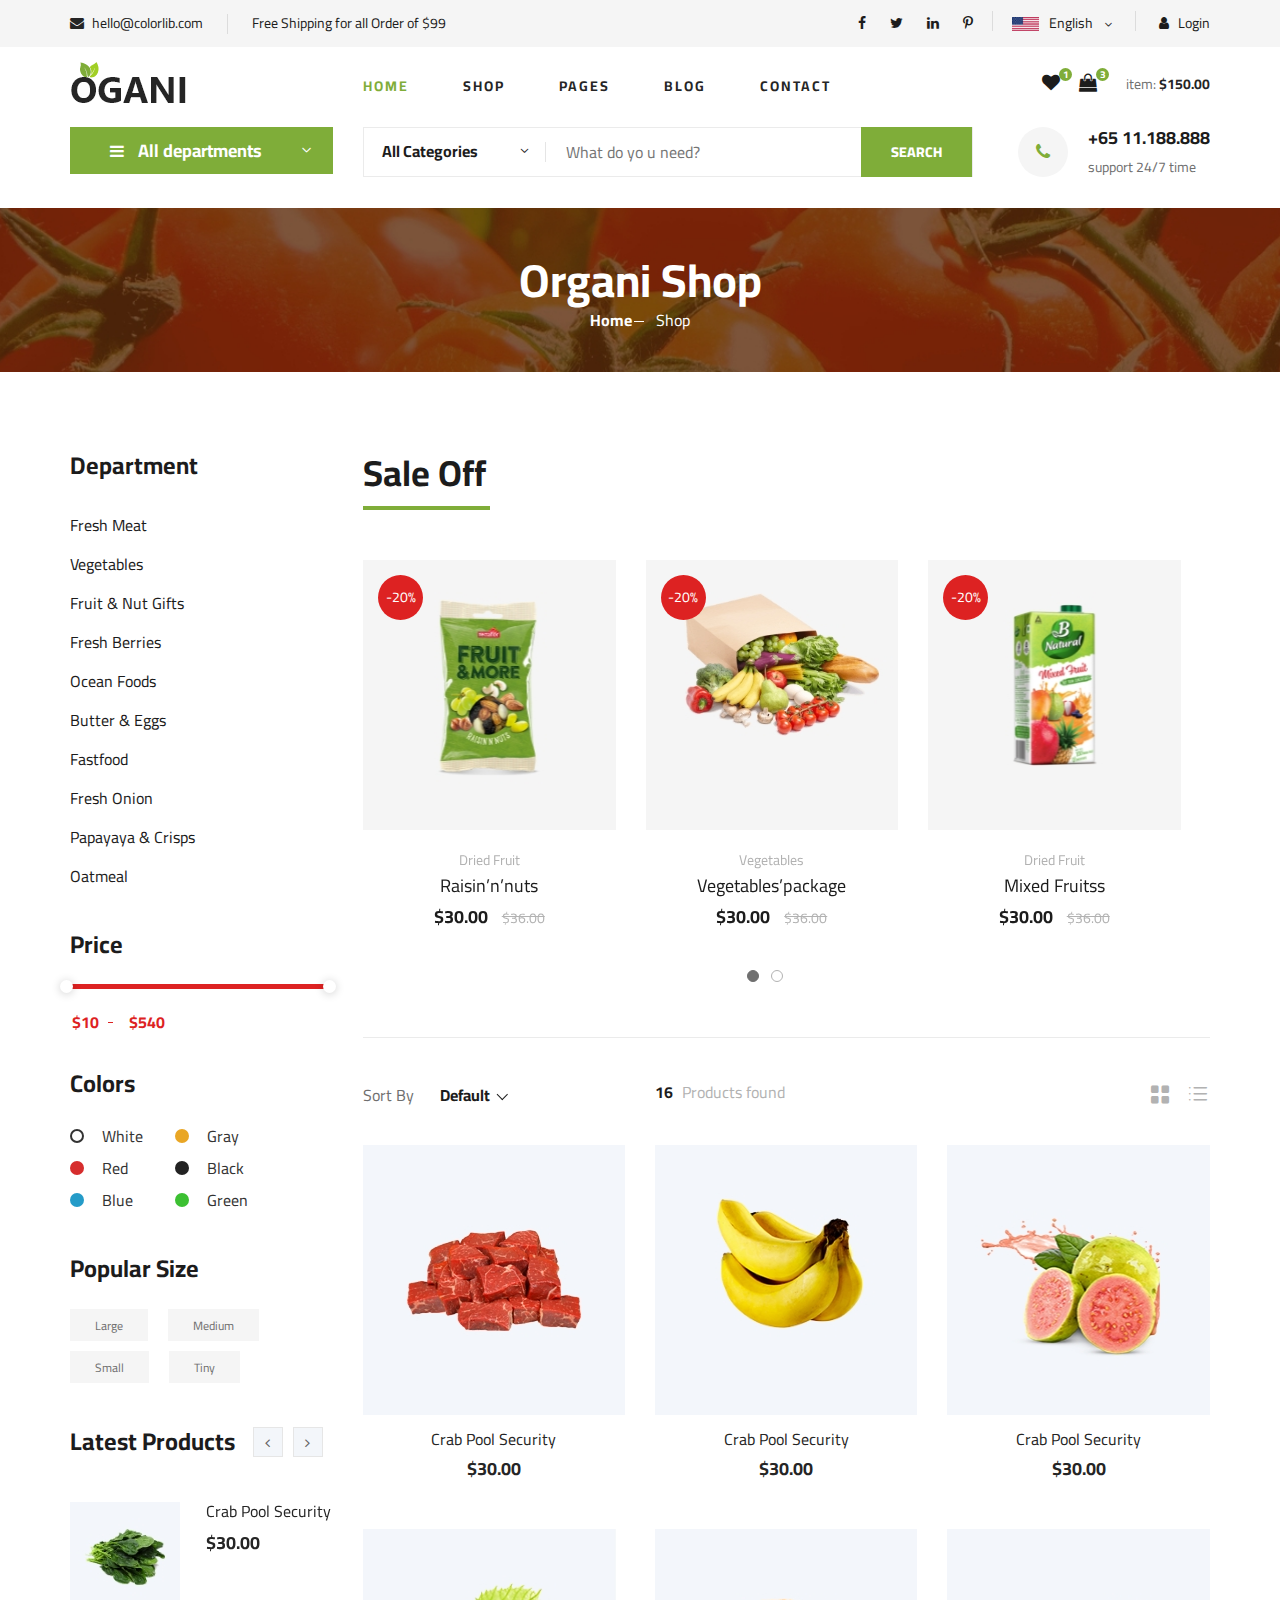
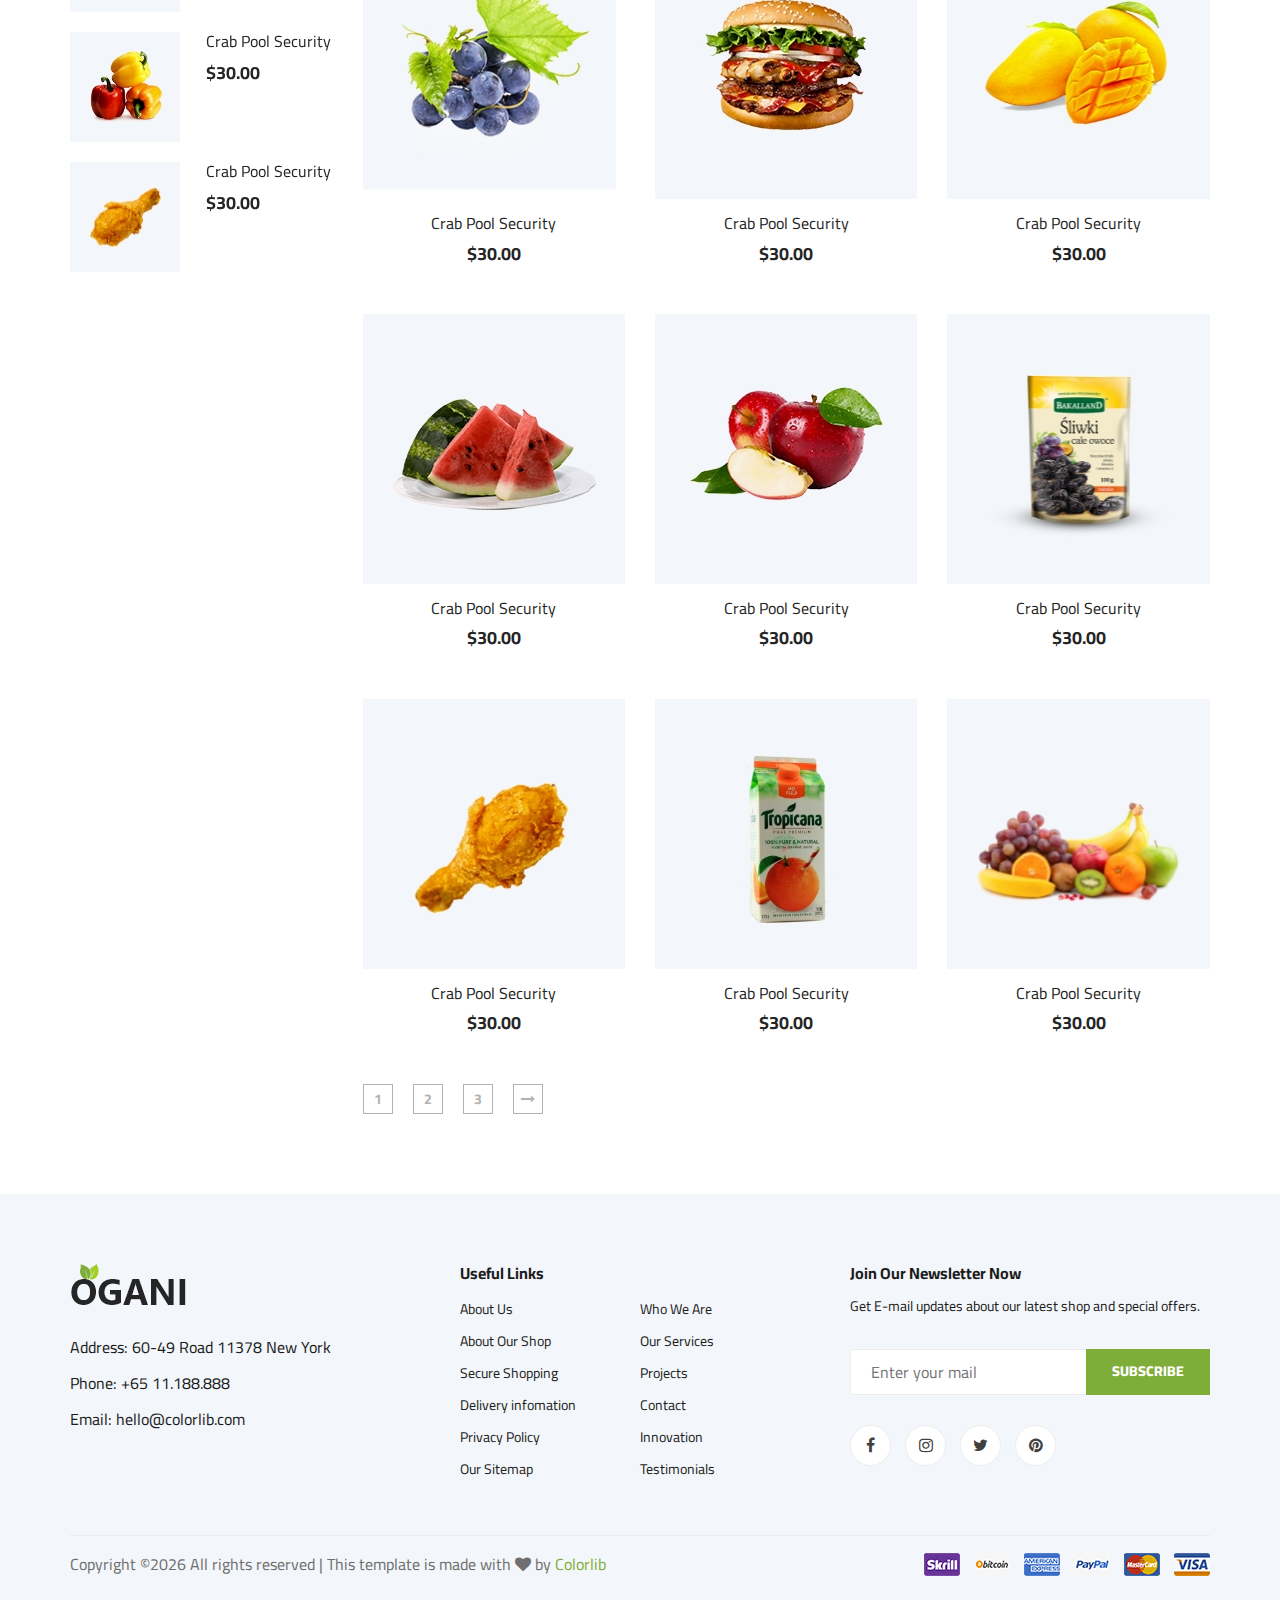
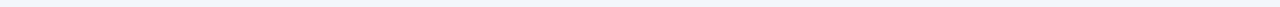
<file: shop-grid.html>
<!DOCTYPE html>
<html lang="zxx">

<head>
    <meta charset="UTF-8">
    <meta name="description" content="Ogani Template">
    <meta name="keywords" content="Ogani, unica, creative, html">
    <meta name="viewport" content="width=device-width, initial-scale=1.0">
    <meta http-equiv="X-UA-Compatible" content="ie=edge">
    <title>Ogani | Template</title>

    <!-- Google Font -->
    <link href="https://fonts.googleapis.com/css2?family=Cairo:wght@200;300;400;600;900&display=swap" rel="stylesheet">

    <!-- Css Styles -->
    <link rel="stylesheet" href="css/bootstrap.min.css" type="text/css">
    <link rel="stylesheet" href="css/font-awesome.min.css" type="text/css">
    <link rel="stylesheet" href="css/elegant-icons.css" type="text/css">
    <link rel="stylesheet" href="css/nice-select.css" type="text/css">
    <link rel="stylesheet" href="css/jquery-ui.min.css" type="text/css">
    <link rel="stylesheet" href="css/owl.carousel.min.css" type="text/css">
    <link rel="stylesheet" href="css/slicknav.min.css" type="text/css">
    <link rel="stylesheet" href="css/style.css" type="text/css">
</head>

<body>
        <!-- Humberger Begin -->
    <div class="humberger__menu__overlay"></div>
    <div class="humberger__menu__wrapper">
        <div class="humberger__menu__logo">
            <a href="#"><img src="img/logo.png" alt=""></a>
        </div>
        <div class="header__cart header__cart__price">
            <ul>
                <li><a href="#"><i class="fa fa-heart"></i> <span>1</span></a></li>
                <li><a href="#"><i class="fa fa-shopping-bag"></i> <span>3</span></a></li>
            </ul>
            <div class="header__cart__price">
                item: <span>$150.00</span>
            </div>
        </div>
        <div class="humberger__menu__widget">
            <div class="header__top__right__language">
                <img src="img/language.png" alt="">
                <div>English</div>
                <span class="arrow_carrot-down"></span>
                <ul>
                    <li><a href="#">Spanis</a></li>
                    <li><a href="#">English</a></li>
                </ul>
            </div>
            <div class="header__top__right__auth">
                <a href="#"><i class="fa fa-user"></i> Login</a>
            </div>
        </div>
        <nav class="humberger__menu__nav mobile-menu">
            <ul>
                <li class="active"><a href="./index.html">Home</a></li>
                <li><a href="./shop-grid.html">Shop</a></li>
                <li class="slicknav_parent"><a href="#">Pages <span class="slicknav_arrow">►</span></a>
                    <ul class="header__menu__dropdown">
                        <li><a href="./shop-details.html" role="menuitem" tabindex="-1">Shop Details</a></li>
                        <li><a href="./shoping-cart.html" role="menuitem" tabindex="-1">Shoping Cart</a></li>
                        <li><a href="./checkout.html" role="menuitem" tabindex="-1">Check Out</a></li>
                        <li><a href="./blog-details.html" role="menuitem" tabindex="-1">Blog Details</a></li>
                    </ul>
                </li>
                </li>
                <li><a href="./blog.html">Blog</a></li>
                <li><a href="./contact.html">Contact</a></li>
            </ul>
        </nav>
        <div class="header__top__right__social">
            <a href="#"><i class="fa fa-facebook"></i></a>
            <a href="#"><i class="fa fa-twitter"></i></a>
            <a href="#"><i class="fa fa-linkedin"></i></a>
            <a href="#"><i class="fa fa-pinterest-p"></i></a>
        </div>
        <div class="humberger__menu__contact">
            <ul>
                <li><i class="fa fa-envelope"></i> hello@colorlib.com</li>
                <li>Free Shipping for all Order of $99</li>
            </ul>
        </div>
    </div>
    <!-- Humberger End -->
    <!-- Header Section Begin -->
    <header class="header">
        <div class="header__top">
            <div class="container">
                <div class="row">
                    <div class="col-lg-6">
                        <div class="header__top__left">
                            <ul>
                                <li><i class="fa fa-envelope"></i> hello@colorlib.com</li>
                                <li>Free Shipping for all Order of $99</li>
                            </ul>
                        </div>
                    </div>
                    <div class="col-lg-6">
                        <div class="header__top__right">
                            <div class="header__top__right__social">
                                <a href="#"><i class="fa fa-facebook"></i></a>
                                <a href="#"><i class="fa fa-twitter"></i></a>
                                <a href="#"><i class="fa fa-linkedin"></i></a>
                                <a href="#"><i class="fa fa-pinterest-p"></i></a>
                            </div>
                            <div class="header__top__right__language">
                                <img src="img/language.png" alt="">
                                <div>English</div>
                                <span class="arrow_carrot-down"></span>
                                <ul>
                                    <li><a href="#">Spanis</a></li>
                                    <li><a href="#">English</a></li>
                                </ul>
                            </div>
                            <div class="header__top__right__auth">
                                <a href="#"><i class="fa fa-user"></i> Login</a>
                            </div>
                        </div>
                    </div>
                </div>
            </div>
        </div>
        <div class="container">
            <div class="row">
                <div class="col-lg-3">
                    <div class="header__logo">
                        <a href="#">
                            <img src="img/logo.png" alt="">
                        </a>
                        <div class="humberger__open">
                            <i class="fa fa-bars"></i>
                        </div>
                    </div>
                </div>
                <div class="col-lg-6">
                    <nav class="header__menu">
                        <ul>
                            <li class="active"><a href="index.html">Home</a></li>
                            <li><a href="shop-grid.html">Shop</a></li>
                            <li><a href="shop-grid.html">Pages</a>
                                <ul class="header__menu__dropdown">
                                    <li><a href="shop-details.html">Shop Details</a></li>
                                    <li><a href="shoping-cart.html">Shoping Cart</a></li>
                                    <li><a href="#">Check Out</a></li>
                                    <li><a href="blog-details.html">Blog Details</a></li>
                                </ul>
                            </li>
                            <li><a href="blog.html">Blog</a></li>
                            <li><a href="contact.html">Contact</a></li>
                        </ul>
                    </nav>
                </div>
                <div class="col-lg-3">
                    <div class="header__cart">
                        <ul>
                            <li><a href="#"><i class="fa fa-heart"></i> <span>1</span></a></li>
                            <li><a href="#"><i class="fa fa-shopping-bag"></i> <span>3</span></a></li>
                        </ul>
                        <div class="header__cart__price">item: <span>$150.00</span></div>
                    </div>
                </div>
            </div>
        </div>
    </header>
    <!-- Header Section End -->

    <!-- Hero Section Begin -->
    <section class="hero hero-normal">
        <div class="container">
            <div class="row">
                <div class="col-lg-3">
                    <div class="hero__categories">
                        <div class="hero__categories__all">
                            <i class="fa fa-bars"></i>
                            <span>All departments</span>
                        </div>
                        <ul>
                            <li><a href="#">Fresh Meat</a></li>
                            <li><a href="#">Vegetables</a></li>
                            <li><a href="#">Fruit & Nut Gifts</a></li>
                            <li><a href="#">Fresh Berries</a></li>
                            <li><a href="#">Ocean Foods</a></li>
                            <li><a href="#">Butter & Eggs</a></li>
                            <li><a href="#">Fastfood</a></li>
                            <li><a href="#">Fresh Onion</a></li>
                            <li><a href="#">Papayaya & Crisps</a></li>
                            <li><a href="#">Oatmeal</a></li>
                            <li><a href="#">Fresh Bananas</a></li>
                        </ul>
                    </div>
                </div>
                <div class="col-lg-9">
                    <div class="hero__search">
                        <div class="hero__search__form">
                            <form action="#">
                                <div class="hero__search__categories">
                                    All Categories
                                    <span class="arrow_carrot-down"></span>
                                </div>
                                <input type="text" placeholder="What do yo u need?">
                                <button type="submit" class="site-btn">SEARCH</button>
                            </form>
                        </div>
                        <div class="hero__search__phone">
                            <div class="hero__search__phone__icon">
                                <i class="fa fa-phone"></i>
                            </div>
                            <div class="hero__search__phone__text">
                                <h5>+65 11.188.888</h5>
                                <span>support 24/7 time</span>
                            </div>
                        </div>
                    </div>
                </div>
            </div>
        </div>
    </section>
    <!-- Hero Section End -->

    <!-- Breadcrumb Section Begin -->
    <section class="breadcrumb-section set-bg" data-setbg="img/breadcrumb.jpg">
        <div class="container">
            <div class="row">
                <div class="col-lg-12 text-center">
                    <div class="breadcrumb__text">
                        <h2>Organi Shop</h2>
                        <div class="breadcrumb__option">
                            <a href="./index.html">Home</a>
                            <span>Shop</span>
                        </div>
                    </div>
                </div>
            </div>
        </div>
    </section>
    <!-- Breadcrumb Section End -->

    <!-- Product Section Begin -->
    <section class="product spad">
        <div class="container">
            <div class="row">
                <div class="col-lg-3 col-md-5">
                    <div class="sidebar">
                        <div class="sidebar__item">
                            <h4>Department</h4>
                            <ul>
                                <li><a href="#">Fresh Meat</a></li>
                                <li><a href="#">Vegetables</a></li>
                                <li><a href="#">Fruit & Nut Gifts</a></li>
                                <li><a href="#">Fresh Berries</a></li>
                                <li><a href="#">Ocean Foods</a></li>
                                <li><a href="#">Butter & Eggs</a></li>
                                <li><a href="#">Fastfood</a></li>
                                <li><a href="#">Fresh Onion</a></li>
                                <li><a href="#">Papayaya & Crisps</a></li>
                                <li><a href="#">Oatmeal</a></li>
                            </ul>
                        </div>
                        <div class="sidebar__item">
                            <h4>Price</h4>
                            <div class="price-range-wrap">
                                <div class="price-range ui-slider ui-corner-all ui-slider-horizontal ui-widget ui-widget-content"
                                    data-min="10" data-max="540">
                                    <div class="ui-slider-range ui-corner-all ui-widget-header"></div>
                                    <span tabindex="0" class="ui-slider-handle ui-corner-all ui-state-default"></span>
                                    <span tabindex="0" class="ui-slider-handle ui-corner-all ui-state-default"></span>
                                </div>
                                <div class="range-slider">
                                    <div class="price-input">
                                        <input type="text" id="minamount">
                                        <input type="text" id="maxamount">
                                    </div>
                                </div>
                            </div>
                        </div>
                        <div class="sidebar__item sidebar__item__color--option">
                            <h4>Colors</h4>
                            <div class="sidebar__item__color sidebar__item__color--white">
                                <label for="white">
                                    White
                                    <input type="radio" id="white">
                                </label>
                            </div>
                            <div class="sidebar__item__color sidebar__item__color--gray">
                                <label for="gray">
                                    Gray
                                    <input type="radio" id="gray">
                                </label>
                            </div>
                            <div class="sidebar__item__color sidebar__item__color--red">
                                <label for="red">
                                    Red
                                    <input type="radio" id="red">
                                </label>
                            </div>
                            <div class="sidebar__item__color sidebar__item__color--black">
                                <label for="black">
                                    Black
                                    <input type="radio" id="black">
                                </label>
                            </div>
                            <div class="sidebar__item__color sidebar__item__color--blue">
                                <label for="blue">
                                    Blue
                                    <input type="radio" id="blue">
                                </label>
                            </div>
                            <div class="sidebar__item__color sidebar__item__color--green">
                                <label for="green">
                                    Green
                                    <input type="radio" id="green">
                                </label>
                            </div>
                        </div>
                        <div class="sidebar__item">
                            <h4>Popular Size</h4>
                            <div class="sidebar__item__size">
                                <label for="large">
                                    Large
                                    <input type="radio" id="large">
                                </label>
                            </div>
                            <div class="sidebar__item__size">
                                <label for="medium">
                                    Medium
                                    <input type="radio" id="medium">
                                </label>
                            </div>
                            <div class="sidebar__item__size">
                                <label for="small">
                                    Small
                                    <input type="radio" id="small">
                                </label>
                            </div>
                            <div class="sidebar__item__size">
                                <label for="tiny">
                                    Tiny
                                    <input type="radio" id="tiny">
                                </label>
                            </div>
                        </div>
                        <div class="sidebar__item">
                            <div class="latest-product__text">
                                <h4>Latest Products</h4>
                                <div class="latest-product__slider owl-carousel">
                                    <div class="latest-prdouct__slider__item">
                                        <a href="#" class="latest-product__item">
                                            <div class="latest-product__item__pic">
                                                <img src="img/latest-product/lp-1.jpg" alt="">
                                            </div>
                                            <div class="latest-product__item__text">
                                                <h6>Crab Pool Security</h6>
                                                <span>$30.00</span>
                                            </div>
                                        </a>
                                        <a href="#" class="latest-product__item">
                                            <div class="latest-product__item__pic">
                                                <img src="img/latest-product/lp-2.jpg" alt="">
                                            </div>
                                            <div class="latest-product__item__text">
                                                <h6>Crab Pool Security</h6>
                                                <span>$30.00</span>
                                            </div>
                                        </a>
                                        <a href="#" class="latest-product__item">
                                            <div class="latest-product__item__pic">
                                                <img src="img/latest-product/lp-3.jpg" alt="">
                                            </div>
                                            <div class="latest-product__item__text">
                                                <h6>Crab Pool Security</h6>
                                                <span>$30.00</span>
                                            </div>
                                        </a>
                                    </div>
                                    <div class="latest-prdouct__slider__item">
                                        <a href="#" class="latest-product__item">
                                            <div class="latest-product__item__pic">
                                                <img src="img/latest-product/lp-1.jpg" alt="">
                                            </div>
                                            <div class="latest-product__item__text">
                                                <h6>Crab Pool Security</h6>
                                                <span>$30.00</span>
                                            </div>
                                        </a>
                                        <a href="#" class="latest-product__item">
                                            <div class="latest-product__item__pic">
                                                <img src="img/latest-product/lp-2.jpg" alt="">
                                            </div>
                                            <div class="latest-product__item__text">
                                                <h6>Crab Pool Security</h6>
                                                <span>$30.00</span>
                                            </div>
                                        </a>
                                        <a href="#" class="latest-product__item">
                                            <div class="latest-product__item__pic">
                                                <img src="img/latest-product/lp-3.jpg" alt="">
                                            </div>
                                            <div class="latest-product__item__text">
                                                <h6>Crab Pool Security</h6>
                                                <span>$30.00</span>
                                            </div>
                                        </a>
                                    </div>
                                </div>
                            </div>
                        </div>
                    </div>
                </div>
                <div class="col-lg-9 col-md-7">
                    <div class="product__discount">
                        <div class="section-title product__discount__title">
                            <h2>Sale Off</h2>
                        </div>
                        <div class="row product__discount__slider owl-carousel">
                            <div class="product__discount__item">
                                <div class="product__discount__item__pic set-bg"
                                    data-setbg="img/product/discount/pd-1.jpg">
                                    <div class="product__discount__percent">-20%</div>
                                    <ul class="product__item__pic__hover">
                                        <li><a href="#"><i class="fa fa-heart"></i></a></li>
                                        <li><a href="#"><i class="fa fa-retweet"></i></a></li>
                                        <li><a href="#"><i class="fa fa-shopping-cart"></i></a></li>
                                    </ul>
                                </div>
                                <div class="product__discount__item__text">
                                    <span>Dried Fruit</span>
                                    <h5><a href="#">Raisin’n’nuts</a></h5>
                                    <div class="product__item__price">$30.00 <span>$36.00</span></div>
                                </div>
                            </div>
                            <div class="product__discount__item">
                                <div class="product__discount__item__pic set-bg"
                                    data-setbg="img/product/discount/pd-2.jpg">
                                    <div class="product__discount__percent">-20%</div>
                                    <ul class="product__item__pic__hover">
                                        <li><a href="#"><i class="fa fa-heart"></i></a></li>
                                        <li><a href="#"><i class="fa fa-retweet"></i></a></li>
                                        <li><a href="#"><i class="fa fa-shopping-cart"></i></a></li>
                                    </ul>
                                </div>
                                <div class="product__discount__item__text">
                                    <span>Vegetables</span>
                                    <h5><a href="#">Vegetables’package</a></h5>
                                    <div class="product__item__price">$30.00 <span>$36.00</span></div>
                                </div>
                            </div>
                            <div class="product__discount__item">
                                <div class="product__discount__item__pic set-bg"
                                    data-setbg="img/product/discount/pd-3.jpg">
                                    <div class="product__discount__percent">-20%</div>
                                    <ul class="product__item__pic__hover">
                                        <li><a href="#"><i class="fa fa-heart"></i></a></li>
                                        <li><a href="#"><i class="fa fa-retweet"></i></a></li>
                                        <li><a href="#"><i class="fa fa-shopping-cart"></i></a></li>
                                    </ul>
                                </div>
                                <div class="product__discount__item__text">
                                    <span>Dried Fruit</span>
                                    <h5><a href="#">Mixed Fruitss</a></h5>
                                    <div class="product__item__price">$30.00 <span>$36.00</span></div>
                                </div>
                            </div>
                            <div class="product__discount__item">
                                <div class="product__discount__item__pic set-bg"
                                    data-setbg="img/product/discount/pd-4.jpg">
                                    <div class="product__discount__percent">-20%</div>
                                    <ul class="product__item__pic__hover">
                                        <li><a href="#"><i class="fa fa-heart"></i></a></li>
                                        <li><a href="#"><i class="fa fa-retweet"></i></a></li>
                                        <li><a href="#"><i class="fa fa-shopping-cart"></i></a></li>
                                    </ul>
                                </div>
                                <div class="product__discount__item__text">
                                    <span>Dried Fruit</span>
                                    <h5><a href="#">Raisin’n’nuts</a></h5>
                                    <div class="product__item__price">$30.00 <span>$36.00</span></div>
                                </div>
                            </div>
                            <div class="product__discount__item">
                                <div class="product__discount__item__pic set-bg"
                                    data-setbg="img/product/discount/pd-5.jpg">
                                    <div class="product__discount__percent">-20%</div>
                                    <ul class="product__item__pic__hover">
                                        <li><a href="#"><i class="fa fa-heart"></i></a></li>
                                        <li><a href="#"><i class="fa fa-retweet"></i></a></li>
                                        <li><a href="#"><i class="fa fa-shopping-cart"></i></a></li>
                                    </ul>
                                </div>
                                <div class="product__discount__item__text">
                                    <span>Dried Fruit</span>
                                    <h5><a href="#">Raisin’n’nuts</a></h5>
                                    <div class="product__item__price">$30.00 <span>$36.00</span></div>
                                </div>
                            </div>
                            <div class="product__discount__item">
                                <div class="product__discount__item__pic set-bg"
                                    data-setbg="img/product/discount/pd-6.jpg">
                                    <div class="product__discount__percent">-20%</div>
                                    <ul class="product__item__pic__hover">
                                        <li><a href="#"><i class="fa fa-heart"></i></a></li>
                                        <li><a href="#"><i class="fa fa-retweet"></i></a></li>
                                        <li><a href="#"><i class="fa fa-shopping-cart"></i></a></li>
                                    </ul>
                                </div>
                                <div class="product__discount__item__text">
                                    <span>Dried Fruit</span>
                                    <h5><a href="#">Raisin’n’nuts</a></h5>
                                    <div class="product__item__price">$30.00 <span>$36.00</span></div>
                                </div>
                            </div>
                        </div>
                    </div>
                    <div class="filter__item">
                        <div class="row">
                            <div class="col-lg-4 col-md-5">
                                <div class="filter__sort">
                                    <span>Sort By</span>
                                    <select style="display: none;">
                                        <option value="0">Default</option>
                                        <option value="0">Default</option>
                                    </select>
                                </div>
                            </div>
                            <div class="col-lg-4 col-md-4">
                                <div class="filter__found">
                                    <h6><span>16</span> Products found</h6>
                                </div>
                            </div>
                            <div class="col-lg-4 col-md-3">
                                <div class="filter__option">
                                    <span class="icon_grid-2x2"></span>
                                    <span class="icon_ul"></span>
                                </div>
                            </div>
                        </div>
                    </div>
                    <div class="row">
                        <div class="col-lg-4 col-md-6 col-sm-6">
                            <div class="featured__item">
                                <div class="featured__item__pic set-bg" data-setbg="img/featured/feature-1.jpg" style="background-image: url(&quot;img/featured/feature-1.jpg&quot;);">
                                    <ul class="featured__item__pic__hover">
                                        <li><a href="#"><i class="fa fa-heart"></i></a></li>
                                        <li><a href="#"><i class="fa fa-retweet"></i></a></li>
                                        <li><a href="#"><i class="fa fa-shopping-cart"></i></a></li>
                                    </ul>
                                </div>
                                <div class="featured__item__text">
                                    <h6><a href="#">Crab Pool Security</a></h6>
                                    <h5>$30.00</h5>
                                </div>
                            </div>
                        </div>
                        <div class="col-lg-4 col-md-6 col-sm-6">
                            <div class="featured__item">
                                <div class="featured__item__pic set-bg" data-setbg="img/product/product-2.jpg" style="background-image: url(&quot;img/featured/feature-1.jpg&quot;);">
                                    <ul class="featured__item__pic__hover">
                                        <li><a href="#"><i class="fa fa-heart"></i></a></li>
                                        <li><a href="#"><i class="fa fa-retweet"></i></a></li>
                                        <li><a href="#"><i class="fa fa-shopping-cart"></i></a></li>
                                    </ul>
                                </div>
                                <div class="featured__item__text">
                                    <h6><a href="#">Crab Pool Security</a></h6>
                                    <h5>$30.00</h5>
                                </div>
                            </div>
                        </div>
                        <div class="col-lg-4 col-md-6 col-sm-6">
                            <div class="featured__item">
                                <div class="featured__item__pic set-bg" data-setbg="img/product/product-3.jpg" style="background-image: url(&quot;img/featured/feature-1.jpg&quot;);">
                                    <ul class="featured__item__pic__hover">
                                        <li><a href="#"><i class="fa fa-heart"></i></a></li>
                                        <li><a href="#"><i class="fa fa-retweet"></i></a></li>
                                        <li><a href="#"><i class="fa fa-shopping-cart"></i></a></li>
                                    </ul>
                                </div>
                                <div class="featured__item__text">
                                    <h6><a href="#">Crab Pool Security</a></h6>
                                    <h5>$30.00</h5>
                                </div>
                            </div>
                        </div>
                        <div class="col-lg-4 col-md-6 col-sm-6">
                            <div class="featured__item">
                                <div class="featured__item__pic set-bg" data-setbg="img/product/product-4.jpg" style="background-image: url(&quot;img/featured/feature-1.jpg&quot;);">
                                    <ul class="featured__item__pic__hover">
                                        <li><a href="#"><i class="fa fa-heart"></i></a></li>
                                        <li><a href="#"><i class="fa fa-retweet"></i></a></li>
                                        <li><a href="#"><i class="fa fa-shopping-cart"></i></a></li>
                                    </ul>
                                </div>
                                <div class="featured__item__text">
                                    <h6><a href="#">Crab Pool Security</a></h6>
                                    <h5>$30.00</h5>
                                </div>
                            </div>
                        </div>
                        <div class="col-lg-4 col-md-6 col-sm-6">
                            <div class="featured__item">
                                <div class="featured__item__pic set-bg" data-setbg="img/product/product-5.jpg" style="background-image: url(&quot;img/featured/feature-1.jpg&quot;);">
                                    <ul class="featured__item__pic__hover">
                                        <li><a href="#"><i class="fa fa-heart"></i></a></li>
                                        <li><a href="#"><i class="fa fa-retweet"></i></a></li>
                                        <li><a href="#"><i class="fa fa-shopping-cart"></i></a></li>
                                    </ul>
                                </div>
                                <div class="featured__item__text">
                                    <h6><a href="#">Crab Pool Security</a></h6>
                                    <h5>$30.00</h5>
                                </div>
                            </div>
                        </div>
                        <div class="col-lg-4 col-md-6 col-sm-6">
                            <div class="featured__item">
                                <div class="featured__item__pic set-bg" data-setbg="img/product/product-6.jpg" style="background-image: url(&quot;img/featured/feature-1.jpg&quot;);">
                                    <ul class="featured__item__pic__hover">
                                        <li><a href="#"><i class="fa fa-heart"></i></a></li>
                                        <li><a href="#"><i class="fa fa-retweet"></i></a></li>
                                        <li><a href="#"><i class="fa fa-shopping-cart"></i></a></li>
                                    </ul>
                                </div>
                                <div class="featured__item__text">
                                    <h6><a href="#">Crab Pool Security</a></h6>
                                    <h5>$30.00</h5>
                                </div>
                            </div>
                        </div>
                        <div class="col-lg-4 col-md-6 col-sm-6">
                            <div class="featured__item">
                                <div class="featured__item__pic set-bg" data-setbg="img/product/product-7.jpg" style="background-image: url(&quot;img/featured/feature-1.jpg&quot;);">
                                    <ul class="featured__item__pic__hover">
                                        <li><a href="#"><i class="fa fa-heart"></i></a></li>
                                        <li><a href="#"><i class="fa fa-retweet"></i></a></li>
                                        <li><a href="#"><i class="fa fa-shopping-cart"></i></a></li>
                                    </ul>
                                </div>
                                <div class="featured__item__text">
                                    <h6><a href="#">Crab Pool Security</a></h6>
                                    <h5>$30.00</h5>
                                </div>
                            </div>
                        </div>
                        <div class="col-lg-4 col-md-6 col-sm-6">
                            <div class="featured__item">
                                <div class="featured__item__pic set-bg" data-setbg="img/product/product-8.jpg" style="background-image: url(&quot;img/featured/feature-1.jpg&quot;);">
                                    <ul class="featured__item__pic__hover">
                                        <li><a href="#"><i class="fa fa-heart"></i></a></li>
                                        <li><a href="#"><i class="fa fa-retweet"></i></a></li>
                                        <li><a href="#"><i class="fa fa-shopping-cart"></i></a></li>
                                    </ul>
                                </div>
                                <div class="featured__item__text">
                                    <h6><a href="#">Crab Pool Security</a></h6>
                                    <h5>$30.00</h5>
                                </div>
                            </div>
                        </div>
                        <div class="col-lg-4 col-md-6 col-sm-6">
                            <div class="featured__item">
                                <div class="featured__item__pic set-bg" data-setbg="img/product/product-9.jpg" style="background-image: url(&quot;img/featured/feature-1.jpg&quot;);">
                                    <ul class="featured__item__pic__hover">
                                        <li><a href="#"><i class="fa fa-heart"></i></a></li>
                                        <li><a href="#"><i class="fa fa-retweet"></i></a></li>
                                        <li><a href="#"><i class="fa fa-shopping-cart"></i></a></li>
                                    </ul>
                                </div>
                                <div class="featured__item__text">
                                    <h6><a href="#">Crab Pool Security</a></h6>
                                    <h5>$30.00</h5>
                                </div>
                            </div>
                        </div>
                        <div class="col-lg-4 col-md-6 col-sm-6">
                            <div class="featured__item">
                                <div class="featured__item__pic set-bg" data-setbg="img/product/product-10.jpg" style="background-image: url(&quot;img/featured/feature-1.jpg&quot;);">
                                    <ul class="featured__item__pic__hover">
                                        <li><a href="#"><i class="fa fa-heart"></i></a></li>
                                        <li><a href="#"><i class="fa fa-retweet"></i></a></li>
                                        <li><a href="#"><i class="fa fa-shopping-cart"></i></a></li>
                                    </ul>
                                </div>
                                <div class="featured__item__text">
                                    <h6><a href="#">Crab Pool Security</a></h6>
                                    <h5>$30.00</h5>
                                </div>
                            </div>
                        </div>
                        <div class="col-lg-4 col-md-6 col-sm-6">
                            <div class="featured__item">
                                <div class="featured__item__pic set-bg" data-setbg="img/product/product-11.jpg" style="background-image: url(&quot;img/featured/feature-1.jpg&quot;);">
                                    <ul class="featured__item__pic__hover">
                                        <li><a href="#"><i class="fa fa-heart"></i></a></li>
                                        <li><a href="#"><i class="fa fa-retweet"></i></a></li>
                                        <li><a href="#"><i class="fa fa-shopping-cart"></i></a></li>
                                    </ul>
                                </div>
                                <div class="featured__item__text">
                                    <h6><a href="#">Crab Pool Security</a></h6>
                                    <h5>$30.00</h5>
                                </div>
                            </div>
                        </div>
                        <div class="col-lg-4 col-md-6 col-sm-6">
                            <div class="featured__item">
                                <div class="featured__item__pic set-bg" data-setbg="img/product/product-12.jpg" style="background-image: url(&quot;img/featured/feature-1.jpg&quot;);">
                                    <ul class="featured__item__pic__hover">
                                        <li><a href="#"><i class="fa fa-heart"></i></a></li>
                                        <li><a href="#"><i class="fa fa-retweet"></i></a></li>
                                        <li><a href="#"><i class="fa fa-shopping-cart"></i></a></li>
                                    </ul>
                                </div>
                                <div class="featured__item__text">
                                    <h6><a href="#">Crab Pool Security</a></h6>
                                    <h5>$30.00</h5>
                                </div>
                            </div>
                        </div>
                    </div>
                    <div class="product__pagination">
                        <a href="#">1</a>
                        <a href="#">2</a>
                        <a href="#">3</a>
                        <a href="#"><i class="fa fa-long-arrow-right"></i></a>
                    </div>
                </div>
            </div>
        </div>
    </section>
    <!-- Product Section End -->

    <!-- Footer Section Begin -->
    <footer class="footer spad">
        <div class="container">
            <div class="row">
                <div class="col-lg-3 col-md-6 col-sm-6">
                    <div class="footer__about">
                        <div class="footer__about__logo">
                            <a href="./index.html"><img src="img/logo.png" alt=""></a>
                        </div>
                        <ul>
                            <li>Address: 60-49 Road 11378 New York</li>
                            <li>Phone: +65 11.188.888</li>
                            <li>Email: hello@colorlib.com</li>
                        </ul>
                    </div>
                </div>
                <div class="col-lg-4 col-md-6 col-sm-6 offset-lg-1">
                    <div class="footer__widget">
                        <h6>Useful Links</h6>
                        <ul>
                            <li><a href="#">About Us</a></li>
                            <li><a href="#">About Our Shop</a></li>
                            <li><a href="#">Secure Shopping</a></li>
                            <li><a href="#">Delivery infomation</a></li>
                            <li><a href="#">Privacy Policy</a></li>
                            <li><a href="#">Our Sitemap</a></li>
                        </ul>
                        <ul>
                            <li><a href="#">Who We Are</a></li>
                            <li><a href="#">Our Services</a></li>
                            <li><a href="#">Projects</a></li>
                            <li><a href="#">Contact</a></li>
                            <li><a href="#">Innovation</a></li>
                            <li><a href="#">Testimonials</a></li>
                        </ul>
                    </div>
                </div>
                <div class="col-lg-4 col-md-12">
                    <div class="footer__widget">
                        <h6>Join Our Newsletter Now</h6>
                        <p>Get E-mail updates about our latest shop and special offers.</p>
                        <form action="#">
                            <input type="text" placeholder="Enter your mail">
                            <button type="submit" class="site-btn">Subscribe</button>
                        </form>
                        <div class="footer__widget__social">
                            <a href="#"><i class="fa fa-facebook"></i></a>
                            <a href="#"><i class="fa fa-instagram"></i></a>
                            <a href="#"><i class="fa fa-twitter"></i></a>
                            <a href="#"><i class="fa fa-pinterest"></i></a>
                        </div>
                    </div>
                </div>
            </div>
            <div class="row">
                <div class="col-lg-12">
                    <div class="footer__copyright">
                        <div class="footer__copyright__text">
                            <p>
                                Copyright &copy;<script>document.write(new Date().getFullYear());</script> All rights reserved | This template is made with <i class="fa fa-heart" aria-hidden="true"></i> by <a href="https://colorlib.com" target="_blank">Colorlib</a>
                            </p>
                        </div>
                        <div class="footer__copyright__payment"><img src="img/payment-item.png" alt=""></div>
                    </div>
                </div>
            </div>
        </div>
    </footer>
    <!-- Footer Section End -->

    <!-- Js Plugins -->
    <script src="js/jquery-3.3.1.min.js"></script>
    <script src="js/bootstrap.min.js"></script>
    <script src="js/jquery.nice-select.min.js"></script>
    <script src="js/jquery-ui.min.js"></script>
    <script src="js/jquery.slicknav.js"></script>
    <script src="js/mixitup.min.js"></script>
    <script src="js/owl.carousel.min.js"></script>
    <script src="js/main.js"></script>
</body>

</html>
</file>
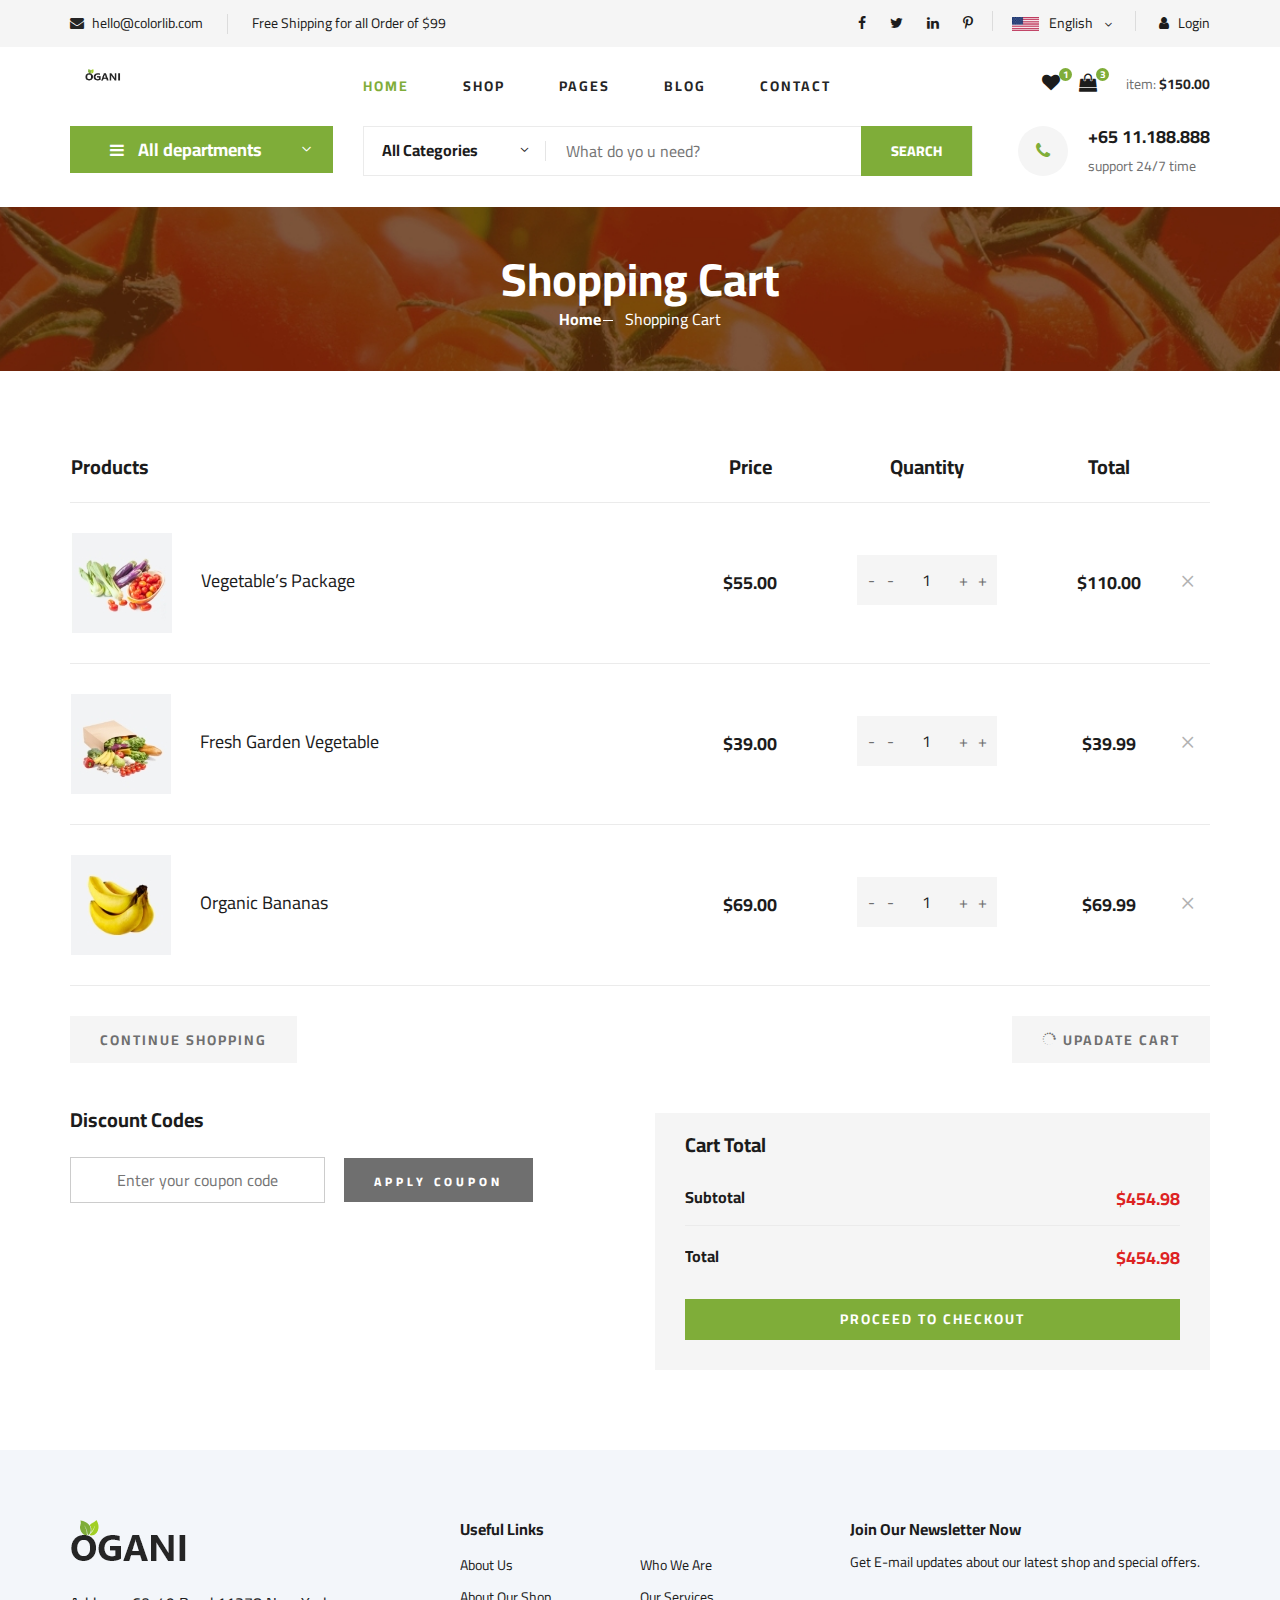
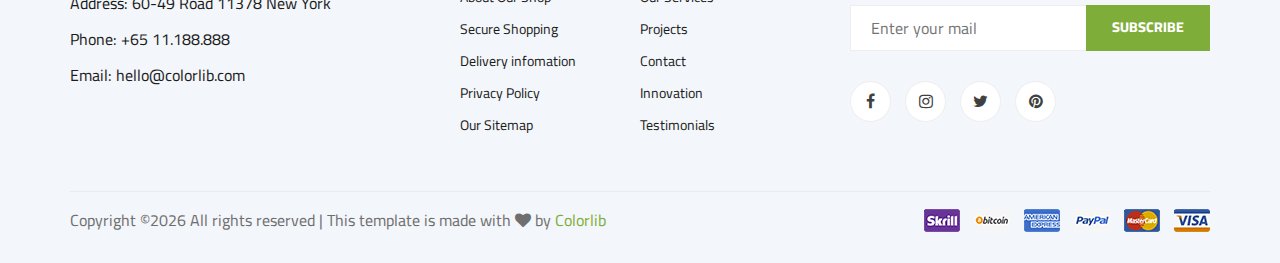
<file: shoping-cart.html>
<!DOCTYPE html>
<html lang="zxx">

<head>
    <meta charset="UTF-8">
    <meta name="description" content="Ogani Template">
    <meta name="keywords" content="Ogani, unica, creative, html">
    <meta name="viewport" content="width=device-width, initial-scale=1.0">
    <meta http-equiv="X-UA-Compatible" content="ie=edge">
    <title>Ogani | Template</title>

    <!-- Google Font -->
    <link href="https://fonts.googleapis.com/css2?family=Cairo:wght@200;300;400;600;900&display=swap" rel="stylesheet">

    <!-- Css Styles -->
    <link rel="stylesheet" href="css/bootstrap.min.css" type="text/css">
    <link rel="stylesheet" href="css/font-awesome.min.css" type="text/css">
    <link rel="stylesheet" href="css/elegant-icons.css" type="text/css">
    <link rel="stylesheet" href="css/nice-select.css" type="text/css">
    <link rel="stylesheet" href="css/jquery-ui.min.css" type="text/css">
    <link rel="stylesheet" href="css/owl.carousel.min.css" type="text/css">
    <link rel="stylesheet" href="css/slicknav.min.css" type="text/css">
    <link rel="stylesheet" href="css/style.css" type="text/css">
</head>

<body>
        <!-- Humberger Begin -->
    <div class="humberger__menu__overlay"></div>
    <div class="humberger__menu__wrapper">
        <div class="humberger__menu__logo">
            <a href="#"><img src="img/logo.png" alt=""></a>
        </div>
        <div class="header__cart header__cart__price">
            <ul>
                <li><a href="#"><i class="fa fa-heart"></i> <span>1</span></a></li>
                <li><a href="#"><i class="fa fa-shopping-bag"></i> <span>3</span></a></li>
            </ul>
            <div class="header__cart__price">
                item: <span>$150.00</span>
            </div>
        </div>
        <div class="humberger__menu__widget">
            <div class="header__top__right__language">
                <img src="img/language.png" alt="">
                <div>English</div>
                <span class="arrow_carrot-down"></span>
                <ul>
                    <li><a href="#">Spanis</a></li>
                    <li><a href="#">English</a></li>
                </ul>
            </div>
            <div class="header__top__right__auth">
                <a href="#"><i class="fa fa-user"></i> Login</a>
            </div>
        </div>
        <nav class="humberger__menu__nav mobile-menu">
            <ul>
                <li class="active"><a href="./index.html">Home</a></li>
                <li><a href="./shop-grid.html">Shop</a></li>
                <li class="slicknav_parent"><a href="#">Pages <span class="slicknav_arrow">►</span></a>
                    <ul class="header__menu__dropdown">
                        <li><a href="./shop-details.html" role="menuitem" tabindex="-1">Shop Details</a></li>
                        <li><a href="./shoping-cart.html" role="menuitem" tabindex="-1">Shoping Cart</a></li>
                        <li><a href="./checkout.html" role="menuitem" tabindex="-1">Check Out</a></li>
                        <li><a href="./blog-details.html" role="menuitem" tabindex="-1">Blog Details</a></li>
                    </ul>
                </li>
                </li>
                <li><a href="./blog.html">Blog</a></li>
                <li><a href="./contact.html">Contact</a></li>
            </ul>
        </nav>
        <div class="header__top__right__social">
            <a href="#"><i class="fa fa-facebook"></i></a>
            <a href="#"><i class="fa fa-twitter"></i></a>
            <a href="#"><i class="fa fa-linkedin"></i></a>
            <a href="#"><i class="fa fa-pinterest-p"></i></a>
        </div>
        <div class="humberger__menu__contact">
            <ul>
                <li><i class="fa fa-envelope"></i> hello@colorlib.com</li>
                <li>Free Shipping for all Order of $99</li>
            </ul>
        </div>
    </div>
    <!-- Humberger End -->
    <!-- Header Section Begin -->
    <header class="header">
        <div class="header__top">
            <div class="container">
                <div class="row">
                    <div class="col-lg-6">
                        <div class="header__top__left">
                            <ul>
                                <li><i class="fa fa-envelope"></i> hello@colorlib.com</li>
                                <li>Free Shipping for all Order of $99</li>
                            </ul>
                        </div>
                    </div>
                    <div class="col-lg-6">
                        <div class="header__top__right">
                            <div class="header__top__right__social">
                                <a href="#"><i class="fa fa-facebook"></i></a>
                                <a href="#"><i class="fa fa-twitter"></i></a>
                                <a href="#"><i class="fa fa-linkedin"></i></a>
                                <a href="#"><i class="fa fa-pinterest-p"></i></a>
                            </div>
                            <div class="header__top__right__language">
                                <img src="img/language.png" alt="">
                                <div>English</div>
                                <span class="arrow_carrot-down"></span>
                                <ul>
                                    <li><a href="#">Spanis</a></li>
                                    <li><a href="#">English</a></li>
                                </ul>
                            </div>
                            <div class="header__top__right__auth">
                                <a href="#"><i class="fa fa-user"></i> Login</a>
                            </div>
                        </div>
                    </div>
                </div>
            </div>
        </div>
        <div class="container">
            <div class="row">
                <div class="col-lg-3">
                    <div class="col-lg-3">
                        <div class="header__logo">
                            <a href="#">
                                <img src="img/logo.png" alt="">
                            </a>
                            <div class="humberger__open">
                                <i class="fa fa-bars"></i>
                            </div>
                        </div>
                    </div>
                </div>
                <div class="col-lg-6">
                    <nav class="header__menu">
                        <ul>
                            <li class="active"><a href="index.html">Home</a></li>
                            <li><a href="shop-grid.html">Shop</a></li>
                            <li><a href="shop-grid.html">Pages</a>
                                <ul class="header__menu__dropdown">
                                    <li><a href="shop-details.html">Shop Details</a></li>
                                    <li><a href="shoping-cart.html">Shoping Cart</a></li>
                                    <li><a href="#">Check Out</a></li>
                                    <li><a href="blog-details.html">Blog Details</a></li>
                                </ul>
                            </li>
                            <li><a href="blog.html">Blog</a></li>
                            <li><a href="contact.html">Contact</a></li>
                        </ul>
                    </nav>
                </div>
                <div class="col-lg-3">
                    <div class="header__cart">
                        <ul>
                            <li><a href="#"><i class="fa fa-heart"></i> <span>1</span></a></li>
                            <li><a href="#"><i class="fa fa-shopping-bag"></i> <span>3</span></a></li>
                        </ul>
                        <div class="header__cart__price">item: <span>$150.00</span></div>
                    </div>
                </div>
            </div>
        </div>
    </header>
    <!-- Header Section End -->

    <!-- Hero Section Begin -->
    <section class="hero hero-normal">
        <div class="container">
            <div class="row">
                <div class="col-lg-3">
                    <div class="hero__categories">
                        <div class="hero__categories__all">
                            <i class="fa fa-bars"></i>
                            <span>All departments</span>
                        </div>
                        <ul>
                            <li><a href="#">Fresh Meat</a></li>
                            <li><a href="#">Vegetables</a></li>
                            <li><a href="#">Fruit & Nut Gifts</a></li>
                            <li><a href="#">Fresh Berries</a></li>
                            <li><a href="#">Ocean Foods</a></li>
                            <li><a href="#">Butter & Eggs</a></li>
                            <li><a href="#">Fastfood</a></li>
                            <li><a href="#">Fresh Onion</a></li>
                            <li><a href="#">Papayaya & Crisps</a></li>
                            <li><a href="#">Oatmeal</a></li>
                            <li><a href="#">Fresh Bananas</a></li>
                        </ul>
                    </div>
                </div>
                <div class="col-lg-9">
                    <div class="hero__search">
                        <div class="hero__search__form">
                            <form action="#">
                                <div class="hero__search__categories">
                                    All Categories
                                    <span class="arrow_carrot-down"></span>
                                </div>
                                <input type="text" placeholder="What do yo u need?">
                                <button type="submit" class="site-btn">SEARCH</button>
                            </form>
                        </div>
                        <div class="hero__search__phone">
                            <div class="hero__search__phone__icon">
                                <i class="fa fa-phone"></i>
                            </div>
                            <div class="hero__search__phone__text">
                                <h5>+65 11.188.888</h5>
                                <span>support 24/7 time</span>
                            </div>
                        </div>
                    </div>
                </div>
            </div>
        </div>
    </section>
    <!-- Hero Section End -->

    <!-- Breadcrumb Section Begin -->
    <section class="breadcrumb-section set-bg" data-setbg="img/breadcrumb.jpg">
        <div class="container">
            <div class="row">
                <div class="col-lg-12 text-center">
                    <div class="breadcrumb__text">
                        <h2>Shopping Cart</h2>
                        <div class="breadcrumb__option">
                            <a href="./index.html">Home</a>
                            <span>Shopping Cart</span>
                        </div>
                    </div>
                </div>
            </div>
        </div>
    </section>
    <!-- Breadcrumb Section End -->

    <!-- Shoping Cart Section Begin -->
    <section class="shoping-cart spad">
        <div class="container">
            <div class="row">
                <div class="col-lg-12">
                    <div class="shoping__cart__table">
                        <table>
                            <thead>
                                <tr>
                                    <th class="shoping__product">Products</th>
                                    <th>Price</th>
                                    <th>Quantity</th>
                                    <th>Total</th>
                                    <th></th>
                                </tr>
                            </thead>
                            <tbody>
                                <tr>
                                    <td class="shoping__cart__item">
                                        <img src="img/cart/cart-1.jpg" alt="">
                                        <h5>Vegetable’s Package</h5>
                                    </td>
                                    <td class="shoping__cart__price">
                                        $55.00
                                    </td>
                                    <td class="shoping__cart__quantity">
                                        <div class="quantity">
                                            <div class="pro-qty">
                                                <span class="dec qtybtn">-</span>
                                                    <input type="text" value="1">
                                                <span class="inc qtybtn">+</span>
                                            </div>
                                        </div>
                                    </td>
                                    <td class="shoping__cart__total">
                                        $110.00
                                    </td>
                                    <td class="shoping__cart__item__close">
                                        <span class="icon_close"></span>
                                    </td>
                                </tr>
                                <tr>
                                    <td class="shoping__cart__item">
                                        <img src="img/cart/cart-2.jpg" alt="">
                                        <h5>Fresh Garden Vegetable</h5>
                                    </td>
                                    <td class="shoping__cart__price">
                                        $39.00
                                    </td>
                                    <td class="shoping__cart__quantity">
                                        <div class="quantity">
                                            <div class="pro-qty">
                                                <span class="dec qtybtn">-</span>
                                                    <input type="text" value="1">
                                                <span class="inc qtybtn">+</span>
                                            </div>
                                        </div>
                                    </td>
                                    <td class="shoping__cart__total">
                                        $39.99
                                    </td>
                                    <td class="shoping__cart__item__close">
                                        <span class="icon_close"></span>
                                    </td>
                                </tr>
                                <tr>
                                    <td class="shoping__cart__item">
                                        <img src="img/cart/cart-3.jpg" alt="">
                                        <h5>Organic Bananas</h5>
                                    </td>
                                    <td class="shoping__cart__price">
                                        $69.00
                                    </td>
                                    <td class="shoping__cart__quantity">
                                        <div class="quantity">
                                            <div class="pro-qty">
                                                <span class="dec qtybtn">-</span>
                                                    <input type="text" value="1">
                                                <span class="inc qtybtn">+</span>
                                            </div>
                                        </div>
                                    </td>
                                    <td class="shoping__cart__total">
                                        $69.99
                                    </td>
                                    <td class="shoping__cart__item__close">
                                        <span class="icon_close"></span>
                                    </td>
                                </tr>
                            </tbody>
                        </table>
                    </div>
                </div>
            </div>
            <div class="row">
                <div class="col-lg-12">
                    <div class="shoping__cart__btns">
                        <a href="#" class="primary-btn cart-btn">CONTINUE SHOPPING</a>
                        <a href="#" class="primary-btn cart-btn cart-btn-right"><span class="icon_loading"></span>
                            Upadate Cart</a>
                    </div>
                </div>
                <div class="col-lg-6">
                    <div class="shoping__continue">
                        <div class="shoping__discount">
                            <h5>Discount Codes</h5>
                            <form action="#">
                                <input type="text" placeholder="Enter your coupon code">
                                <button type="submit" class="site-btn">APPLY COUPON</button>
                            </form>
                        </div>
                    </div>
                </div>
                <div class="col-lg-6">
                    <div class="shoping__checkout">
                        <h5>Cart Total</h5>
                        <ul>
                            <li>Subtotal <span>$454.98</span></li>
                            <li>Total <span>$454.98</span></li>
                        </ul>
                        <a href="#" class="primary-btn">PROCEED TO CHECKOUT</a>
                    </div>
                </div>
            </div>
        </div>
    </section>
    <!-- Shoping Cart Section End -->

    <!-- Footer Section Begin -->
    <footer class="footer spad">
        <div class="container">
            <div class="row">
                <div class="col-lg-3 col-md-6 col-sm-6">
                    <div class="footer__about">
                        <div class="footer__about__logo">
                            <a href="./index.html"><img src="img/logo.png" alt=""></a>
                        </div>
                        <ul>
                            <li>Address: 60-49 Road 11378 New York</li>
                            <li>Phone: +65 11.188.888</li>
                            <li>Email: hello@colorlib.com</li>
                        </ul>
                    </div>
                </div>
                <div class="col-lg-4 col-md-6 col-sm-6 offset-lg-1">
                    <div class="footer__widget">
                        <h6>Useful Links</h6>
                        <ul>
                            <li><a href="#">About Us</a></li>
                            <li><a href="#">About Our Shop</a></li>
                            <li><a href="#">Secure Shopping</a></li>
                            <li><a href="#">Delivery infomation</a></li>
                            <li><a href="#">Privacy Policy</a></li>
                            <li><a href="#">Our Sitemap</a></li>
                        </ul>
                        <ul>
                            <li><a href="#">Who We Are</a></li>
                            <li><a href="#">Our Services</a></li>
                            <li><a href="#">Projects</a></li>
                            <li><a href="#">Contact</a></li>
                            <li><a href="#">Innovation</a></li>
                            <li><a href="#">Testimonials</a></li>
                        </ul>
                    </div>
                </div>
                <div class="col-lg-4 col-md-12">
                    <div class="footer__widget">
                        <h6>Join Our Newsletter Now</h6>
                        <p>Get E-mail updates about our latest shop and special offers.</p>
                        <form action="#">
                            <input type="text" placeholder="Enter your mail">
                            <button type="submit" class="site-btn">Subscribe</button>
                        </form>
                        <div class="footer__widget__social">
                            <a href="#"><i class="fa fa-facebook"></i></a>
                            <a href="#"><i class="fa fa-instagram"></i></a>
                            <a href="#"><i class="fa fa-twitter"></i></a>
                            <a href="#"><i class="fa fa-pinterest"></i></a>
                        </div>
                    </div>
                </div>
            </div>
            <div class="row">
                <div class="col-lg-12">
                    <div class="footer__copyright">
                        <div class="footer__copyright__text">
                            <p>
                                Copyright &copy;<script>document.write(new Date().getFullYear());</script> All rights reserved | This template is made with <i class="fa fa-heart" aria-hidden="true"></i> by <a href="https://colorlib.com" target="_blank">Colorlib</a>
                            </p>
                        </div>
                        <div class="footer__copyright__payment"><img src="img/payment-item.png" alt=""></div>
                    </div>
                </div>
            </div>
        </div>
    </footer>
    <!-- Footer Section End -->

    <!-- Js Plugins -->
    <script src="js/jquery-3.3.1.min.js"></script>
    <script src="js/bootstrap.min.js"></script>
    <script src="js/jquery.nice-select.min.js"></script>
    <script src="js/jquery-ui.min.js"></script>
    <script src="js/jquery.slicknav.js"></script>
    <script src="js/mixitup.min.js"></script>
    <script src="js/owl.carousel.min.js"></script>
    <script src="js/main.js"></script>
</body>

</html>
</file>
<file: css/elegant-icons.css>
@font-face {
	font-family: 'ElegantIcons';
	src:url('../fonts/ElegantIcons.eot');
	src:url('../fonts/ElegantIcons.eot?#iefix') format('embedded-opentype'),
		url('../fonts/ElegantIcons.woff') format('woff'),
		url('../fonts/ElegantIcons.ttf') format('truetype'),
		url('../fonts/ElegantIcons.svg#ElegantIcons') format('svg');
	font-weight: normal;
	font-style: normal;
}

/* Use the following CSS code if you want to use data attributes for inserting your icons */
[data-icon]:before {
	font-family: 'ElegantIcons';
	content: attr(data-icon);
	speak: none;
	font-weight: normal;
	font-variant: normal;
	text-transform: none;
	line-height: 1;
	-webkit-font-smoothing: antialiased;
	-moz-osx-font-smoothing: grayscale;
}

/* Use the following CSS code if you want to have a class per icon */
/*
Instead of a list of all class selectors,
you can use the generic selector below, but it's slower:
[class*="your-class-prefix"] {
*/
.arrow_up, .arrow_down, .arrow_left, .arrow_right, .arrow_left-up, .arrow_right-up, .arrow_right-down, .arrow_left-down, .arrow-up-down, .arrow_up-down_alt, .arrow_left-right_alt, .arrow_left-right, .arrow_expand_alt2, .arrow_expand_alt, .arrow_condense, .arrow_expand, .arrow_move, .arrow_carrot-up, .arrow_carrot-down, .arrow_carrot-left, .arrow_carrot-right, .arrow_carrot-2up, .arrow_carrot-2down, .arrow_carrot-2left, .arrow_carrot-2right, .arrow_carrot-up_alt2, .arrow_carrot-down_alt2, .arrow_carrot-left_alt2, .arrow_carrot-right_alt2, .arrow_carrot-2up_alt2, .arrow_carrot-2down_alt2, .arrow_carrot-2left_alt2, .arrow_carrot-2right_alt2, .arrow_triangle-up, .arrow_triangle-down, .arrow_triangle-left, .arrow_triangle-right, .arrow_triangle-up_alt2, .arrow_triangle-down_alt2, .arrow_triangle-left_alt2, .arrow_triangle-right_alt2, .arrow_back, .icon_minus-06, .icon_plus, .icon_close, .icon_check, .icon_minus_alt2, .icon_plus_alt2, .icon_close_alt2, .icon_check_alt2, .icon_zoom-out_alt, .icon_zoom-in_alt, .icon_search, .icon_box-empty, .icon_box-selected, .icon_minus-box, .icon_plus-box, .icon_box-checked, .icon_circle-empty, .icon_circle-slelected, .icon_stop_alt2, .icon_stop, .icon_pause_alt2, .icon_pause, .icon_menu, .icon_menu-square_alt2, .icon_menu-circle_alt2, .icon_ul, .icon_ol, .icon_adjust-horiz, .icon_adjust-vert, .icon_document_alt, .icon_documents_alt, .icon_pencil, .icon_pencil-edit_alt, .icon_pencil-edit, .icon_folder-alt, .icon_folder-open_alt, .icon_folder-add_alt, .icon_info_alt, .icon_error-oct_alt, .icon_error-circle_alt, .icon_error-triangle_alt, .icon_question_alt2, .icon_question, .icon_comment_alt, .icon_chat_alt, .icon_vol-mute_alt, .icon_volume-low_alt, .icon_volume-high_alt, .icon_quotations, .icon_quotations_alt2, .icon_clock_alt, .icon_lock_alt, .icon_lock-open_alt, .icon_key_alt, .icon_cloud_alt, .icon_cloud-upload_alt, .icon_cloud-download_alt, .icon_image, .icon_images, .icon_lightbulb_alt, .icon_gift_alt, .icon_house_alt, .icon_genius, .icon_mobile, .icon_tablet, .icon_laptop, .icon_desktop, .icon_camera_alt, .icon_mail_alt, .icon_cone_alt, .icon_ribbon_alt, .icon_bag_alt, .icon_creditcard, .icon_cart_alt, .icon_paperclip, .icon_tag_alt, .icon_tags_alt, .icon_trash_alt, .icon_cursor_alt, .icon_mic_alt, .icon_compass_alt, .icon_pin_alt, .icon_pushpin_alt, .icon_map_alt, .icon_drawer_alt, .icon_toolbox_alt, .icon_book_alt, .icon_calendar, .icon_film, .icon_table, .icon_contacts_alt, .icon_headphones, .icon_lifesaver, .icon_piechart, .icon_refresh, .icon_link_alt, .icon_link, .icon_loading, .icon_blocked, .icon_archive_alt, .icon_heart_alt, .icon_star_alt, .icon_star-half_alt, .icon_star, .icon_star-half, .icon_tools, .icon_tool, .icon_cog, .icon_cogs, .arrow_up_alt, .arrow_down_alt, .arrow_left_alt, .arrow_right_alt, .arrow_left-up_alt, .arrow_right-up_alt, .arrow_right-down_alt, .arrow_left-down_alt, .arrow_condense_alt, .arrow_expand_alt3, .arrow_carrot_up_alt, .arrow_carrot-down_alt, .arrow_carrot-left_alt, .arrow_carrot-right_alt, .arrow_carrot-2up_alt, .arrow_carrot-2dwnn_alt, .arrow_carrot-2left_alt, .arrow_carrot-2right_alt, .arrow_triangle-up_alt, .arrow_triangle-down_alt, .arrow_triangle-left_alt, .arrow_triangle-right_alt, .icon_minus_alt, .icon_plus_alt, .icon_close_alt, .icon_check_alt, .icon_zoom-out, .icon_zoom-in, .icon_stop_alt, .icon_menu-square_alt, .icon_menu-circle_alt, .icon_document, .icon_documents, .icon_pencil_alt, .icon_folder, .icon_folder-open, .icon_folder-add, .icon_folder_upload, .icon_folder_download, .icon_info, .icon_error-circle, .icon_error-oct, .icon_error-triangle, .icon_question_alt, .icon_comment, .icon_chat, .icon_vol-mute, .icon_volume-low, .icon_volume-high, .icon_quotations_alt, .icon_clock, .icon_lock, .icon_lock-open, .icon_key, .icon_cloud, .icon_cloud-upload, .icon_cloud-download, .icon_lightbulb, .icon_gift, .icon_house, .icon_camera, .icon_mail, .icon_cone, .icon_ribbon, .icon_bag, .icon_cart, .icon_tag, .icon_tags, .icon_trash, .icon_cursor, .icon_mic, .icon_compass, .icon_pin, .icon_pushpin, .icon_map, .icon_drawer, .icon_toolbox, .icon_book, .icon_contacts, .icon_archive, .icon_heart, .icon_profile, .icon_group, .icon_grid-2x2, .icon_grid-3x3, .icon_music, .icon_pause_alt, .icon_phone, .icon_upload, .icon_download, .social_facebook, .social_twitter, .social_pinterest, .social_googleplus, .social_tumblr, .social_tumbleupon, .social_wordpress, .social_instagram, .social_dribbble, .social_vimeo, .social_linkedin, .social_rss, .social_deviantart, .social_share, .social_myspace, .social_skype, .social_youtube, .social_picassa, .social_googledrive, .social_flickr, .social_blogger, .social_spotify, .social_delicious, .social_facebook_circle, .social_twitter_circle, .social_pinterest_circle, .social_googleplus_circle, .social_tumblr_circle, .social_stumbleupon_circle, .social_wordpress_circle, .social_instagram_circle, .social_dribbble_circle, .social_vimeo_circle, .social_linkedin_circle, .social_rss_circle, .social_deviantart_circle, .social_share_circle, .social_myspace_circle, .social_skype_circle, .social_youtube_circle, .social_picassa_circle, .social_googledrive_alt2, .social_flickr_circle, .social_blogger_circle, .social_spotify_circle, .social_delicious_circle, .social_facebook_square, .social_twitter_square, .social_pinterest_square, .social_googleplus_square, .social_tumblr_square, .social_stumbleupon_square, .social_wordpress_square, .social_instagram_square, .social_dribbble_square, .social_vimeo_square, .social_linkedin_square, .social_rss_square, .social_deviantart_square, .social_share_square, .social_myspace_square, .social_skype_square, .social_youtube_square, .social_picassa_square, .social_googledrive_square, .social_flickr_square, .social_blogger_square, .social_spotify_square, .social_delicious_square, .icon_printer, .icon_calulator, .icon_building, .icon_floppy, .icon_drive, .icon_search-2, .icon_id, .icon_id-2, .icon_puzzle, .icon_like, .icon_dislike, .icon_mug, .icon_currency, .icon_wallet, .icon_pens, .icon_easel, .icon_flowchart, .icon_datareport, .icon_briefcase, .icon_shield, .icon_percent, .icon_globe, .icon_globe-2, .icon_target, .icon_hourglass, .icon_balance, .icon_rook, .icon_printer-alt, .icon_calculator_alt, .icon_building_alt, .icon_floppy_alt, .icon_drive_alt, .icon_search_alt, .icon_id_alt, .icon_id-2_alt, .icon_puzzle_alt, .icon_like_alt, .icon_dislike_alt, .icon_mug_alt, .icon_currency_alt, .icon_wallet_alt, .icon_pens_alt, .icon_easel_alt, .icon_flowchart_alt, .icon_datareport_alt, .icon_briefcase_alt, .icon_shield_alt, .icon_percent_alt, .icon_globe_alt, .icon_clipboard {
	font-family: 'ElegantIcons';
	speak: none;
	font-style: normal;
	font-weight: normal;
	font-variant: normal;
	text-transform: none;
	line-height: 1;
	-webkit-font-smoothing: antialiased;
}
.arrow_up:before {
	content: "\21";
}
.arrow_down:before {
	content: "\22";
}
.arrow_left:before {
	content: "\23";
}
.arrow_right:before {
	content: "\24";
}
.arrow_left-up:before {
	content: "\25";
}
.arrow_right-up:before {
	content: "\26";
}
.arrow_right-down:before {
	content: "\27";
}
.arrow_left-down:before {
	content: "\28";
}
.arrow-up-down:before {
	content: "\29";
}
.arrow_up-down_alt:before {
	content: "\2a";
}
.arrow_left-right_alt:before {
	content: "\2b";
}
.arrow_left-right:before {
	content: "\2c";
}
.arrow_expand_alt2:before {
	content: "\2d";
}
.arrow_expand_alt:before {
	content: "\2e";
}
.arrow_condense:before {
	content: "\2f";
}
.arrow_expand:before {
	content: "\30";
}
.arrow_move:before {
	content: "\31";
}
.arrow_carrot-up:before {
	content: "\32";
}
.arrow_carrot-down:before {
	content: "\33";
}
.arrow_carrot-left:before {
	content: "\34";
}
.arrow_carrot-right:before {
	content: "\35";
}
.arrow_carrot-2up:before {
	content: "\36";
}
.arrow_carrot-2down:before {
	content: "\37";
}
.arrow_carrot-2left:before {
	content: "\38";
}
.arrow_carrot-2right:before {
	content: "\39";
}
.arrow_carrot-up_alt2:before {
	content: "\3a";
}
.arrow_carrot-down_alt2:before {
	content: "\3b";
}
.arrow_carrot-left_alt2:before {
	content: "\3c";
}
.arrow_carrot-right_alt2:before {
	content: "\3d";
}
.arrow_carrot-2up_alt2:before {
	content: "\3e";
}
.arrow_carrot-2down_alt2:before {
	content: "\3f";
}
.arrow_carrot-2left_alt2:before {
	content: "\40";
}
.arrow_carrot-2right_alt2:before {
	content: "\41";
}
.arrow_triangle-up:before {
	content: "\42";
}
.arrow_triangle-down:before {
	content: "\43";
}
.arrow_triangle-left:before {
	content: "\44";
}
.arrow_triangle-right:before {
	content: "\45";
}
.arrow_triangle-up_alt2:before {
	content: "\46";
}
.arrow_triangle-down_alt2:before {
	content: "\47";
}
.arrow_triangle-left_alt2:before {
	content: "\48";
}
.arrow_triangle-right_alt2:before {
	content: "\49";
}
.arrow_back:before {
	content: "\4a";
}
.icon_minus-06:before {
	content: "\4b";
}
.icon_plus:before {
	content: "\4c";
}
.icon_close:before {
	content: "\4d";
}
.icon_check:before {
	content: "\4e";
}
.icon_minus_alt2:before {
	content: "\4f";
}
.icon_plus_alt2:before {
	content: "\50";
}
.icon_close_alt2:before {
	content: "\51";
}
.icon_check_alt2:before {
	content: "\52";
}
.icon_zoom-out_alt:before {
	content: "\53";
}
.icon_zoom-in_alt:before {
	content: "\54";
}
.icon_search:before {
	content: "\55";
}
.icon_box-empty:before {
	content: "\56";
}
.icon_box-selected:before {
	content: "\57";
}
.icon_minus-box:before {
	content: "\58";
}
.icon_plus-box:before {
	content: "\59";
}
.icon_box-checked:before {
	content: "\5a";
}
.icon_circle-empty:before {
	content: "\5b";
}
.icon_circle-slelected:before {
	content: "\5c";
}
.icon_stop_alt2:before {
	content: "\5d";
}
.icon_stop:before {
	content: "\5e";
}
.icon_pause_alt2:before {
	content: "\5f";
}
.icon_pause:before {
	content: "\60";
}
.icon_menu:before {
	content: "\61";
}
.icon_menu-square_alt2:before {
	content: "\62";
}
.icon_menu-circle_alt2:before {
	content: "\63";
}
.icon_ul:before {
	content: "\64";
}
.icon_ol:before {
	content: "\65";
}
.icon_adjust-horiz:before {
	content: "\66";
}
.icon_adjust-vert:before {
	content: "\67";
}
.icon_document_alt:before {
	content: "\68";
}
.icon_documents_alt:before {
	content: "\69";
}
.icon_pencil:before {
	content: "\6a";
}
.icon_pencil-edit_alt:before {
	content: "\6b";
}
.icon_pencil-edit:before {
	content: "\6c";
}
.icon_folder-alt:before {
	content: "\6d";
}
.icon_folder-open_alt:before {
	content: "\6e";
}
.icon_folder-add_alt:before {
	content: "\6f";
}
.icon_info_alt:before {
	content: "\70";
}
.icon_error-oct_alt:before {
	content: "\71";
}
.icon_error-circle_alt:before {
	content: "\72";
}
.icon_error-triangle_alt:before {
	content: "\73";
}
.icon_question_alt2:before {
	content: "\74";
}
.icon_question:before {
	content: "\75";
}
.icon_comment_alt:before {
	content: "\76";
}
.icon_chat_alt:before {
	content: "\77";
}
.icon_vol-mute_alt:before {
	content: "\78";
}
.icon_volume-low_alt:before {
	content: "\79";
}
.icon_volume-high_alt:before {
	content: "\7a";
}
.icon_quotations:before {
	content: "\7b";
}
.icon_quotations_alt2:before {
	content: "\7c";
}
.icon_clock_alt:before {
	content: "\7d";
}
.icon_lock_alt:before {
	content: "\7e";
}
.icon_lock-open_alt:before {
	content: "\e000";
}
.icon_key_alt:before {
	content: "\e001";
}
.icon_cloud_alt:before {
	content: "\e002";
}
.icon_cloud-upload_alt:before {
	content: "\e003";
}
.icon_cloud-download_alt:before {
	content: "\e004";
}
.icon_image:before {
	content: "\e005";
}
.icon_images:before {
	content: "\e006";
}
.icon_lightbulb_alt:before {
	content: "\e007";
}
.icon_gift_alt:before {
	content: "\e008";
}
.icon_house_alt:before {
	content: "\e009";
}
.icon_genius:before {
	content: "\e00a";
}
.icon_mobile:before {
	content: "\e00b";
}
.icon_tablet:before {
	content: "\e00c";
}
.icon_laptop:before {
	content: "\e00d";
}
.icon_desktop:before {
	content: "\e00e";
}
.icon_camera_alt:before {
	content: "\e00f";
}
.icon_mail_alt:before {
	content: "\e010";
}
.icon_cone_alt:before {
	content: "\e011";
}
.icon_ribbon_alt:before {
	content: "\e012";
}
.icon_bag_alt:before {
	content: "\e013";
}
.icon_creditcard:before {
	content: "\e014";
}
.icon_cart_alt:before {
	content: "\e015";
}
.icon_paperclip:before {
	content: "\e016";
}
.icon_tag_alt:before {
	content: "\e017";
}
.icon_tags_alt:before {
	content: "\e018";
}
.icon_trash_alt:before {
	content: "\e019";
}
.icon_cursor_alt:before {
	content: "\e01a";
}
.icon_mic_alt:before {
	content: "\e01b";
}
.icon_compass_alt:before {
	content: "\e01c";
}
.icon_pin_alt:before {
	content: "\e01d";
}
.icon_pushpin_alt:before {
	content: "\e01e";
}
.icon_map_alt:before {
	content: "\e01f";
}
.icon_drawer_alt:before {
	content: "\e020";
}
.icon_toolbox_alt:before {
	content: "\e021";
}
.icon_book_alt:before {
	content: "\e022";
}
.icon_calendar:before {
	content: "\e023";
}
.icon_film:before {
	content: "\e024";
}
.icon_table:before {
	content: "\e025";
}
.icon_contacts_alt:before {
	content: "\e026";
}
.icon_headphones:before {
	content: "\e027";
}
.icon_lifesaver:before {
	content: "\e028";
}
.icon_piechart:before {
	content: "\e029";
}
.icon_refresh:before {
	content: "\e02a";
}
.icon_link_alt:before {
	content: "\e02b";
}
.icon_link:before {
	content: "\e02c";
}
.icon_loading:before {
	content: "\e02d";
}
.icon_blocked:before {
	content: "\e02e";
}
.icon_archive_alt:before {
	content: "\e02f";
}
.icon_heart_alt:before {
	content: "\e030";
}
.icon_star_alt:before {
	content: "\e031";
}
.icon_star-half_alt:before {
	content: "\e032";
}
.icon_star:before {
	content: "\e033";
}
.icon_star-half:before {
	content: "\e034";
}
.icon_tools:before {
	content: "\e035";
}
.icon_tool:before {
	content: "\e036";
}
.icon_cog:before {
	content: "\e037";
}
.icon_cogs:before {
	content: "\e038";
}
.arrow_up_alt:before {
	content: "\e039";
}
.arrow_down_alt:before {
	content: "\e03a";
}
.arrow_left_alt:before {
	content: "\e03b";
}
.arrow_right_alt:before {
	content: "\e03c";
}
.arrow_left-up_alt:before {
	content: "\e03d";
}
.arrow_right-up_alt:before {
	content: "\e03e";
}
.arrow_right-down_alt:before {
	content: "\e03f";
}
.arrow_left-down_alt:before {
	content: "\e040";
}
.arrow_condense_alt:before {
	content: "\e041";
}
.arrow_expand_alt3:before {
	content: "\e042";
}
.arrow_carrot_up_alt:before {
	content: "\e043";
}
.arrow_carrot-down_alt:before {
	content: "\e044";
}
.arrow_carrot-left_alt:before {
	content: "\e045";
}
.arrow_carrot-right_alt:before {
	content: "\e046";
}
.arrow_carrot-2up_alt:before {
	content: "\e047";
}
.arrow_carrot-2dwnn_alt:before {
	content: "\e048";
}
.arrow_carrot-2left_alt:before {
	content: "\e049";
}
.arrow_carrot-2right_alt:before {
	content: "\e04a";
}
.arrow_triangle-up_alt:before {
	content: "\e04b";
}
.arrow_triangle-down_alt:before {
	content: "\e04c";
}
.arrow_triangle-left_alt:before {
	content: "\e04d";
}
.arrow_triangle-right_alt:before {
	content: "\e04e";
}
.icon_minus_alt:before {
	content: "\e04f";
}
.icon_plus_alt:before {
	content: "\e050";
}
.icon_close_alt:before {
	content: "\e051";
}
.icon_check_alt:before {
	content: "\e052";
}
.icon_zoom-out:before {
	content: "\e053";
}
.icon_zoom-in:before {
	content: "\e054";
}
.icon_stop_alt:before {
	content: "\e055";
}
.icon_menu-square_alt:before {
	content: "\e056";
}
.icon_menu-circle_alt:before {
	content: "\e057";
}
.icon_document:before {
	content: "\e058";
}
.icon_documents:before {
	content: "\e059";
}
.icon_pencil_alt:before {
	content: "\e05a";
}
.icon_folder:before {
	content: "\e05b";
}
.icon_folder-open:before {
	content: "\e05c";
}
.icon_folder-add:before {
	content: "\e05d";
}
.icon_folder_upload:before {
	content: "\e05e";
}
.icon_folder_download:before {
	content: "\e05f";
}
.icon_info:before {
	content: "\e060";
}
.icon_error-circle:before {
	content: "\e061";
}
.icon_error-oct:before {
	content: "\e062";
}
.icon_error-triangle:before {
	content: "\e063";
}
.icon_question_alt:before {
	content: "\e064";
}
.icon_comment:before {
	content: "\e065";
}
.icon_chat:before {
	content: "\e066";
}
.icon_vol-mute:before {
	content: "\e067";
}
.icon_volume-low:before {
	content: "\e068";
}
.icon_volume-high:before {
	content: "\e069";
}
.icon_quotations_alt:before {
	content: "\e06a";
}
.icon_clock:before {
	content: "\e06b";
}
.icon_lock:before {
	content: "\e06c";
}
.icon_lock-open:before {
	content: "\e06d";
}
.icon_key:before {
	content: "\e06e";
}
.icon_cloud:before {
	content: "\e06f";
}
.icon_cloud-upload:before {
	content: "\e070";
}
.icon_cloud-download:before {
	content: "\e071";
}
.icon_lightbulb:before {
	content: "\e072";
}
.icon_gift:before {
	content: "\e073";
}
.icon_house:before {
	content: "\e074";
}
.icon_camera:before {
	content: "\e075";
}
.icon_mail:before {
	content: "\e076";
}
.icon_cone:before {
	content: "\e077";
}
.icon_ribbon:before {
	content: "\e078";
}
.icon_bag:before {
	content: "\e079";
}
.icon_cart:before {
	content: "\e07a";
}
.icon_tag:before {
	content: "\e07b";
}
.icon_tags:before {
	content: "\e07c";
}
.icon_trash:before {
	content: "\e07d";
}
.icon_cursor:before {
	content: "\e07e";
}
.icon_mic:before {
	content: "\e07f";
}
.icon_compass:before {
	content: "\e080";
}
.icon_pin:before {
	content: "\e081";
}
.icon_pushpin:before {
	content: "\e082";
}
.icon_map:before {
	content: "\e083";
}
.icon_drawer:before {
	content: "\e084";
}
.icon_toolbox:before {
	content: "\e085";
}
.icon_book:before {
	content: "\e086";
}
.icon_contacts:before {
	content: "\e087";
}
.icon_archive:before {
	content: "\e088";
}
.icon_heart:before {
	content: "\e089";
}
.icon_profile:before {
	content: "\e08a";
}
.icon_group:before {
	content: "\e08b";
}
.icon_grid-2x2:before {
	content: "\e08c";
}
.icon_grid-3x3:before {
	content: "\e08d";
}
.icon_music:before {
	content: "\e08e";
}
.icon_pause_alt:before {
	content: "\e08f";
}
.icon_phone:before {
	content: "\e090";
}
.icon_upload:before {
	content: "\e091";
}
.icon_download:before {
	content: "\e092";
}
.social_facebook:before {
	content: "\e093";
}
.social_twitter:before {
	content: "\e094";
}
.social_pinterest:before {
	content: "\e095";
}
.social_googleplus:before {
	content: "\e096";
}
.social_tumblr:before {
	content: "\e097";
}
.social_tumbleupon:before {
	content: "\e098";
}
.social_wordpress:before {
	content: "\e099";
}
.social_instagram:before {
	content: "\e09a";
}
.social_dribbble:before {
	content: "\e09b";
}
.social_vimeo:before {
	content: "\e09c";
}
.social_linkedin:before {
	content: "\e09d";
}
.social_rss:before {
	content: "\e09e";
}
.social_deviantart:before {
	content: "\e09f";
}
.social_share:before {
	content: "\e0a0";
}
.social_myspace:before {
	content: "\e0a1";
}
.social_skype:before {
	content: "\e0a2";
}
.social_youtube:before {
	content: "\e0a3";
}
.social_picassa:before {
	content: "\e0a4";
}
.social_googledrive:before {
	content: "\e0a5";
}
.social_flickr:before {
	content: "\e0a6";
}
.social_blogger:before {
	content: "\e0a7";
}
.social_spotify:before {
	content: "\e0a8";
}
.social_delicious:before {
	content: "\e0a9";
}
.social_facebook_circle:before {
	content: "\e0aa";
}
.social_twitter_circle:before {
	content: "\e0ab";
}
.social_pinterest_circle:before {
	content: "\e0ac";
}
.social_googleplus_circle:before {
	content: "\e0ad";
}
.social_tumblr_circle:before {
	content: "\e0ae";
}
.social_stumbleupon_circle:before {
	content: "\e0af";
}
.social_wordpress_circle:before {
	content: "\e0b0";
}
.social_instagram_circle:before {
	content: "\e0b1";
}
.social_dribbble_circle:before {
	content: "\e0b2";
}
.social_vimeo_circle:before {
	content: "\e0b3";
}
.social_linkedin_circle:before {
	content: "\e0b4";
}
.social_rss_circle:before {
	content: "\e0b5";
}
.social_deviantart_circle:before {
	content: "\e0b6";
}
.social_share_circle:before {
	content: "\e0b7";
}
.social_myspace_circle:before {
	content: "\e0b8";
}
.social_skype_circle:before {
	content: "\e0b9";
}
.social_youtube_circle:before {
	content: "\e0ba";
}
.social_picassa_circle:before {
	content: "\e0bb";
}
.social_googledrive_alt2:before {
	content: "\e0bc";
}
.social_flickr_circle:before {
	content: "\e0bd";
}
.social_blogger_circle:before {
	content: "\e0be";
}
.social_spotify_circle:before {
	content: "\e0bf";
}
.social_delicious_circle:before {
	content: "\e0c0";
}
.social_facebook_square:before {
	content: "\e0c1";
}
.social_twitter_square:before {
	content: "\e0c2";
}
.social_pinterest_square:before {
	content: "\e0c3";
}
.social_googleplus_square:before {
	content: "\e0c4";
}
.social_tumblr_square:before {
	content: "\e0c5";
}
.social_stumbleupon_square:before {
	content: "\e0c6";
}
.social_wordpress_square:before {
	content: "\e0c7";
}
.social_instagram_square:before {
	content: "\e0c8";
}
.social_dribbble_square:before {
	content: "\e0c9";
}
.social_vimeo_square:before {
	content: "\e0ca";
}
.social_linkedin_square:before {
	content: "\e0cb";
}
.social_rss_square:before {
	content: "\e0cc";
}
.social_deviantart_square:before {
	content: "\e0cd";
}
.social_share_square:before {
	content: "\e0ce";
}
.social_myspace_square:before {
	content: "\e0cf";
}
.social_skype_square:before {
	content: "\e0d0";
}
.social_youtube_square:before {
	content: "\e0d1";
}
.social_picassa_square:before {
	content: "\e0d2";
}
.social_googledrive_square:before {
	content: "\e0d3";
}
.social_flickr_square:before {
	content: "\e0d4";
}
.social_blogger_square:before {
	content: "\e0d5";
}
.social_spotify_square:before {
	content: "\e0d6";
}
.social_delicious_square:before {
	content: "\e0d7";
}
.icon_printer:before {
	content: "\e103";
}
.icon_calulator:before {
	content: "\e0ee";
}
.icon_building:before {
	content: "\e0ef";
}
.icon_floppy:before {
	content: "\e0e8";
}
.icon_drive:before {
	content: "\e0ea";
}
.icon_search-2:before {
	content: "\e101";
}
.icon_id:before {
	content: "\e107";
}
.icon_id-2:before {
	content: "\e108";
}
.icon_puzzle:before {
	content: "\e102";
}
.icon_like:before {
	content: "\e106";
}
.icon_dislike:before {
	content: "\e0eb";
}
.icon_mug:before {
	content: "\e105";
}
.icon_currency:before {
	content: "\e0ed";
}
.icon_wallet:before {
	content: "\e100";
}
.icon_pens:before {
	content: "\e104";
}
.icon_easel:before {
	content: "\e0e9";
}
.icon_flowchart:before {
	content: "\e109";
}
.icon_datareport:before {
	content: "\e0ec";
}
.icon_briefcase:before {
	content: "\e0fe";
}
.icon_shield:before {
	content: "\e0f6";
}
.icon_percent:before {
	content: "\e0fb";
}
.icon_globe:before {
	content: "\e0e2";
}
.icon_globe-2:before {
	content: "\e0e3";
}
.icon_target:before {
	content: "\e0f5";
}
.icon_hourglass:before {
	content: "\e0e1";
}
.icon_balance:before {
	content: "\e0ff";
}
.icon_rook:before {
	content: "\e0f8";
}
.icon_printer-alt:before {
	content: "\e0fa";
}
.icon_calculator_alt:before {
	content: "\e0e7";
}
.icon_building_alt:before {
	content: "\e0fd";
}
.icon_floppy_alt:before {
	content: "\e0e4";
}
.icon_drive_alt:before {
	content: "\e0e5";
}
.icon_search_alt:before {
	content: "\e0f7";
}
.icon_id_alt:before {
	content: "\e0e0";
}
.icon_id-2_alt:before {
	content: "\e0fc";
}
.icon_puzzle_alt:before {
	content: "\e0f9";
}
.icon_like_alt:before {
	content: "\e0dd";
}
.icon_dislike_alt:before {
	content: "\e0f1";
}
.icon_mug_alt:before {
	content: "\e0dc";
}
.icon_currency_alt:before {
	content: "\e0f3";
}
.icon_wallet_alt:before {
	content: "\e0d8";
}
.icon_pens_alt:before {
	content: "\e0db";
}
.icon_easel_alt:before {
	content: "\e0f0";
}
.icon_flowchart_alt:before {
	content: "\e0df";
}
.icon_datareport_alt:before {
	content: "\e0f2";
}
.icon_briefcase_alt:before {
	content: "\e0f4";
}
.icon_shield_alt:before {
	content: "\e0d9";
}
.icon_percent_alt:before {
	content: "\e0da";
}
.icon_globe_alt:before {
	content: "\e0de";
}
.icon_clipboard:before {
	content: "\e0e6";
}


	.glyph {
		float: left;
		text-align: center;
		padding: .75em;
		margin: .4em 1.5em .75em 0;
		width: 6em;
text-shadow: none;
	}
        .glyph_big {
        font-size: 128px;
        color: #59c5dc;
        float: left;
        margin-right: 20px;
        }

        .glyph div { padding-bottom: 10px;}

	.glyph input {
		font-family: consolas, monospace;
		font-size: 12px;
		width: 100%;
		text-align: center;
		border: 0;
		box-shadow: 0 0 0 1px #ccc;
		padding: .2em;
                -moz-border-radius: 5px;
                -webkit-border-radius: 5px;
	}
	.centered {
		margin-left: auto;
		margin-right: auto;
	}
	.glyph .fs1 {
		font-size: 2em;
	}
</file>
<file: css/nice-select.css>
.nice-select {
  -webkit-tap-highlight-color: transparent;
  background-color: #fff;
  border-radius: 5px;
  border: solid 1px #e8e8e8;
  box-sizing: border-box;
  clear: both;
  cursor: pointer;
  display: block;
  float: left;
  font-family: inherit;
  font-size: 14px;
  font-weight: normal;
  height: 42px;
  line-height: 40px;
  outline: none;
  padding-left: 18px;
  padding-right: 30px;
  position: relative;
  text-align: left !important;
  -webkit-transition: all 0.2s ease-in-out;
  transition: all 0.2s ease-in-out;
  -webkit-user-select: none;
     -moz-user-select: none;
      -ms-user-select: none;
          user-select: none;
  white-space: nowrap;
  width: auto; }
  .nice-select:hover {
    border-color: #dbdbdb; }
  .nice-select:active, .nice-select.open, .nice-select:focus {
    border-color: #999; }
  .nice-select:after {
    border-bottom: 2px solid #999;
    border-right: 2px solid #999;
    content: '';
    display: block;
    height: 5px;
    margin-top: -4px;
    pointer-events: none;
    position: absolute;
    right: 12px;
    top: 50%;
    -webkit-transform-origin: 66% 66%;
        -ms-transform-origin: 66% 66%;
            transform-origin: 66% 66%;
    -webkit-transform: rotate(45deg);
        -ms-transform: rotate(45deg);
            transform: rotate(45deg);
    -webkit-transition: all 0.15s ease-in-out;
    transition: all 0.15s ease-in-out;
    width: 5px; }
  .nice-select.open:after {
    -webkit-transform: rotate(-135deg);
        -ms-transform: rotate(-135deg);
            transform: rotate(-135deg); }
  .nice-select.open .list {
    opacity: 1;
    pointer-events: auto;
    -webkit-transform: scale(1) translateY(0);
        -ms-transform: scale(1) translateY(0);
            transform: scale(1) translateY(0); }
  .nice-select.disabled {
    border-color: #ededed;
    color: #999;
    pointer-events: none; }
    .nice-select.disabled:after {
      border-color: #cccccc; }
  .nice-select.wide {
    width: 100%; }
    .nice-select.wide .list {
      left: 0 !important;
      right: 0 !important; }
  .nice-select.right {
    float: right; }
    .nice-select.right .list {
      left: auto;
      right: 0; }
  .nice-select.small {
    font-size: 12px;
    height: 36px;
    line-height: 34px; }
    .nice-select.small:after {
      height: 4px;
      width: 4px; }
    .nice-select.small .option {
      line-height: 34px;
      min-height: 34px; }
  .nice-select .list {
    background-color: #fff;
    border-radius: 5px;
    box-shadow: 0 0 0 1px rgba(68, 68, 68, 0.11);
    box-sizing: border-box;
    margin-top: 4px;
    opacity: 0;
    overflow: hidden;
    padding: 0;
    pointer-events: none;
    position: absolute;
    top: 100%;
    left: 0;
    -webkit-transform-origin: 50% 0;
        -ms-transform-origin: 50% 0;
            transform-origin: 50% 0;
    -webkit-transform: scale(0.75) translateY(-21px);
        -ms-transform: scale(0.75) translateY(-21px);
            transform: scale(0.75) translateY(-21px);
    -webkit-transition: all 0.2s cubic-bezier(0.5, 0, 0, 1.25), opacity 0.15s ease-out;
    transition: all 0.2s cubic-bezier(0.5, 0, 0, 1.25), opacity 0.15s ease-out;
    z-index: 9; }
    .nice-select .list:hover .option:not(:hover) {
      background-color: transparent !important; }
  .nice-select .option {
    cursor: pointer;
    font-weight: 400;
    line-height: 40px;
    list-style: none;
    min-height: 40px;
    outline: none;
    padding-left: 18px;
    padding-right: 29px;
    text-align: left;
    -webkit-transition: all 0.2s;
    transition: all 0.2s; }
    .nice-select .option:hover, .nice-select .option.focus, .nice-select .option.selected.focus {
      background-color: #f6f6f6; }
    .nice-select .option.selected {
      font-weight: bold; }
    .nice-select .option.disabled {
      background-color: transparent;
      color: #999;
      cursor: default; }

.no-csspointerevents .nice-select .list {
  display: none; }

.no-csspointerevents .nice-select.open .list {
  display: block; }
</file>
<file: css/style.css>
/******************************************************************
  Template Name: Ogani
  Description:  Ogani eCommerce  HTML Template
  Author: Colorlib
  Author URI: https://colorlib.com
  Version: 1.0
  Created: Colorlib
******************************************************************/

/*------------------------------------------------------------------
[Table of contents]

1.  Template default CSS
	1.1	Variables
	1.2	Mixins
	1.3	Flexbox
	1.4	Reset
2.  Helper Css
3.  Header Section
4.  Hero Section
5.  Service Section
6.  Categories Section
7.  Featured Section
8.  Latest Product Section
9.  Contact
10.  Footer Style
-------------------------------------------------------------------*/

/*----------------------------------------*/
/* Template default CSS
/*----------------------------------------*/

html,
body {
	height: 100%;
	font-family: "Cairo", sans-serif;
	-webkit-font-smoothing: antialiased;
	font-smoothing: antialiased;
}

h1,
h2,
h3,
h4,
h5,
h6 {
	margin: 0;
	color: #111111;
	font-weight: 400;
	font-family: "Cairo", sans-serif;
}

h1 {
	font-size: 70px;
}

h2 {
	font-size: 36px;
}

h3 {
	font-size: 30px;
}

h4 {
	font-size: 24px;
}

h5 {
	font-size: 18px;
}

h6 {
	font-size: 16px;
}

p {
	font-size: 16px;
	font-family: "Cairo", sans-serif;
	color: #6f6f6f;
	font-weight: 400;
	line-height: 26px;
	margin: 0 0 15px 0;
}

img {
	max-width: 100%;
}

input:focus,
select:focus,
button:focus,
textarea:focus {
	outline: none;
}

a:hover,
a:focus {
	text-decoration: none;
	outline: none;
	color: #ffffff;
}

ul,
ol {
	padding: 0;
	margin: 0;
}

/*---------------------
  Helper CSS
-----------------------*/

.header__top {
  background: #f5f5f5;
}

.header__top__left {
  padding: 10px 0 13px;
}

.header__top__left ul li {
  font-size: 14px;
  color: #1c1c1c;
  display: inline-block;
  margin-right: 45px;
  position: relative;
}

.header__top__left ul li i {
    color: #252525;
    margin-right: 5px;
}

.header__top__left ul li:last-child {
    margin-right: 0;
}

.header__top__left ul li:after {
	content: "";
	position: absolute;
	right: -25px;
	top: 1px;
	height: 20px;
	width: 1px;
	background: #000000;
	opacity: 0.1;
}

.header__top__left ul li:last-child:after {
	display: none;
}

.header__top__right {
    text-align: right;
    padding: 10px 0 13px;
}

.header__top__right__social {
    position: relative;
    display: inline-block;
    margin-right: 35px;
}

.header__top__right__social a {
    font-size: 14px;
    display: inline-block;
    color: #1c1c1c;
    margin-right: 20px;
}

.header__top__right__social a:last-child{
	margin-right: 0px;
}

.header__top__right__social:after {
    position: absolute;
    right: -20px;
    top: 1px;
    height: 20px;
    width: 1px;
    background: #000000;
    opacity: 0.1;
    content: "";
}

.header__top__right__language {
    position: relative;
    display: inline-block;
    margin-right: 40px;
    cursor: pointer;
}

.header__top__right__language img {
    margin-right: 6px;
}

.header__top__right__language div {
    font-size: 14px;
    color: #1c1c1c;
    display: inline-block;
    margin-right: 4px;
}

.header__top__right__language span {
    font-size: 14px;
    color: #1c1c1c;
    position: relative;
    top: 2px;
}

.header__top__right__language ul {
    background: #222222;
    width: 100px;
    text-align: left;
    padding: 5px 0;
    position: absolute;
    left: 0;
    top: 43px;
    z-index: 9;
    opacity: 0;
    visibility: hidden;
    -webkit-transition: all, 0.3s;
    -moz-transition: all, 0.3s;
    -ms-transition: all, 0.3s;
    -o-transition: all, 0.3s;
    transition: all, 0.3s;
}

.header__top__right__language:hover ul {
	top: 23px;
	opacity: 1;
	visibility: visible;
}

.header__top__right__language:after {
    position: absolute;
    right: -21px;
    top: 1px;
    height: 20px;
    width: 1px;
    background: #000000;
    opacity: 0.1;
    content: "";
}

.header__top__right__language ul li {
    list-style: none;
}

.header__top__right__language ul li a {
    font-size: 14px;
    color: #ffffff;
    padding: 5px 10px;
}

.header__top__right__auth {
    display: inline-block;
}

.header__top__right__auth a {
    display: block;
    font-size: 14px;
    color: #1c1c1c;
}

.header__top__right__auth a i {
    margin-right: 6px;
}

.header__logo {
    padding: 15px 0;
}

.header__logo a {
    display: inline-block;
}

.header__menu {
    padding: 24px 0;
}

.header__menu ul li {
    list-style: none;
    display: inline-block;
    margin-right: 50px;
    position: relative;
}

.header__menu ul li a {
    font-size: 14px;
    color: #252525;
    text-transform: uppercase;
    font-weight: 700;
    letter-spacing: 2px;
    -webkit-transition: all, 0.3s;
    -moz-transition: all, 0.3s;
    -ms-transition: all, 0.3s;
    -o-transition: all, 0.3s;
    transition: all, 0.3s;
    padding: 5px 0;
    display: block;
}

.header__menu ul li:last-child{
    margin-right: 0px;
}

.header__menu ul li:hover>a {
    color: #7fad39;
}

.header__menu ul li.active a {
    color: #7fad39;
}

.header__menu ul li .header__menu__dropdown {
    position: absolute;
    left: 0;
    top: 50px;
    background: #222222;
    width: 180px;
    z-index: 9;
    padding: 5px 0;
    -webkit-transition: all, 0.3s;
    -moz-transition: all, 0.3s;
    -ms-transition: all, 0.3s;
    -o-transition: all, 0.3s;
    transition: all, 0.3s;
    opacity: 0;
    visibility: hidden;
}

.header__menu ul li:hover .header__menu__dropdown {
    top: 30px;
    opacity: 1;
    visibility: visible;
}

.header__menu ul li .header__menu__dropdown li {
    margin-right: 0;
    display: block;
}

.header__menu ul li .header__menu__dropdown li a {
    text-transform: capitalize;
    color: #ffffff;
    font-weight: 400;
    padding: 5px 15px;
}


.header__cart {
    text-align: right;
    padding: 24px 0;
}

.header__cart ul {
    display: inline-block;
    margin-right: 25px;
}

.header__cart ul li {
    list-style: none;
    display: inline-block;
    margin-right: 15px;
}

.header__cart ul li:last-child {
    margin-right: 0;
}

.header__cart ul li a {
    position: relative;
}

.header__cart ul li a i {
    font-size: 18px;
    color: #1c1c1c;
}

.header__cart ul li a span {
    height: 13px;
    width: 13px;
    background: #7fad39;
    font-size: 10px;
    color: #ffffff;
    line-height: 13px;
    text-align: center;
    font-weight: 700;
    display: inline-block;
    border-radius: 50%;
    position: absolute;
    top: 0;
    right: -12px;
}

.header__cart .header__cart__price {
    font-size: 14px;
    color: #6f6f6f;
    display: inline-block;
}

.header__cart .header__cart__price span {
    color: #252525;
    font-weight: 700;
}

/*---------------------
  Hero
-----------------------*/
.hero__search {
    overflow: hidden;
    margin-bottom: 30px;
}

.hero__categories__all {
    background: #7fad39;
    position: relative;
    padding: 10px 25px 10px 40px;
    cursor: pointer;
}

.hero__categories__all i {
    font-size: 16px;
    color: #ffffff;
    margin-right: 10px;
}

.hero__categories__all span {
    font-size: 18px;
    font-weight: 700;
    color: #ffffff;
}

.hero__categories__all:after {
    position: absolute;
    right: 18px;
    top: 9px;
    content: "3";
    font-family: "ElegantIcons";
    font-size: 18px;
    color: #ffffff;
}

.hero__categories ul {
    border: 1px solid #ebebeb;
    padding-left: 40px;
    padding-top: 10px;
    padding-bottom: 12px;
}

.hero__categories ul li {
    list-style: none;
}

.hero__categories ul li a {
    font-size: 16px;
    color: #1c1c1c;
    line-height: 39px;
    display: block;
}

.hero__search__form {
    width: 610px;
    height: 50px;
    border: 1px solid #ebebeb;
    position: relative;
    float: left;
}

.hero__search__form form .hero__search__categories {
    width: 30%;
    float: left;
    font-size: 16px;
    color: #1c1c1c;
    font-weight: 700;
    padding-left: 18px;
    padding-top: 11px;
    position: relative;
}

.hero__search__form form input {
    width: 70%;
    border: none;
    height: 48px;
    font-size: 16px;
    color: #b2b2b2;
    padding-left: 20px;
}

.hero__search__form form button {
    position: absolute;
    right: 0;
    top: -1px;
    height: 50px;
}

.site-btn {
    font-size: 14px;
    color: #ffffff;
    font-weight: 800;
    text-transform: uppercase;
    display: inline-block;
    padding: 13px 30px 12px;
    background: #7fad39;
    border: none;
}

.hero__search__form form .hero__search__categories:after {
    position: absolute;
    right: 0;
    top: 14px;
    height: 20px;
    width: 1px;
    background: #000000;
    opacity: 0.1;
    content: "";
}

.hero__search__form form .hero__search__categories span {
    position: absolute;
    right: 14px;
    top: 14px;
}

.hero__search__phone {
    float: right;
}

.hero__search__phone__icon {
    font-size: 18px;
    color: #7fad39;
    height: 50px;
    width: 50px;
    background: #f5f5f5;
    line-height: 50px;
    text-align: center;
    border-radius: 50%;
    float: left;
    margin-right: 20px;
}

.hero__search__phone__text h5 {
    color: #1c1c1c;
    font-weight: 700;
    margin-bottom: 5px;
}

.hero__search__phone__text span {
    font-size: 14px;
    color: #6f6f6f;
}

.hero__search__phone__text {
    overflow: hidden;
}

.hero__item {
    height: 431px;
    display: flex;
    align-items: center;
    padding-left: 75px;
}

.hero__text span {
    font-size: 14px;
    text-transform: uppercase;
    font-weight: 700;
    letter-spacing: 4px;
    color: #7fad39;
}

.hero__text h2 {
    font-size: 46px;
    color: #252525;
    line-height: 52px;
    font-weight: 700;
    margin: 10px 0;
}

.hero__text p {
    margin-bottom: 35px;
}

.primary-btn {
    display: inline-block;
    font-size: 14px;
    padding: 10px 28px 10px;
    color: #ffffff;
    text-transform: uppercase;
    font-weight: 700;
    background: #7fad39;
    letter-spacing: 2px;
}

.hero.hero-normal {
    padding-bottom: 0px;
}

/*---------------------
  Categories
-----------------------*/

.hero {
    padding-bottom: 50px;
}

.categories__item {
    height: 300px;
    position: relative;
}

.categories__item h5 {
    position: absolute;
    left: 0;
    width: 100%;
    padding: 0 20px;
    bottom: 20px;
    text-align: center;
}

.categories__item h5 a {
    font-size: 18px;
    color: #1c1c1c;
    font-weight: 700;
    text-transform: uppercase;
    letter-spacing: 2px;
    padding: 12px 0 10px;
    background: #ffffff;
    display: block;
    margin-top: 10px;
    -webkit-transition: all, 0.3s;
    -moz-transition: all, 0.3s;
    -ms-transition: all, 0.3s;
    -o-transition: all, 0.3s;
    transition: all, 0.3s;
}

.categories__item h5 a:hover{
    color: #ffffff;
    background: #7fad39;
}

.categories__slider .col-lg-3 {
    max-width: 100%;
}

.categories__slider.owl-carousel .owl-nav button {
    font-size: 18px;
    color: #1c1c1c;
    height: 70px;
    width: 30px;
    line-height: 70px;
    text-align: center;
    border: 1px solid #ebebeb;
    position: absolute;
    left: -35px;
    top: 50%;
    -webkit-transform: translateY(-35px);
    background: #ffffff;
}

.categories__slider.owl-carousel .owl-nav button.owl-next {
    left: auto;
    right: -35px;
}

/*---------------------
  Featured
-----------------------*/
.featured {
    padding-top: 80px;
    padding-bottom: 40px;
}

.section-title {
    margin-bottom: 50px;
    text-align: center;
}

.section-title h2 {
    color: #1c1c1c;
    font-weight: 700;
    position: relative;
}

.section-title h2:after {
    position: absolute;
    left: 0;
    bottom: -15px;
    right: 0;
    height: 4px;
    width: 80px;
    background: #7fad39;
    content: "";
    margin: 0 auto;
}

.featured__controls {
    text-align: center;
    margin-bottom: 50px;
}

.featured__controls ul li {
    list-style: none;
    font-size: 18px;
    color: #1c1c1c;
    display: inline-block;
    margin-right: 25px;
    position: relative;
    cursor: pointer;
}

.featured__controls ul li.active:after {
    opacity: 1;
}
.featured__controls ul li:after {
    position: absolute;
    left: 0;
    bottom: -2px;
    width: 100%;
    height: 2px;
    background: #7fad39;
    content: "";
    opacity: 0;
}

.featured__item__pic {
    height: 270px;
    position: relative;
    overflow: hidden;
    background-position: center center;
}

.featured__item__text {
    text-align: center;
    padding-top: 15px;
}

.featured__item__text h6 a {
    color: #252525;
}

.featured__item__text h5 {
    color: #252525;
    font-weight: 700;
}

.featured__item__pic__hover {
    position: absolute;
    left: 0;
    bottom: -50px;
    width: 100%;
    text-align: center;
    -webkit-transition: all, 0.5s;
    -moz-transition: all, 0.5s;
    -ms-transition: all, 0.5s;
    -o-transition: all, 0.5s;
    transition: all, 0.5s;
}

.featured__item:hover .featured__item__pic .featured__item__pic__hover {
    bottom: 20px;
}


.featured__item__pic__hover li:hover a i {
    color: #ffffff;
    transform: rotate(360deg);
}
.featured__item__pic__hover li a i {
    position: relative;
    transform: rotate(0);
    -webkit-transition: all, 0.3s;
    -moz-transition: all, 0.3s;
    -ms-transition: all, 0.3s;
    -o-transition: all, 0.3s;
    transition: all, 0.3s;
}

.featured__item__pic__hover li a {
    font-size: 16px;
    color: #1c1c1c;
    height: 40px;
    width: 40px;
    line-height: 40px;
    text-align: center;
    border: 1px solid #ebebeb;
    background: #ffffff;
    display: block;
    border-radius: 50%;
    -webkit-transition: all, 0.5s;
    -moz-transition: all, 0.5s;
    -ms-transition: all, 0.5s;
    -o-transition: all, 0.5s;
    transition: all, 0.5s;
}

.featured__item__pic__hover li a:hover{
    background: #7fad39;
    border-color: #7fad39;
}

.featured__item__pic__hover li {
    list-style: none;
    display: inline-block;
    margin-right: 6px;
}

.featured__item {
    margin-bottom: 50px;
}

/*---------------------
  Latest
-----------------------*/
.latest-product {
    padding-top: 80px;
    padding-bottom: 0;
}

.latest-product__item__pic {
    float: left;
    margin-right: 26px;
}

.latest-product__item {
    margin-bottom: 20px;
    overflow: hidden;
    display: block;
}

.latest-product__text h4 {
    font-weight: 700;
    color: #1c1c1c;
    margin-bottom: 45px;
}

.latest-product__item__text h6 {
    color: #252525;
    margin-bottom: 8px;
}

.latest-product__item__text span {
    font-size: 18px;
    display: block;
    color: #252525;
    font-weight: 700;
}

.latest-product__slider.owl-carousel .owl-nav button {
    height: 30px;
    width: 30px;
    background: #F3F6FA;
    border: 1px solid #e6e6e6;
    font-size: 14px;
    color: #636363;
    margin-right: 10px;
    line-height: 30px;
    text-align: center;
}

.latest-product__slider.owl-carousel .owl-nav {
    position: absolute;
    right: 20px;
    top: -75px;
}

/*---------------------
  Blog
-----------------------*/
.from-blog {
    padding-top: 50px;
    padding-bottom: 50px;
}

.from-blog__title {
    margin-bottom: 70px;
}

.from-blog .blog__item {
    margin-bottom: 30px;
}

.blog__item__text {
    padding-top: 25px;
}

.blog__item__text ul {
    margin-bottom: 15px;
}
.blog__item__text ul li {
    font-size: 16px;
    color: #b2b2b2;
    list-style: none;
    display: inline-block;
    margin-right: 15px;
}

.blog__item__text h5 {
    margin-bottom: 12px;
}

.blog__item__text h5 a {
    font-size: 20px;
    color: #1c1c1c;
    font-weight: 700;
    -webkit-transition: all, 0.5s;
    -moz-transition: all, 0.5s;
    -ms-transition: all, 0.5s;
    -o-transition: all, 0.5s;
    transition: all, 0.5s;
}

.blog__item__text h5 a:hover{
    color: #7fad39;
}

.blog__item__text p {
    margin-bottom: 25px;
}

/*---------------------
  Footer
-----------------------*/
.footer {
    background: #F3F6FA;
    padding-top: 70px;
    padding-bottom: 0;
}

.footer__about {
    margin-bottom: 30px;
}

.footer__about__logo {
    margin-bottom: 15px;
}

.footer__about ul li {
    font-size: 16px;
    color: #1c1c1c;
    line-height: 36px;
    list-style: none;
}

.footer__widget {
    margin-bottom: 30px;
    overflow: hidden;
}

.footer__widget h6 {
    color: #1c1c1c;
    font-weight: 700;
    margin-bottom: 10px;
}

.footer__widget ul {
    width: 50%;
    float: left;
}

.footer__widget ul li {
    list-style: none;
}

.footer__widget ul li a {
    color: #1c1c1c;
    font-size: 14px;
    line-height: 32px;
    -webkit-transition: all, 0.3s;
    -moz-transition: all, 0.3s;
    -ms-transition: all, 0.3s;
    -o-transition: all, 0.3s;
    transition: all, 0.3s;
}

.footer__widget ul li a:hover{
    color: #7fad39;
}

.footer__widget p {
    font-size: 14px;
    color: #1c1c1c;
    margin-bottom: 30px;
}

.footer__widget form {
    position: relative;
    margin-bottom: 30px;
}

.footer__widget form input {
    width: 100%;
    font-size: 16px;
    padding-left: 20px;
    color: #1c1c1c;
    height: 46px;
    border: 1px solid #ededed;
}

.footer__widget form button {
    position: absolute;
    right: 0;
    top: 0;
    padding: 0 26px;
    height: 100%;
}

.footer__widget .footer__widget__social a {
    display: inline-block;
    height: 41px;
    width: 41px;
    font-size: 16px;
    color: #404040;
    border: 1px solid #ededed;
    border-radius: 50%;
    line-height: 38px;
    text-align: center;
    background: #ffffff;
    -webkit-transition: all, 0.3s;
    -moz-transition: all, 0.3s;
    -ms-transition: all, 0.3s;
    -o-transition: all, 0.3s;
    transition: all, 0.3s;
    margin-right: 10px;
}

.footer__widget .footer__widget__social a:hover {
    background: #7fad39;
    color: #ffffff;
    border-color: #ffffff;
    transform: rotate(360deg);
}

.footer__copyright {
    border-top: 1px solid #ebebeb;
    padding: 15px 0;
    overflow: hidden;
    margin-top: 20px;
}

.footer__copyright__text {
    font-size: 14px;
    color: #1c1c1c;
    float: left;
    line-height: 25px;
}

.footer__copyright__payment {
    float: right;
}

.footer__copyright__text p a{
    color: #7fad39;
}

/*---------------------
  Breadcrumb
-----------------------*/
.hero.hero-normal .hero__categories {
    position: relative;
}

.hero.hero-normal .hero__categories ul {
    display: none;
    position: absolute;
    left: 0;
    top: 46px;
    width: 100%;
    z-index: 9;
    background: #ffffff;
}

.set-bg {
    background-repeat: no-repeat;
    background-size: cover;
    background-position: top center;
}


.breadcrumb-section {
    display: flex;
    align-items: center;
    padding: 45px 0 40px;
}

.breadcrumb__text h2 {
    font-size: 46px;
    color: #ffffff;
    font-weight: 700;
}

.breadcrumb__option a {
    display: inline-block;
    font-size: 16px;
    color: #ffffff;
    font-weight: 700;
    margin-right: 20px;
    position: relative;
}

.breadcrumb__option a:after {
    position: absolute;
    right: -12px;
    top: 13px;
    height: 1px;
    width: 10px;
    background: #ffffff;
    content: "";
}

.breadcrumb__option span {
    display: inline-block;
    font-size: 16px;
    color: #ffffff;
}

/*---------------------
  Sidebar
-----------------------*/
.product__discount__title {
    text-align: left;
    margin-bottom: 65px;
}

.product {
    padding-top: 80px;
    padding-bottom: 80px;
}

.sidebar__item h4 {
    color: #1c1c1c;
    font-weight: 700;
    margin-bottom: 25px;
}

.sidebar__item{
    margin-bottom: 35px;
}

.sidebar__item.sidebar__item__color--option {
    overflow: hidden;
}

.sidebar__item ul li {
    list-style: none;
}

.sidebar__item ul li a {
    font-size: 16px;
    color: #1c1c1c;
    line-height: 39px;
    display: block;
}

.price-range-wrap .price-range.ui-widget-content .ui-slider-handle {
    height: 13px;
    width: 13px;
    border-radius: 50%;
    background: #ffffff;
    border: none;
    -webkit-box-shadow: 0px 1px 10px rgb(0 0 0 / 20%);
    box-shadow: 0px 1px 10px rgb(0 0 0 / 20%);
    outline: none;
    cursor: pointer;
}

.price-range-wrap .price-range .ui-slider-range.ui-corner-all.ui-widget-header:last-child {
    background: #dd2222;
}

.price-range-wrap .price-range .ui-slider-range {
    background: #dd2222;
    border-radius: 0;
}

.price-range-wrap .price-range.ui-widget-content {
    border: none;
    background: #ebebeb;
    height: 5px;
}

.price-range-wrap .price-range {
    border-radius: 0;
}

.price-range-wrap .range-slider .price-input input {
    font-size: 16px;
    color: #dd2222;
    font-weight: 700;
    max-width: 20%;
    border: none;
    display: inline-block;
}

.price-range-wrap .range-slider .price-input {
    position: relative;
}

.price-range-wrap .range-slider {
    margin-top: 20px;
}

.price-range-wrap .range-slider .price-input:after {
    position: absolute;
    left: 38px;
    top: 13px;
    height: 1px;
    width: 5px;
    background: #dd2222;
    content: "";
}

.sidebar__item__color label {
    font-size: 16px;
    color: #333333;
    position: relative;
    padding-left: 32px;
    cursor: pointer;
}

label {
    display: inline-block;
    margin-bottom: 0.5rem;
}

.sidebar__item__color {
    float: left;
    width: 40%;
}

.sidebar__item__color label input {
    position: absolute;
    visibility: hidden;
}

.sidebar__item__color.sidebar__item__color--green label:after {
    background: #3CC032;
}

.sidebar__item__color label:after {
    position: absolute;
    left: 0;
    top: 5px;
    height: 14px;
    width: 14px;
    background: #222;
    content: "";
    border-radius: 50%;
}

.sidebar__item__color.sidebar__item__color--white label:after {
    border: 2px solid #333333;
    background: transparent;
}

.sidebar__item__color.sidebar__item__color--gray label:after {
    background: #E9A625;
}

.sidebar__item__color.sidebar__item__color--red label:after {
    background: #D62D2D;
}

.sidebar__item__color.sidebar__item__color--blue label:after {
    background: #249BC8;
}

.sidebar__item__size label {
    font-size: 12px;
    color: #6f6f6f;
    display: inline-block;
    padding: 8px 25px 6px;
    background: #f5f5f5;
    cursor: pointer;
    margin-bottom: 0;
}

.sidebar__item__size {
    display: inline-block;
    margin-right: 16px;
    margin-bottom: 10px;
}

.sidebar__item__size label input {
    position: absolute;
    visibility: hidden;
}

.sidebar__item .latest-product__text .owl-carousel .owl-nav {
    right: 0;
}

.sidebar__item .latest-product__text h4 {
    margin-bottom: 45px;
}

/*---------------------
  Shop Grid
-----------------------*/
.product__discount__item__pic {
    height: 270px;
    position: relative;
    overflow: hidden;
}

.product__item__pic__hover{
    position: absolute;
    left: 0;
    bottom: -40px;
    width: 100%;
    text-align: center;
    -webkit-transition: all, 0.5s;
    -moz-transition: all, 0.5s;
    -ms-transition: all, 0.5s;
    -o-transition: all, 0.5s;
    transition: all, 0.5s;
}

.product__discount__item__pic:hover .product__item__pic__hover{
    bottom: 12px;
}
.product__item__pic__hover li{
    list-style: none;
    display: inline-block;
    margin-right: 6px;
}

.product__item__pic__hover li a:hover {
    background: #7fad39;
    border-color: #7fad39;
}

.product__item__pic__hover li a {
    font-size: 16px;
    color: #1c1c1c;
    height: 40px;
    width: 40px;
    line-height: 40px;
    text-align: center;
    border: 1px solid #ebebeb;
    background: #ffffff;
    display: block;
    border-radius: 50%;
    -webkit-transition: all, 0.5s;
    -moz-transition: all, 0.5s;
    -ms-transition: all, 0.5s;
    -o-transition: all, 0.5s;
    transition: all, 0.5s;
}


.product__item__pic__hover li a i {
    position: relative;
    transform: rotate(0);
    -webkit-transition: all, 0.3s;
    -moz-transition: all, 0.3s;
    -ms-transition: all, 0.3s;
    -o-transition: all, 0.3s;
    transition: all, 0.3s;
}

.product__item__pic__hover li a:hover i{
    color: #ffffff;
    transform: rotate(360deg);
}

.product__discount__item__text {
    text-align: center;
}

.product__discount__item__text {
    text-align: center;
    padding-top: 20px;
}

.product__discount__item__text span {
    font-size: 14px;
    color: #b2b2b2;
    display: block;
    margin-bottom: 4px;
}

.product__discount__item__text h5 {
    margin-bottom: 6px;
}

.product__discount__item__text h5 a {
    color: #1c1c1c;
}

.product__discount__item__text .product__item__price {
    font-size: 18px;
    color: #1c1c1c;
    font-weight: 700;
}

.product__discount__item__text .product__item__price span {
    display: inline-block;
    font-weight: 400;
    text-decoration: line-through;
    margin-left: 10px;
}

.product__discount__item__text span {
    font-size: 14px;
    color: #b2b2b2;
    display: block;
    margin-bottom: 4px;
}

.product__discount__item__pic .product__discount__percent {
    height: 45px;
    width: 45px;
    background: #dd2222;
    border-radius: 50%;
    font-size: 14px;
    color: #ffffff;
    line-height: 45px;
    text-align: center;
    position: absolute;
    left: 15px;
    top: 15px;
}

.product__discount__title h2:after {
    left: 0;
    right: auto;
    width: 127px;
}

.product__discount__item {
    margin: 0px 15px;
}

.product__discount__slider.owl-carousel .owl-dots button {
    height: 12px;
    width: 12px;
    border: 1px solid #b2b2b2;
    border-radius: 50%;
    margin-right: 12px;
}

.product__discount__slider.owl-carousel .owl-dots button.active {
    background: #707070;
    border-color: #6f6f6f;
}

.product__discount__slider.owl-carousel .owl-dots {
    text-align: center;
    margin-top: 30px;
}

.filter__item {
    padding-top: 45px;
    border-top: 1px solid #ebebeb;
    padding-bottom: 20px;
}

.filter__sort {
    display: flex;
}

.filter__sort span {
    float: left;
    font-size: 16px;
    color: #6f6f6f;
}

.filter__sort .nice-select span {
    color: #1c1c1c;
}

.filter__sort .nice-select:after {
    border-bottom: 1.5px solid #1c1c1c;
    border-right: 1.5px solid #1c1c1c;
    height: 8px;
    margin-top: 0;
    right: 15px;
    width: 8px;
    top: 16px;
}

.product__discount {
    padding-bottom: 50px;
}

.filter__sort .nice-select {
    background-color: #fff;
    border-radius: 0;
    border: none;
    font-size: 16px;
    color: #1c1c1c;
    top: -8px;
    font-weight: 700;
    padding-left: 26px;
    cursor: pointer;
}

.nice-select .list {
    top: 90%;
    padding: 0;
    border-radius: 0px;
}

.filter__found h6 span {
    color: #1c1c1c;
    font-weight: 700;
    margin-right: 5px;
}

.filter__found h6 {
    font-size: 16px;
    color: #b2b2b2;
}

.filter__option {
    float: right;
}

.filter__option span:hover {
    color: #7fad39;
}

.filter__option span {
    font-size: 24px;
    color: #b2b2b2;
    margin-right: 10px;
    cursor: pointer;
    -webkit-transition: all, 0.3s;
    -moz-transition: all, 0.3s;
    -ms-transition: all, 0.3s;
    -o-transition: all, 0.3s;
    transition: all, 0.3s;
}

.filter__option span:hover {
    color: #7fad39;
}

.filter__option span:last-child {
    margin: 0;
}

.product__pagination a:hover, .blog__pagination a:hover {
    background: #7fad39;
    border-color: #7fad39;
    color: #ffffff;
}
.product__pagination a, .blog__pagination a {
    display: inline-block;
    width: 30px;
    height: 30px;
    border: 1px solid #b2b2b2;
    font-size: 14px;
    color: #b2b2b2;
    font-weight: 700;
    line-height: 28px;
    text-align: center;
    margin-right: 16px;
    -webkit-transition: all, 0.3s;
    -moz-transition: all, 0.3s;
    -ms-transition: all, 0.3s;
    -o-transition: all, 0.3s;
    transition: all, 0.3s;
}

/*--------------------------------- Bloge CSS -----------------------------*/
/*---------------------
  Blog
-----------------------*/
.blog.spad{
    padding-top: 100px;
    padding-bottom: 100px;
}

.blog__item__text .blog__btn {
    display: inline-block;
    font-size: 14px;
    color: #1c1c1c;
    text-transform: uppercase;
    letter-spacing: 1px;
    border: 1px solid #b2b2b2;
    padding: 14px 24px 12px;
    border-radius: 25px;
}

.blog__item {
    margin-bottom: 60px;
}

.blog__pagination:before {
    position: absolute;
    left: 0;
    top: -29px;
    height: 1px;
    width: 100%;
    background: #000000;
    opacity: 0.1;
    content: "";
}

.blog__pagination {
    padding-top: 5px;
    position: relative;
}

.blog__sidebar {
    padding-top: 50px;
}

.blog__sidebar__search {
    margin-bottom: 50px;
}

.blog__sidebar__search form {
    position: relative;
}

.blog__sidebar__search form input {
    width: 100%;
    height: 46px;
    font-size: 16px;
    color: #6f6f6f;
    padding-left: 15px;
    border: 1px solid #e1e1e1;
    border-radius: 20px;
}

.blog__sidebar__search form button {
    font-size: 16px;
    color: #6f6f6f;
    background: transparent;
    border: none;
    position: absolute;
    right: 0;
    top: 0;
    height: 100%;
    padding: 0px 18px;
}

.blog__sidebar__item h4 {
    color: #1c1c1c;
    font-weight: 700;
    margin-bottom: 25px;
}

.blog__sidebar__item ul li {
    list-style: none;
}

.blog__sidebar__item ul li a:hover {
    color: #7fad39;
}

.blog__sidebar__item ul li a {
    font-size: 16px;
    color: #666666;
    line-height: 48px;
    -webkit-transition: all, 0.3s;
    -moz-transition: all, 0.3s;
    -ms-transition: all, 0.3s;
    -o-transition: all, 0.3s;
    transition: all, 0.3s;
}

.blog__sidebar__item {
    margin-bottom: 50px;
}

.blog__sidebar__recent__item__pic {
    float: left;
    margin-right: 20px;
}

.blog__sidebar__recent .blog__sidebar__recent__item {
    display: block;
}

.blog__sidebar__recent__item {
    overflow: hidden;
    margin-bottom: 20px;
}

.blog__sidebar__recent__item__text h6 {
    font-weight: 700;
    color: #333333;
    line-height: 20px;
    margin-bottom: 5px;
}

.blog__sidebar__recent__item__text span {
    font-size: 12px;
    color: #999999;
    text-transform: uppercase;
}

.blog__sidebar__item__tags a {
    font-size: 16px;
    color: #6f6f6f;
    background: #f5f5f5;
    display: inline-block;
    padding: 7px 26px 5px;
    margin-right: 6px;
    margin-bottom: 10px;
}
/*--------------------------------- Responsive Media Quaries -----------------------------*/

/*---------------------
  Contact
-----------------------*/
.contact {
    padding-top: 80px;
    padding-bottom: 50px;
}

.contact__widget span {
    font-size: 36px;
    color: #7fad39;
}

.contact__widget h4 {
    color: #1c1c1c;
    font-weight: 700;
    margin-bottom: 6px;
    margin-top: 18px;
}

.contact__widget p {
    color: #666666;
    margin-bottom: 0;
}

.contact__widget {
    margin-bottom: 30px;
}

/*---------------------
  Map
-----------------------*/
.map iframe {
    width: 100%;
}

.map {
    height: 500px;
    position: relative;
}

.map .map-inside {
    position: absolute;
    left: 50%;
    top: 160px;
    -webkit-transform: translateX(-175px);
    -ms-transform: translateX(-175px);
    transform: translateX(-175px);
}

.map .map-inside .inside-widget ul li {
    list-style: none;
    font-size: 16px;
    color: #666666;
    line-height: 26px;
}

.map .map-inside .inside-widget h4 {
    font-size: 22px;
    font-weight: 700;
    color: #1c1c1c;
    margin-bottom: 4px;
}

.map .map-inside .inside-widget {
    width: 350px;
    background: #ffffff;
    text-align: center;
    padding: 23px 0;
    position: relative;
    z-index: 1;
    -webkit-box-shadow: 0 0 20px 5px rgb(12 7 26 / 15%);
    box-shadow: 0 0 20px 5px rgb(12 7 26 / 15%);
}

.map .map-inside i {
    font-size: 48px;
    color: #7fad39;
    position: absolute;
    bottom: -75px;
    left: 50%;
    -webkit-transform: translateX(-18px);
    -ms-transform: translateX(-18px);
    transform: translateX(-18px);
}

.map .map-inside .inside-widget:after {
    position: absolute;
    left: 50%;
    bottom: -30px;
    -webkit-transform: translateX(-6px);
    -ms-transform: translateX(-6px);
    transform: translateX(-6px);
    border: 12px solid transparent;
    border-top: 30px solid #ffffff;
    content: "";
    z-index: -1;
}

/*---------------------
  Contact Form
-----------------------*/
.contact-form {
    padding-top: 80px;
    padding-bottom: 80px;
}

.contact__form__title {
    margin-bottom: 50px;
    text-align: center;
}

.contact__form__title h2 {
    color: #1c1c1c;
    font-weight: 700;
}

.contact-form form input {
    width: 100%;
    height: 50px;
    font-size: 16px;
    color: #6f6f6f;
    padding-left: 20px;
    margin-bottom: 30px;
    border: 1px solid #ebebeb;
    border-radius: 4px;
}

.contact-form form textarea {
    width: 100%;
    height: 150px;
    font-size: 16px;
    color: #6f6f6f;
    padding-left: 20px;
    margin-bottom: 24px;
    border: 1px solid #ebebeb;
    border-radius: 4px;
    padding-top: 12px;
    resize: none;
}

.contact-form form button {
    font-size: 18px;
    letter-spacing: 2px;
}
/*--------------------------------- Shop Details -----------------------------*/
/*---------------------
  Product
-----------------------*/
.product-details {
    padding-top: 80px;
}

.product__details__pic__item img {
    min-width: 100%;
}

.product__details__pic__item {
    margin-bottom: 20px;
}

.product__details__pic__slider img {
    cursor: pointer;
}

.product__details__text h3 {
    color: #252525;
    font-weight: 700;
    margin-bottom: 16px;
}

.product__details__text .product__details__rating i {
    margin-right: -2px;
    color: #EDBB0E;
}

.product__details__text .product__details__rating span {
    color: #dd2222;
    margin-left: 4px;
}

.product__details__text .product__details__price {
    font-size: 30px;
    color: #dd2222;
    font-weight: 600;
    margin-bottom: 15px;
}

.product__details__text p {
    margin-bottom: 45px;
}

.product__details__quantity {
    display: inline-block;
    margin-right: 6px;
}

.product__details__text .primary-btn {
    padding: 16px 28px 14px;
    margin-right: 6px;
    margin-bottom: 5px;
}

.product__details__text .product__details__rating {
    font-size: 14px;
    margin-bottom: 12px;
}

.pro-qty input {
    height: 100%;
    width: 100%;
    font-size: 16px;
    color: #6f6f6f;
    width: 50px;
    border: none;
    background: #f5f5f5;
    text-align: center;
}

.pro-qty .qtybtn {
    width: 35px;
    font-size: 16px;
    color: #6f6f6f;
    cursor: pointer;
    display: inline-block;
}

.pro-qty {
    width: 140px;
    height: 50px;
    display: inline-block;
    position: relative;
    text-align: center;
    background: #f5f5f5;
    margin-bottom: 5px;
}

.product__details__text .heart-icon {
    display: inline-block;
    font-size: 16px;
    color: #6f6f6f;
    padding: 13px 16px 13px;
    background: #f5f5f5;
}

.product__details__text ul {
    border-top: 1px solid #ebebeb;
    padding-top: 40px;
    margin-top: 50px;
}

.product__details__text ul li b {
    font-weight: 700;
    width: 170px;
    display: inline-block;
}

.product__details__text ul li {
    font-size: 16px;
    color: #1c1c1c;
    list-style: none;
    line-height: 36px;
}

.product__details__text ul li span samp {
    color: #dd2222;
}

.product__details__text ul li .share {
    display: inline-block;
}

.product__details__text ul li .share a {
    display: inline-block;
    font-size: 15px;
    color: #1c1c1c;
    margin-right: 25px;
}

.product__details__tab {
    padding-top: 85px;
}

.product__details__tab .nav-tabs {
    border-bottom: none;
    justify-content: center;
    position: relative;
}

.product__details__tab .nav-tabs:before {
    position: absolute;
    left: 0;
    top: 12px;
    height: 1px;
    width: 370px;
    background: #ebebeb;
    content: "";
    z-index: -1;
}

.product__details__tab .nav-tabs:after {
    position: absolute;
    right: 0;
    top: 12px;
    height: 1px;
    width: 370px;
    background: #ebebeb;
    content: "";
    z-index: -1;
}

.product__details__tab .nav-tabs li {
    margin-bottom: 0;
    margin-right: 65px;
}

.nav-tabs .nav-item.show .nav-link, .nav-tabs .nav-link.active {
    color: #495057;
    background-color: #fff;
    border-color: #dee2e6 #dee2e6 #fff;
}

.product__details__tab .nav-tabs li:last-child {
    margin-right: 0;
}

.product__details__tab .product__details__tab__desc {
    padding-top: 44px;
}

.product__details__tab .product__details__tab__desc h6 {
    font-weight: 700;
    color: #333333;
    margin-bottom: 26px;
}

.product__details__tab .product__details__tab__desc p {
    color: #666666;
}

.product__details__tab .nav-tabs li a {
    font-size: 16px;
    color: #999999;
    font-weight: 700;
    border: none;
    border-top-left-radius: 0;
    border-top-right-radius: 0;
    padding: 0;
}

.related-product {
    padding-bottom: 30px;
    padding-top: 100px;
}

.featured__item__text h6 {
    margin-bottom: 9px;
}

/*--------------------------------- Shoping Cart -----------------------------*/
/*---------------------
  Shoping Cart
-----------------------*/
.shoping-cart {
    padding-top: 80px;
    padding-bottom: 80px;
}

.shoping__cart__table {
    margin-bottom: 30px;
}

.shoping__cart__table table {
    width: 100%;
    text-align: center;
}

.shoping__cart__table table thead th.shoping__product {
    text-align: left;
}

.shoping__cart__table table thead th {
    font-size: 20px;
    font-weight: 700;
    color: #1c1c1c;
    padding-bottom: 20px;
}

.shoping__cart__table table thead tr {
    border-bottom: 1px solid #ebebeb;
}

.shoping__cart__table table tbody tr td.shoping__cart__item {
    width: 630px;
    text-align: left;
}
.shoping__cart__table table tbody tr td {
    padding-top: 30px;
    padding-bottom: 30px;
    border-bottom: 1px solid #ebebeb;
}

.shoping__cart__table table tbody tr td.shoping__cart__item h5 {
    color: #1c1c1c;
    display: inline-block;
}

.shoping__cart__table table tbody tr td.shoping__cart__item img {
    display: inline-block;
    margin-right: 25px;
}

.shoping__cart__table table tbody tr td.shoping__cart__price {
    font-size: 18px;
    color: #1c1c1c;
    font-weight: 700;
    width: 100px;
}

.shoping__cart__table table tbody tr td.shoping__cart__quantity .pro-qty .qtybtn {
    width: 15px;
}

.pro-qty .qtybtn {
    width: 35px;
    font-size: 16px;
    color: #6f6f6f;
    cursor: pointer;
    display: inline-block;
}

.shoping__cart__table table tbody tr td.shoping__cart__quantity .pro-qty input {
    color: #1c1c1c;
}
.pro-qty input {
    height: 100%;
    width: 100%;
    font-size: 16px;
    color: #6f6f6f;
    width: 50px;
    border: none;
    background: #f5f5f5;
    text-align: center;
}

.shoping__cart__table table tbody tr td.shoping__cart__total {
    font-size: 18px;
    color: #1c1c1c;
    font-weight: 700;
    width: 110px;
}

.shoping__cart__table table tbody tr td {
    padding-top: 30px;
    padding-bottom: 30px;
    border-bottom: 1px solid #ebebeb;
}

.shoping__cart__table table tbody tr td.shoping__cart__item__close span {
    font-size: 24px;
    color: #b2b2b2;
    cursor: pointer;
}

.primary-btn.cart-btn {
    color: #6f6f6f;
    padding: 14px 30px 12px;
    background: #f5f5f5;
}

.primary-btn.cart-btn.cart-btn-right {
    float: right;
}

.shoping__discount {
    margin-top: 45px;
}

.shoping__discount h5 {
    font-size: 20px;
    color: #1c1c1c;
    font-weight: 700;
    margin-bottom: 25px;
}

.shoping__discount form input {
    width: 255px;
    height: 46px;
    border: 1px solid #cccccc;
    font-size: 16px;
    color: #b2b2b2;
    text-align: center;
    display: inline-block;
    margin-right: 15px;
}

.shoping__discount form button {
    padding: 15px 30px 11px;
    font-size: 12px;
    letter-spacing: 4px;
    background: #6f6f6f;
}

.shoping__checkout {
    background: #f5f5f5;
    padding: 30px;
    padding-top: 20px;
    margin-top: 50px;
}

.shoping__checkout h5 {
    color: #1c1c1c;
    font-weight: 700;
    font-size: 20px;
    margin-bottom: 28px;
}

.shoping__checkout ul {
    margin-bottom: 28px;
}

.shoping__checkout ul li {
    font-size: 16px;
    color: #1c1c1c;
    font-weight: 700;
    list-style: none;
    overflow: hidden;
    border-bottom: 1px solid #ebebeb;
    padding-bottom: 13px;
    margin-bottom: 18px;
}

.shoping__checkout ul li:last-child{
    border-bottom: 0px;
    margin-bottom: 0px;
    padding-bottom: 0px;
}

.shoping__checkout ul li span {
    font-size: 18px;
    color: #dd2222;
    float: right;
}

.shoping__checkout .primary-btn {
    display: block;
    text-align: center;
}
/*--------------------------------- Blog Details -----------------------------*/
/*---------------------
  Blog Details
-----------------------*/
.blog__details__text img {
    margin-bottom: 30px;
}

.blog__details__text p {
    font-size: 18px;
    line-height: 30px;
}

.blog__details__text h3 {
    color: #333333;
    font-weight: 700;
    line-height: 30px;
    margin-bottom: 30px;
}

.blog__details__text {
    margin-bottom: 45px;
}

.blog__details__author__pic {
    float: left;
    margin-right: 15px;
}

.blog__details__author__pic img {
    height: 92px;
    width: 92px;
    border-radius: 50%;
}

.blog__details__author__text {
    overflow: hidden;
    padding-top: 30px;
}

.blog__details__author__text h6 {
    color: #1c1c1c;
    font-weight: 700;
}

.blog__details__author__text span {
    font-size: 16px;
    color: #6f6f6f;
}

.blog__details__widget ul {
    margin-bottom: 5px;
}

.blog__details__widget ul li {
    font-size: 16px;
    color: #6f6f6f;
    list-style: none;
    line-height: 30px;
}

.blog__details__widget ul li span {
    color: #1c1c1c;
    font-weight: 700;
}

.blog__details__widget .blog__details__social a {
    display: inline-block;
    font-size: 20px;
    color: #6f6f6f;
    margin-right: 24px;
    -webkit-transition: all, 0.3s;
    -moz-transition: all, 0.3s;
    -ms-transition: all, 0.3s;
    -o-transition: all, 0.3s;
    transition: all, 0.3s;
}

.blog__details__widget .blog__details__social a:hover{
    color: #7fad39;
}

.related-blog-title {
    margin-bottom: 70px;
}

.related-blog {
    padding-top: 70px;
    padding-bottom: 10px;
    position: relative;
}

.related-blog:after{
    content: "";
    position: absolute;
    width: 100%;
    height: 1px;
    background: #ebebeb;
    top: 0;
    left: 0;
}

.blog__details__hero__text ul li {
    font-size: 16px;
    color: #ffffff;
    list-style: none;
    display: inline-block;
    margin-right: 45px;
    position: relative;
}

.blog__details__hero__text ul li:after {
    position: absolute;
    right: -26px;
    top: 0;
    content: "|";
}

.blog__details__hero__text ul li:last-child:after{
    overflow: hidden;
    display: none;
}

.blog__details__hero__text h2 {
    font-size: 46px;
    color: #ffffff;
    font-weight: 700;
    margin-bottom: 10px;
}

.blog-details-hero {
    height: 350px;
    display: flex;
    align-items: center;
}

.humberger__menu__wrapper {
    display: none;
}

.humberger__open {
    display: none;
}

/*--------------------------------- Responsive Media Quaries -----------------------------*/

@media only screen and (min-width: 1200px) {
    .container {
        max-width: 1170px;
    }
}

/* Medium Device = 1200px */

@media only screen and (min-width: 992px) and (max-width: 1199px) {
    .header__menu ul li {
        margin-right: 45px;
    }

    .hero__search__form {
        width: 490px;
    }

    .hero__categories__all {
        padding: 10px 25px 10px 20px;
    }

    

}

/* Tablet Device = 768px */
@media (max-width: 991px){
    .humberger__menu__wrapper {
        display: block;
    }

    .header__top,
    .header__menu{
        display: none;
    }

    .header__logo {
        display: flex;
        justify-content: space-between;
        align-items: center;
    }

    .humberger__open {
        display: block;
        font-size: 22px;
        color: #1c1c1c;
        height: 35px;
        width: 35px;
        line-height: 33px;
        text-align: center;
        border: 1px solid #1c1c1c;
        cursor: pointer;
        position: absolute;
        right: 15px;
        top: 22px;
    }

    .header__cart {
        text-align: center;
        padding: 10px 0 24px;
    }

    .hero__categories {
        margin-bottom: 30px;
    }

    .hero__search__form {
        width: 485px;
    }

    .humberger__menu__overlay {
        position: fixed;
        left: 0;
        top: 0;
        height: 100%;
        width: 100%;
        background: rgba(0, 0, 0, 0.5);
        content: "";
        z-index: 98;
        visibility: hidden;
        -webkit-transition: all, 0.6s;
        -moz-transition: all, 0.6s;
        -ms-transition: all, 0.6s;
        -o-transition: all, 0.6s;
        transition: all, 0.6s;
    }

    .humberger__menu__overlay.active {
        visibility: visible;
    }

    .header__cart.header__cart__price {
        text-align: inherit;
    }

    .humberger__menu__wrapper {
        width: 300px;
        background: #ffffff;
        position: fixed;
        left: -300px;
        top: 0;
        height: 100%;
        overflow-y: auto;
        z-index: 99;
        padding: 30px;
        padding-top: 50px;
        display: block;
        -webkit-transition: all, 0.6s;
        -moz-transition: all, 0.6s;
        -ms-transition: all, 0.6s;
        -o-transition: all, 0.6s;
        transition: all, 0.6s;
    }

    .humberger__menu__wrapper.show__humberger__menu__wrapper{
        left: 0px;
    }

    .humberger__menu__widget {
        margin-bottom: 20px;
    }

    .humberger__menu__wrapper .mobile-menu ul li{
        list-style: none;
    }

    .humberger__menu__wrapper .mobile-menu a {
        display: block;
        color: #1c1c1c;
        font-size: 16px;
        font-weight: 600;
        margin: 0;
        border-bottom: 1px solid #e1e1e1;
    }

    .humberger__menu__wrapper .mobile-menu a {
        padding: 8px 0;
    }

    .humberger__menu__wrapper .mobile-menu a:hover {
        -webkit-border-radius: 0;
        border-radius: 0;
        background: transparent;
        color: #7fad39;
    }


    .slicknav_parent.slicknav_collapsed {
        display: flex;
        align-items: center;
    }

    .slicknav_arrow {
        padding-left: 5px;
        font-size: 14px;
        margin-top: 4px;
    }

    .header__menu__dropdown{
        height: 0;
        opacity: 0;
    }

    .header__menu__dropdown.show__humberger__menu__wrapper{
        height: 100%;
        opacity: 1;
    }

    .humberger__menu__nav.mobile-menu {
        margin-bottom: 30px;
    }

    .humberger__menu__wrapper .header__top__right__social {
        display: block;
        margin-right: 0;
        margin-bottom: 20px;
    }

    .humberger__menu__contact ul li {
        font-size: 14px;
        color: #1c1c1c;
        position: relative;
        line-height: 30px;
        list-style: none;
    }

    .humberger__menu__overlay {
        position: fixed;
        left: 0;
        top: 0;
        height: 100%;
        width: 100%;
        background: rgba(0, 0, 0, 0.5);
        content: "";
        z-index: 98;
        visibility: hidden;
        -webkit-transition: all, 0.6s;
        -moz-transition: all, 0.6s;
        -ms-transition: all, 0.6s;
        -o-transition: all, 0.6s;
        transition: all, 0.6s;
    }

    .product__details__tab .nav-tabs:after,
    .product__details__tab .nav-tabs:before{
        display: none;
    }

    .blog__details__author__pic {
        margin-bottom: 20px;
    }

}

@media (max-width: 767px){
    .hero__search__form form .hero__search__categories{
        display: none;
    }

    .hero__search__phone {
        float: left;
        margin-top: 30px;
    }

    .hero__search__form {
        width: 100%;
    }

    .categories__slider.owl-carousel .owl-nav button {
        top: auto;
        bottom: -47%;
        left: 42%;
    }

    .categories__slider.owl-carousel .owl-nav button.owl-next {
        right: 44%;
    }

    section.categories {
        margin-bottom: 106px;
    }

    .featured__controls ul li{
        margin-right: 23px;
    }

    .blog__item__pic img {
        width: 100%;
    }

    .product__details__text ul li b{
        width: 95px;
    }


}

@media only screen and (max-width: 479px){
    .featured__controls ul li{
        margin-bottom: 10px;
    }

        .set-bg {
        background-position: center center;
    }

    .product__details__tab .nav-tabs li {
        margin-right: 15px;
    }

    .blog__details__hero__text h2{
        font-size: 24px;
    }

    .blog__details__hero__text {
        text-align: center;
    }

    .blog__details__hero__text ul li{
        margin-right: 26px;
    }

    .blog__details__hero__text ul li:after{
        right: -17px;
    }

}
</file>
